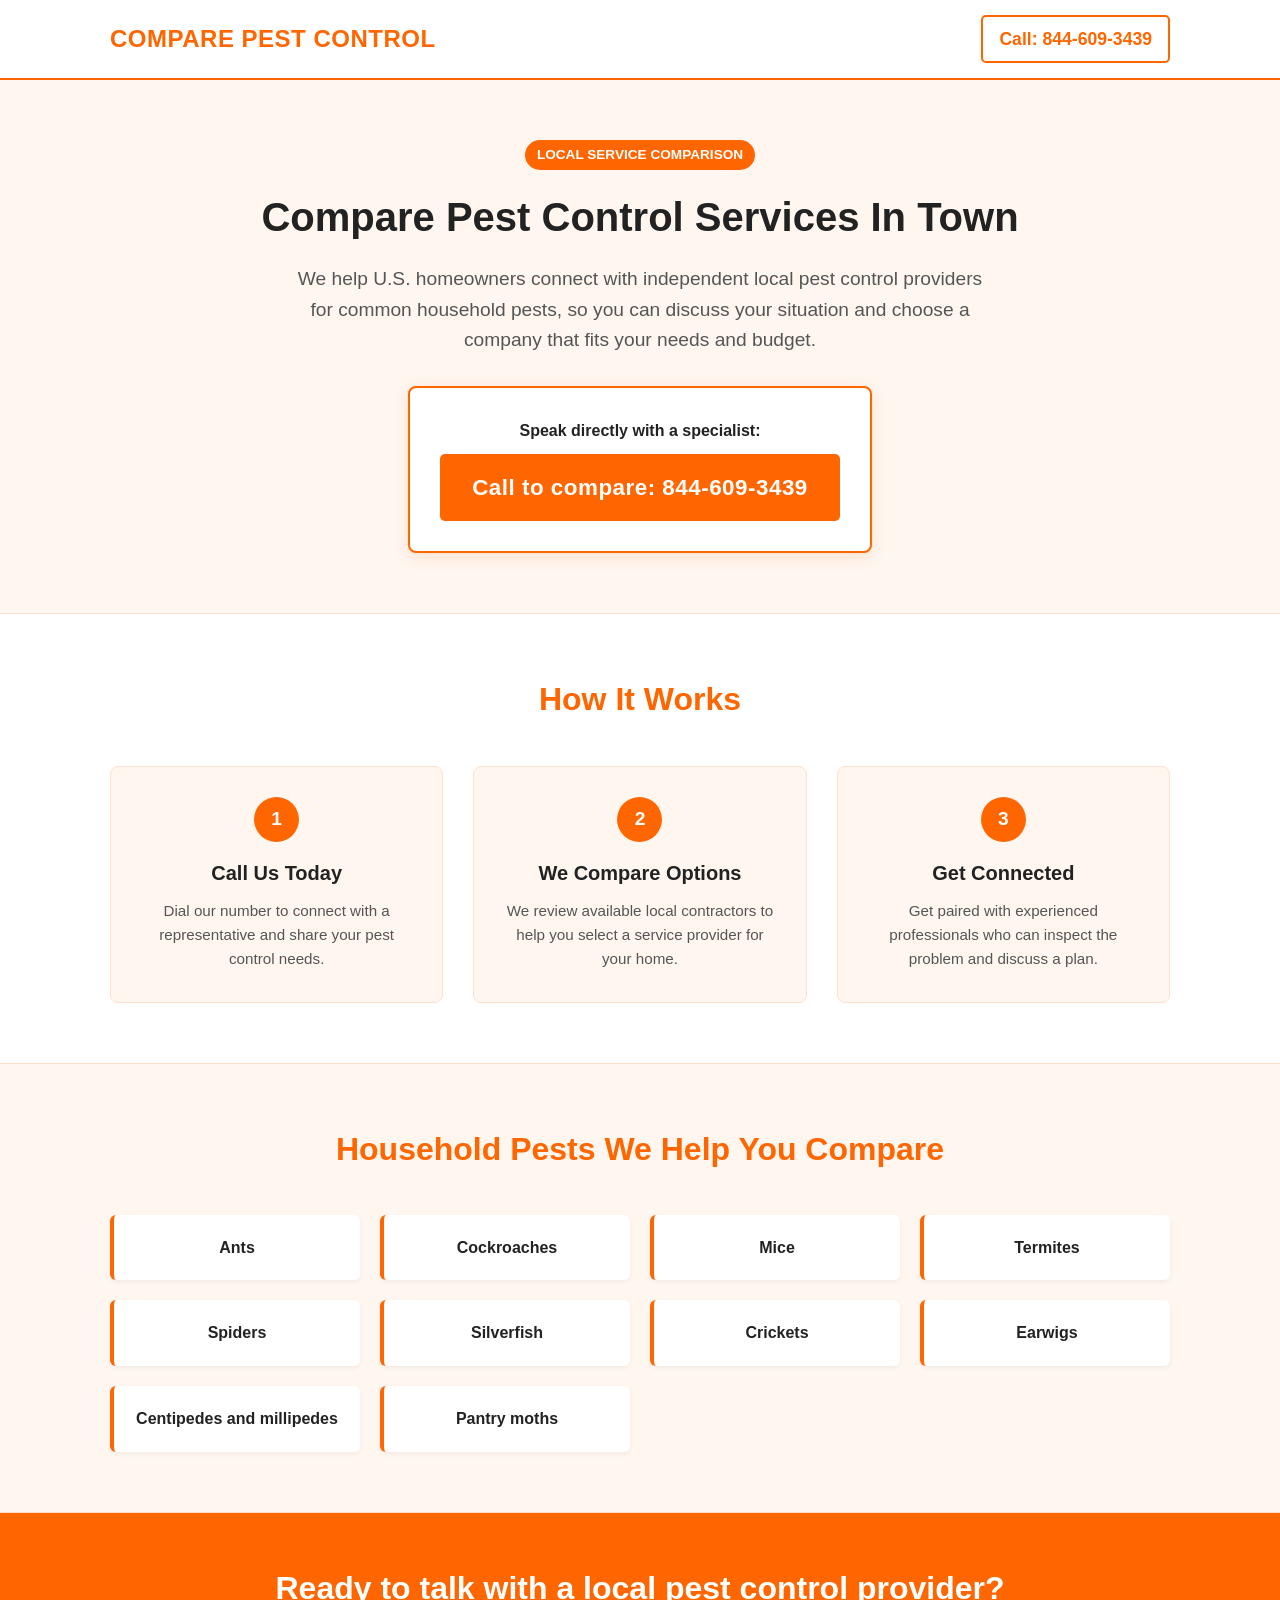
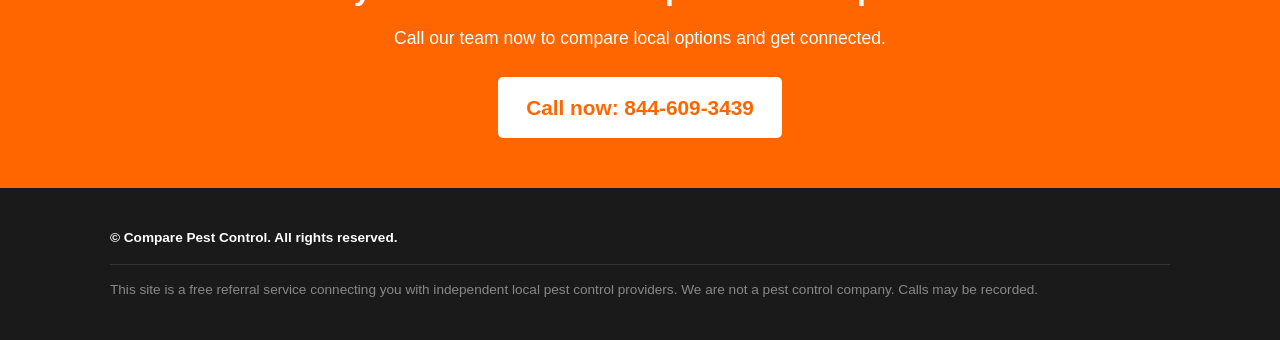
<file: index.html>
<!DOCTYPE html>
<html lang="en">
<head>
    <meta charset="UTF-8">
    <meta name="google-site-verification" content="sNlqwfowOSg--272bz1fiKUaiQqbnmXYOBo5VqkkUGQ" />
    <meta name="viewport" content="width=device-width, initial-scale=1.0">
    <title>Compare Pest Control | Find Local Pest Control Providers</title>
    <meta name="description" content="Compare local residential pest control providers for ants, cockroaches, mice, termites, spiders, and other household pests. Call 844-609-3439 to get connected.">
    <link rel="canonical" href="https://www.comparepestcontrol.shop/">
    <meta property="og:title" content="Compare Pest Control | Find Local Pest Control Providers">
    <meta property="og:description" content="A free referral service that connects U.S. homeowners with independent local pest control providers. Call 844-609-3439.">
    <meta property="og:url" content="https://www.comparepestcontrol.shop/">
    <meta property="og:type" content="website">
    <link rel="stylesheet" href="styles.css">
</head>
<body>
    <header class="site-header">
        <div class="container header-container">
            <div class="logo"><a href="/">Compare Pest Control</a></div>
            <a href="tel:+18446093439" class="nav-phone">Call: 844-609-3439</a>
        </div>
    </header>
    <section class="hero">
        <div class="container hero-content">
            <span class="badge">Local Service Comparison</span>
            <h1>Compare Pest Control Services In Town</h1>
            <p>We help U.S. homeowners connect with independent local pest control providers for common household pests, so you can discuss your situation and choose a company that fits your needs and budget.</p>
            <div class="cta-box">
                <span class="cta-label">Speak directly with a specialist:</span>
                <a href="tel:+18446093439" class="btn btn-large">Call to compare: 844-609-3439</a>
            </div>
        </div>
    </section>
    <section class="how-it-works">
        <div class="container">
            <h2>How It Works</h2>
            <div class="steps-grid">
                <div class="step-card">
                    <div class="step-number">1</div>
                    <h3>Call Us Today</h3>
                    <p>Dial our number to connect with a representative and share your pest control needs.</p>
                </div>
                <div class="step-card">
                    <div class="step-number">2</div>
                    <h3>We Compare Options</h3>
                    <p>We review available local contractors to help you select a service provider for your home.</p>
                </div>
                <div class="step-card">
                    <div class="step-number">3</div>
                    <h3>Get Connected</h3>
                    <p>Get paired with experienced professionals who can inspect the problem and discuss a plan.</p>
                </div>
            </div>
        </div>
    </section>
    <section class="services">
        <div class="container">
            <h2>Household Pests We Help You Compare</h2>
            <div class="services-grid">
                <a class="service-item" href="/ants.html">Ants</a>
                <a class="service-item" href="/cockroaches.html">Cockroaches</a>
                <a class="service-item" href="/mice.html">Mice</a>
                <a class="service-item" href="/termites.html">Termites</a>
                <a class="service-item" href="/spiders.html">Spiders</a>
                <a class="service-item" href="/silverfish.html">Silverfish</a>
                <a class="service-item" href="/crickets.html">Crickets</a>
                <a class="service-item" href="/earwigs.html">Earwigs</a>
                <a class="service-item" href="/centipedes.html">Centipedes and millipedes</a>
                <a class="service-item" href="/moths.html">Pantry moths</a>
            </div>
        </div>
    </section>
    <section class="cta-banner">
        <div class="container">
            <h2>Ready to talk with a local pest control provider?</h2>
            <p>Call our team now to compare local options and get connected.</p>
            <a href="tel:+18446093439" class="btn btn-secondary">Call now: 844-609-3439</a>
        </div>
    </section>
    <footer class="site-footer">
        <div class="container">
            <p class="copyright">&copy; Compare Pest Control. All rights reserved.</p>
            <p class="disclaimer">This site is a free referral service connecting you with independent local pest control providers. We are not a pest control company. Calls may be recorded.</p>
        </div>
    </footer>
</body>
</html>
</file>
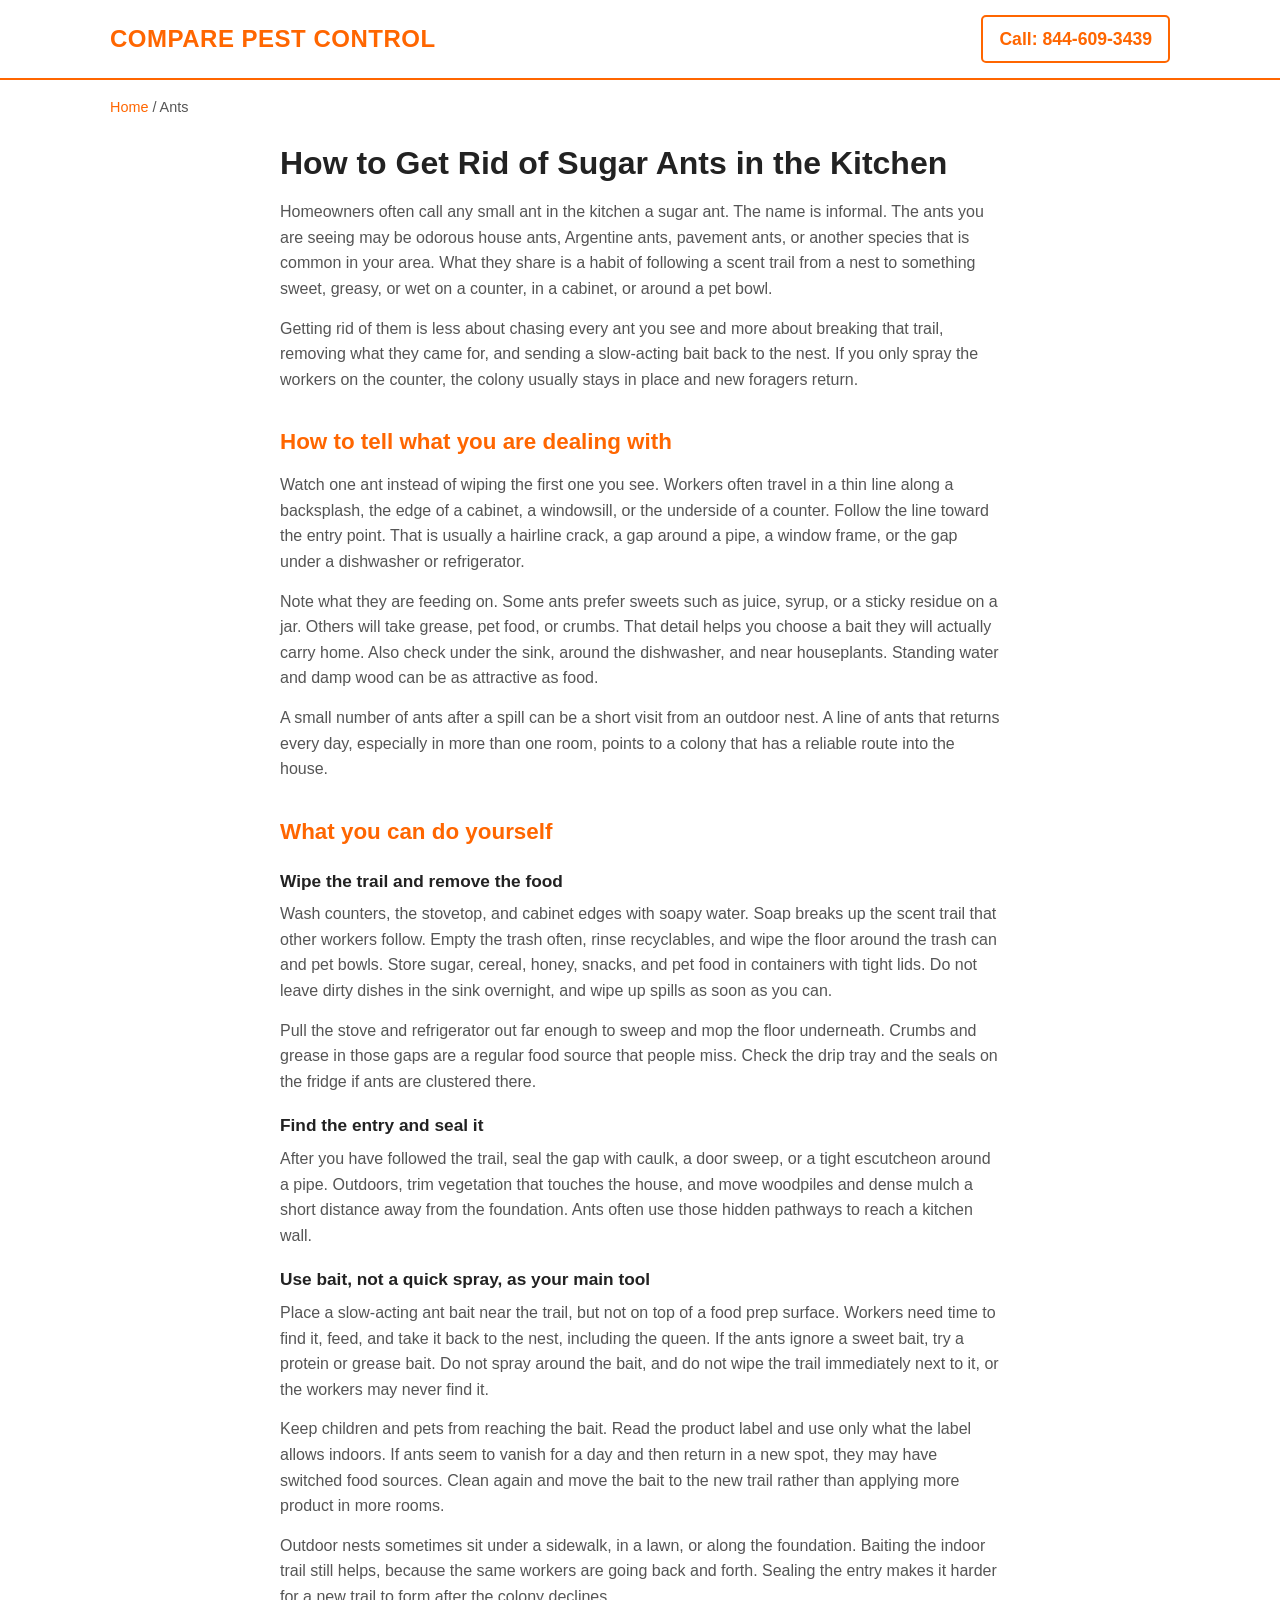
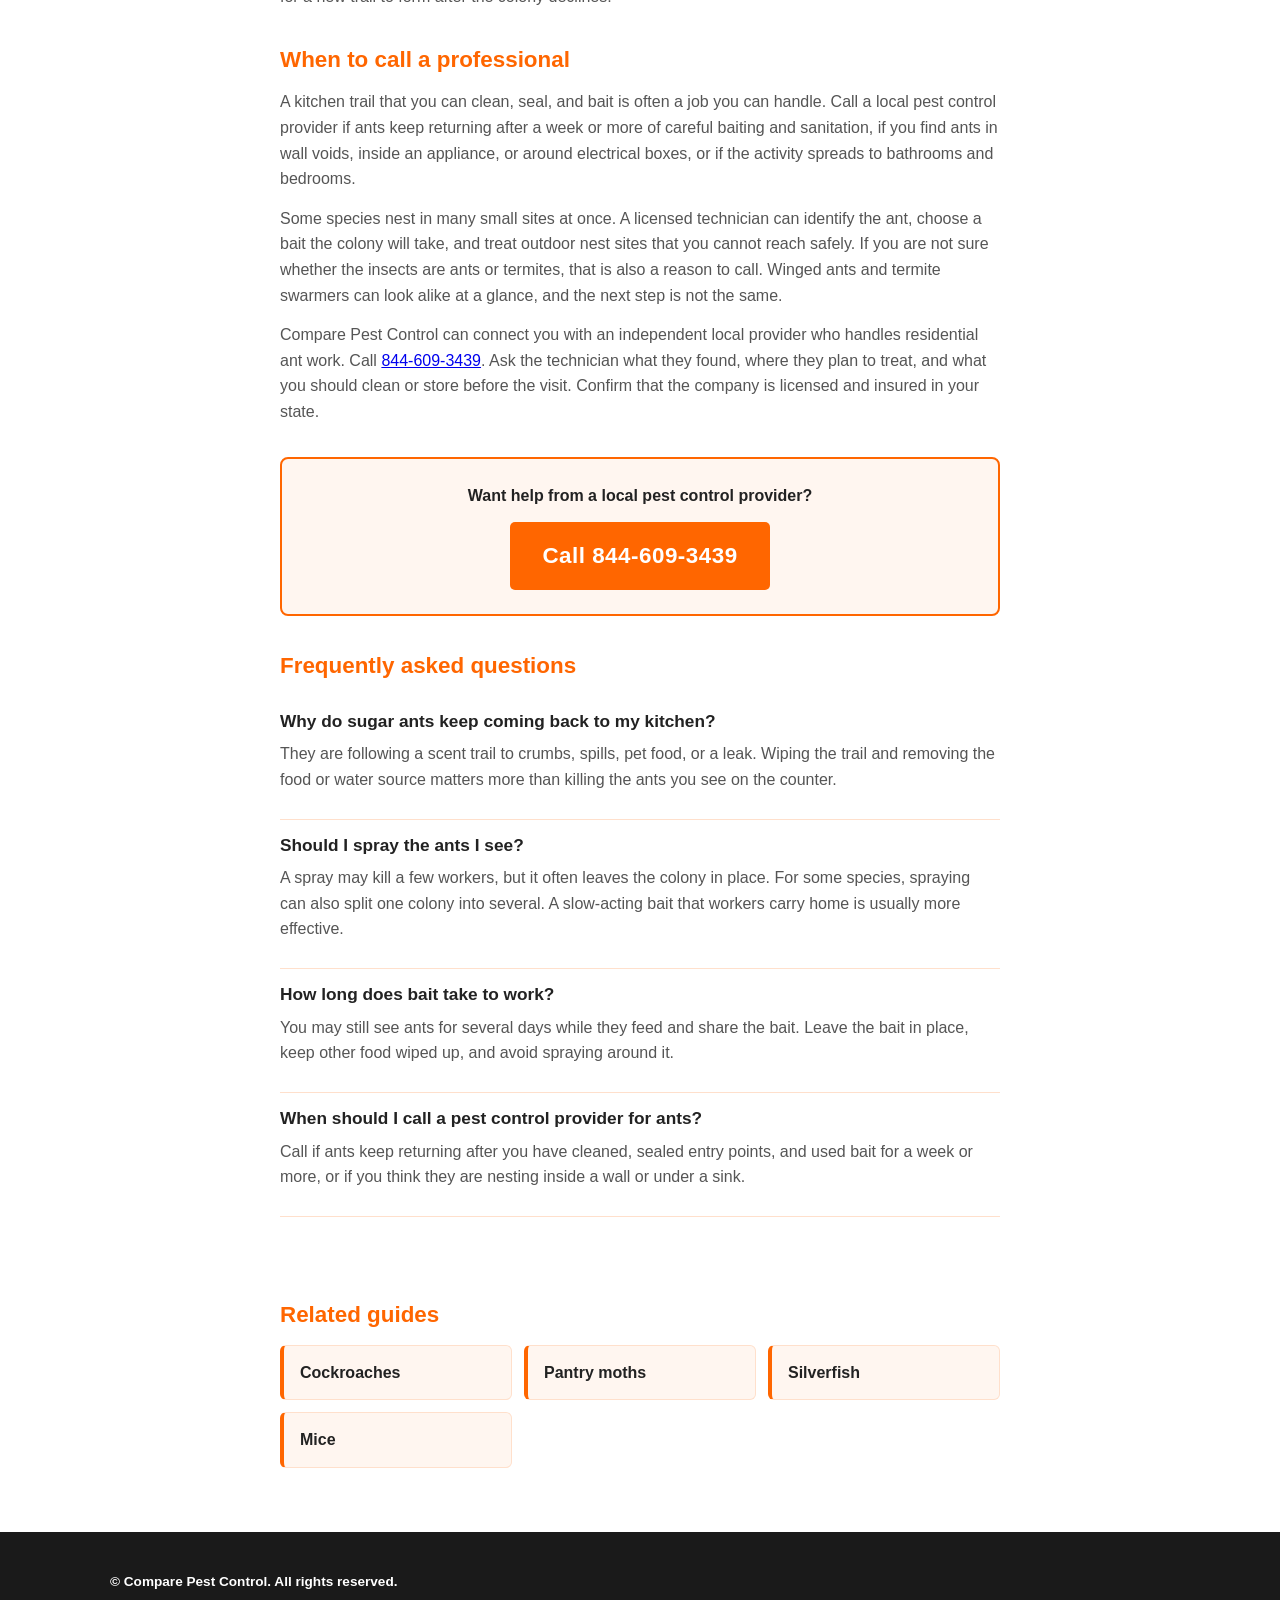
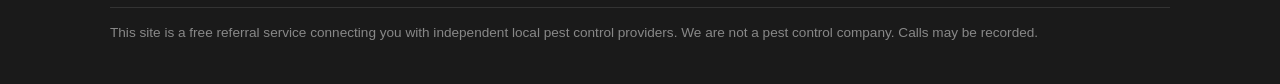
<file: ants.html>
<!DOCTYPE html>
<html lang="en">
<head>
    <meta charset="UTF-8">
    <meta name="viewport" content="width=device-width, initial-scale=1.0">
    <title>How to Get Rid of Sugar Ants in the Kitchen | Compare Pest Control</title>
    <meta name="description" content="Learn how to get rid of sugar ants in the kitchen: wipe trails, store food, use bait, and when to call a local provider at 844-609-3439.">
    <link rel="canonical" href="https://www.comparepestcontrol.shop/ants.html">
    <meta property="og:title" content="How to Get Rid of Sugar Ants in the Kitchen">
    <meta property="og:description" content="Learn how to get rid of sugar ants in the kitchen: wipe trails, store food, use bait, and when to call a local provider at 844-609-3439.">
    <meta property="og:url" content="https://www.comparepestcontrol.shop/ants.html">
    <meta property="og:type" content="article">
    <link rel="stylesheet" href="styles.css">
    <script type="application/ld+json">
{
  "@context": "https://schema.org",
  "@type": "FAQPage",
  "mainEntity": [
    {
      "@type": "Question",
      "name": "Why do sugar ants keep coming back to my kitchen?",
      "acceptedAnswer": {
        "@type": "Answer",
        "text": "They are following a scent trail to crumbs, spills, pet food, or a leak. Wiping the trail and removing the food or water source matters more than killing the ants you see on the counter."
      }
    },
    {
      "@type": "Question",
      "name": "Should I spray the ants I see?",
      "acceptedAnswer": {
        "@type": "Answer",
        "text": "A spray may kill a few workers, but it often leaves the colony in place. For some species, spraying can also split one colony into several. A slow-acting bait that workers carry home is usually more effective."
      }
    },
    {
      "@type": "Question",
      "name": "How long does bait take to work?",
      "acceptedAnswer": {
        "@type": "Answer",
        "text": "You may still see ants for several days while they feed and share the bait. Leave the bait in place, keep other food wiped up, and avoid spraying around it."
      }
    },
    {
      "@type": "Question",
      "name": "When should I call a pest control provider for ants?",
      "acceptedAnswer": {
        "@type": "Answer",
        "text": "Call if ants keep returning after you have cleaned, sealed entry points, and used bait for a week or more, or if you think they are nesting inside a wall or under a sink."
      }
    }
  ]
}
    </script>
</head>
<body>
    <header class="site-header">
        <div class="container header-container">
            <div class="logo"><a href="/">Compare Pest Control</a></div>
            <a href="tel:+18446093439" class="nav-phone">Call: 844-609-3439</a>
        </div>
    </header>
    <div class="breadcrumb-wrap">
        <div class="container">
            <nav class="breadcrumb" aria-label="Breadcrumb">
                <a href="/">Home</a> / Ants
            </nav>
        </div>
    </div>
    <article class="article">
        <h1>How to Get Rid of Sugar Ants in the Kitchen</h1>

<p>Homeowners often call any small ant in the kitchen a sugar ant. The name is informal. The ants you are seeing may be odorous house ants, Argentine ants, pavement ants, or another species that is common in your area. What they share is a habit of following a scent trail from a nest to something sweet, greasy, or wet on a counter, in a cabinet, or around a pet bowl.</p>
<p>Getting rid of them is less about chasing every ant you see and more about breaking that trail, removing what they came for, and sending a slow-acting bait back to the nest. If you only spray the workers on the counter, the colony usually stays in place and new foragers return.</p>
<h2>How to tell what you are dealing with</h2>
<p>Watch one ant instead of wiping the first one you see. Workers often travel in a thin line along a backsplash, the edge of a cabinet, a windowsill, or the underside of a counter. Follow the line toward the entry point. That is usually a hairline crack, a gap around a pipe, a window frame, or the gap under a dishwasher or refrigerator.</p>
<p>Note what they are feeding on. Some ants prefer sweets such as juice, syrup, or a sticky residue on a jar. Others will take grease, pet food, or crumbs. That detail helps you choose a bait they will actually carry home. Also check under the sink, around the dishwasher, and near houseplants. Standing water and damp wood can be as attractive as food.</p>
<p>A small number of ants after a spill can be a short visit from an outdoor nest. A line of ants that returns every day, especially in more than one room, points to a colony that has a reliable route into the house.</p>
<h2>What you can do yourself</h2>
<h3>Wipe the trail and remove the food</h3>
<p>Wash counters, the stovetop, and cabinet edges with soapy water. Soap breaks up the scent trail that other workers follow. Empty the trash often, rinse recyclables, and wipe the floor around the trash can and pet bowls. Store sugar, cereal, honey, snacks, and pet food in containers with tight lids. Do not leave dirty dishes in the sink overnight, and wipe up spills as soon as you can.</p>
<p>Pull the stove and refrigerator out far enough to sweep and mop the floor underneath. Crumbs and grease in those gaps are a regular food source that people miss. Check the drip tray and the seals on the fridge if ants are clustered there.</p>
<h3>Find the entry and seal it</h3>
<p>After you have followed the trail, seal the gap with caulk, a door sweep, or a tight escutcheon around a pipe. Outdoors, trim vegetation that touches the house, and move woodpiles and dense mulch a short distance away from the foundation. Ants often use those hidden pathways to reach a kitchen wall.</p>
<h3>Use bait, not a quick spray, as your main tool</h3>
<p>Place a slow-acting ant bait near the trail, but not on top of a food prep surface. Workers need time to find it, feed, and take it back to the nest, including the queen. If the ants ignore a sweet bait, try a protein or grease bait. Do not spray around the bait, and do not wipe the trail immediately next to it, or the workers may never find it.</p>
<p>Keep children and pets from reaching the bait. Read the product label and use only what the label allows indoors. If ants seem to vanish for a day and then return in a new spot, they may have switched food sources. Clean again and move the bait to the new trail rather than applying more product in more rooms.</p>
<p>Outdoor nests sometimes sit under a sidewalk, in a lawn, or along the foundation. Baiting the indoor trail still helps, because the same workers are going back and forth. Sealing the entry makes it harder for a new trail to form after the colony declines.</p>
<h2>When to call a professional</h2>
<p>A kitchen trail that you can clean, seal, and bait is often a job you can handle. Call a local pest control provider if ants keep returning after a week or more of careful baiting and sanitation, if you find ants in wall voids, inside an appliance, or around electrical boxes, or if the activity spreads to bathrooms and bedrooms.</p>
<p>Some species nest in many small sites at once. A licensed technician can identify the ant, choose a bait the colony will take, and treat outdoor nest sites that you cannot reach safely. If you are not sure whether the insects are ants or termites, that is also a reason to call. Winged ants and termite swarmers can look alike at a glance, and the next step is not the same.</p>
<p>Compare Pest Control can connect you with an independent local provider who handles residential ant work. Call <a href="tel:+18446093439">844-609-3439</a>. Ask the technician what they found, where they plan to treat, and what you should clean or store before the visit. Confirm that the company is licensed and insured in your state.</p>

        <div class="article-cta">
            <p>Want help from a local pest control provider?</p>
            <a href="tel:+18446093439" class="btn btn-large">Call 844-609-3439</a>
        </div>
        <h2>Frequently asked questions</h2>
        <div class="faq-list">
            <div class="faq-item">
                <h3>Why do sugar ants keep coming back to my kitchen?</h3>
                <p>They are following a scent trail to crumbs, spills, pet food, or a leak. Wiping the trail and removing the food or water source matters more than killing the ants you see on the counter.</p>
            </div>
            <div class="faq-item">
                <h3>Should I spray the ants I see?</h3>
                <p>A spray may kill a few workers, but it often leaves the colony in place. For some species, spraying can also split one colony into several. A slow-acting bait that workers carry home is usually more effective.</p>
            </div>
            <div class="faq-item">
                <h3>How long does bait take to work?</h3>
                <p>You may still see ants for several days while they feed and share the bait. Leave the bait in place, keep other food wiped up, and avoid spraying around it.</p>
            </div>
            <div class="faq-item">
                <h3>When should I call a pest control provider for ants?</h3>
                <p>Call if ants keep returning after you have cleaned, sealed entry points, and used bait for a week or more, or if you think they are nesting inside a wall or under a sink.</p>
            </div>
        </div>
        <section class="related" aria-label="Related guides">
            <h2>Related guides</h2>
            <div class="related-grid">
            <a href="/cockroaches.html">Cockroaches</a>
            <a href="/moths.html">Pantry moths</a>
            <a href="/silverfish.html">Silverfish</a>
            <a href="/mice.html">Mice</a>
            </div>
        </section>
    </article>
    <footer class="site-footer">
        <div class="container">
            <p class="copyright">&copy; Compare Pest Control. All rights reserved.</p>
            <p class="disclaimer">This site is a free referral service connecting you with independent local pest control providers. We are not a pest control company. Calls may be recorded.</p>
        </div>
    </footer>
</body>
</html>
</file>
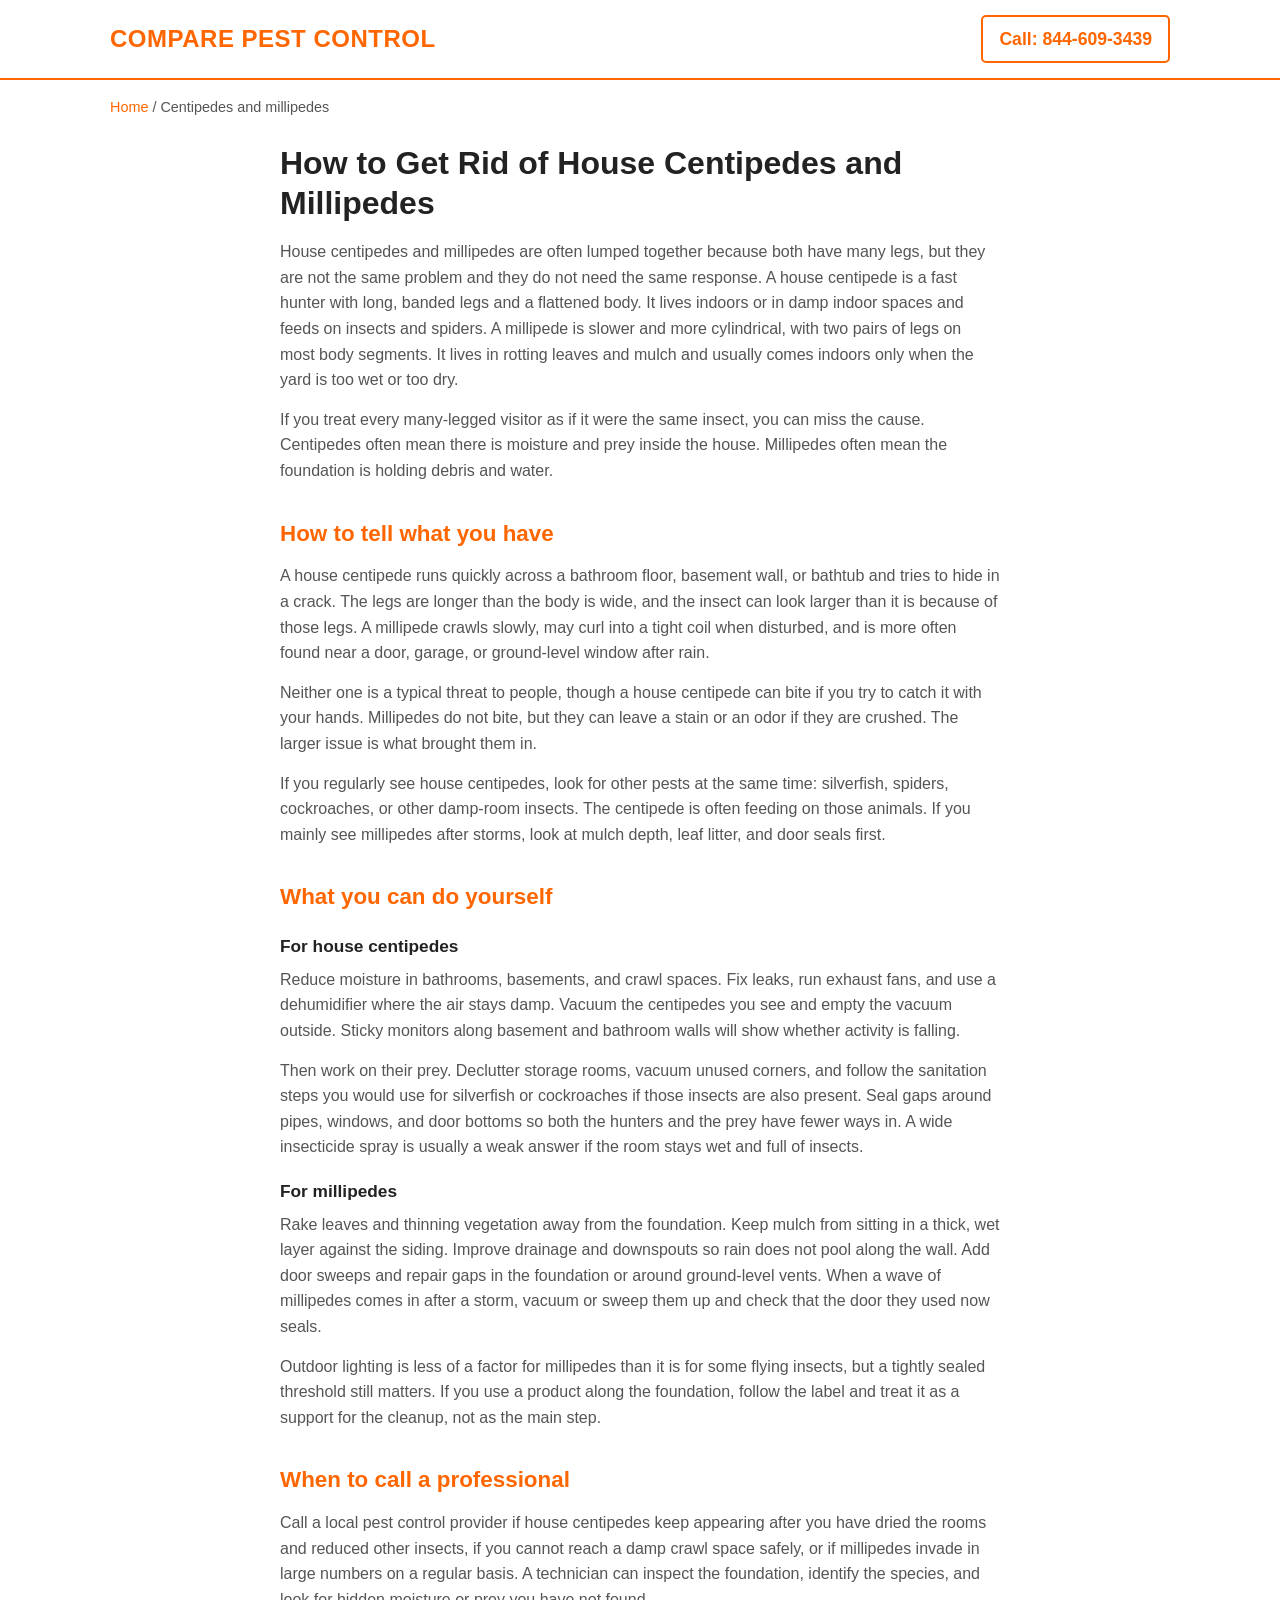
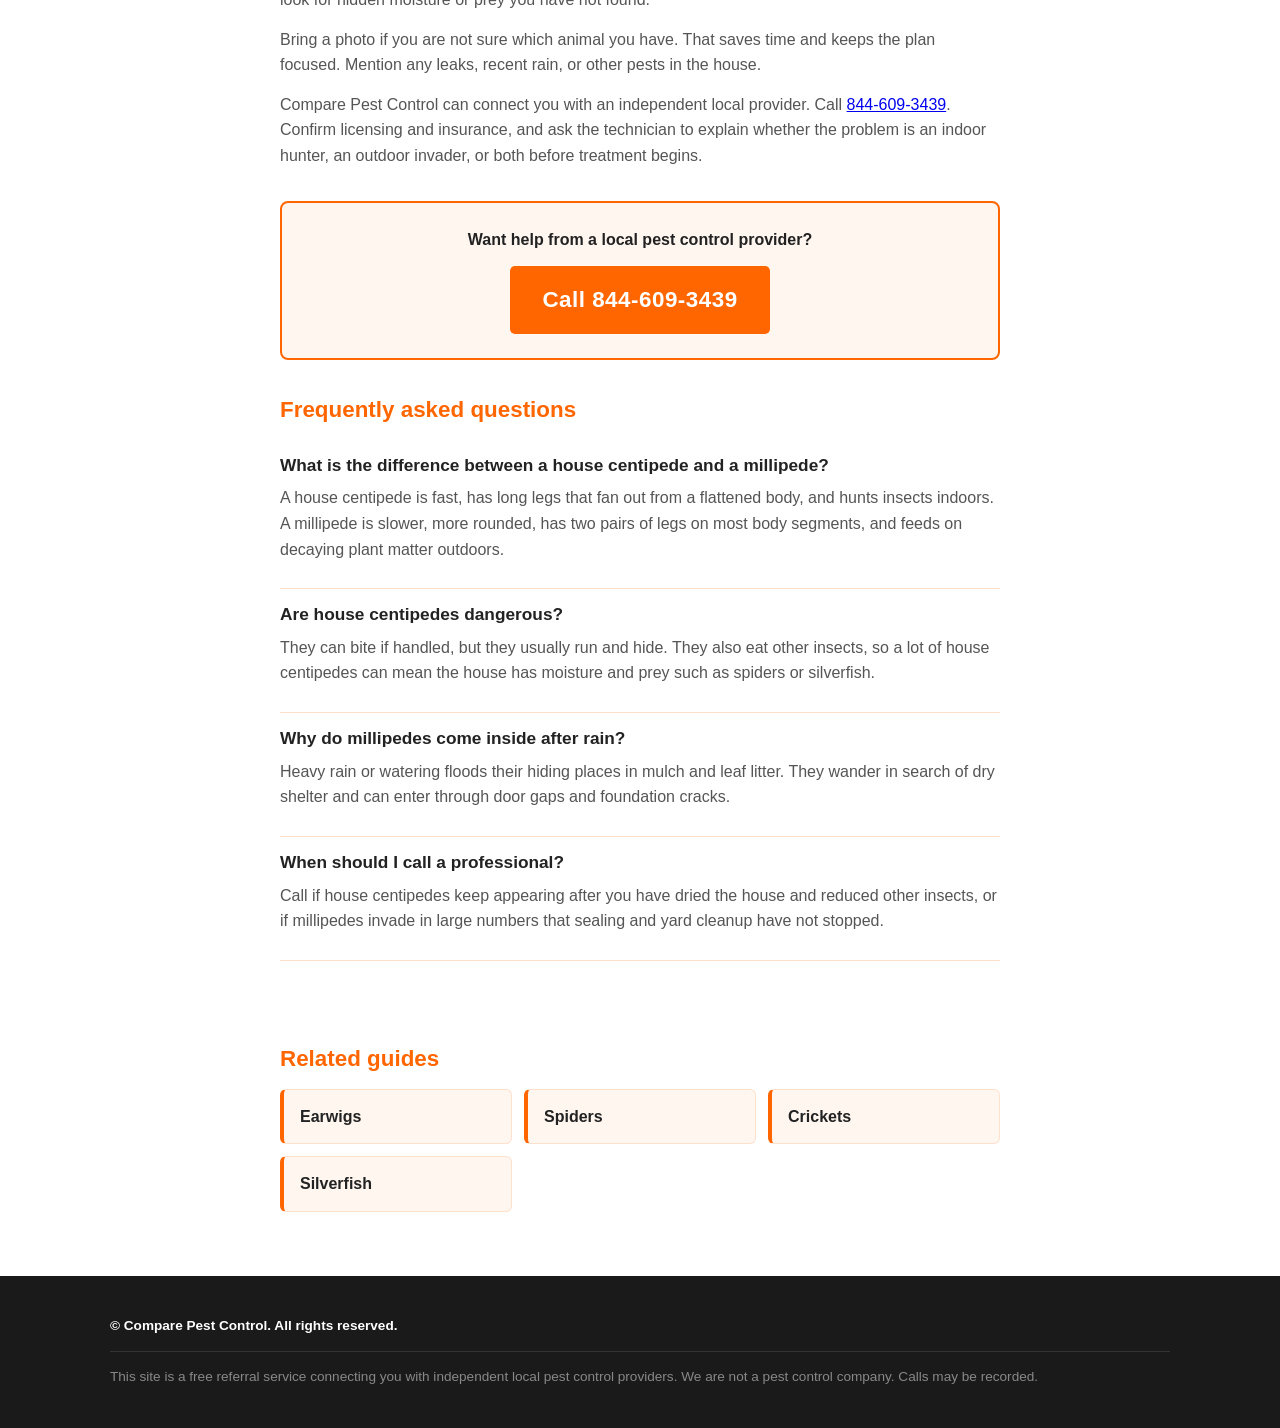
<file: centipedes.html>
<!DOCTYPE html>
<html lang="en">
<head>
    <meta charset="UTF-8">
    <meta name="viewport" content="width=device-width, initial-scale=1.0">
    <title>How to Get Rid of House Centipedes and Millipedes | Compare Pest Control</title>
    <meta name="description" content="House centipedes and millipedes need different steps. Learn how moisture, prey, and yard debris bring them in, and when to call a provider at 844-609-3439.">
    <link rel="canonical" href="https://www.comparepestcontrol.shop/centipedes.html">
    <meta property="og:title" content="How to Get Rid of House Centipedes and Millipedes">
    <meta property="og:description" content="House centipedes and millipedes need different steps. Learn how moisture, prey, and yard debris bring them in, and when to call a provider at 844-609-3439.">
    <meta property="og:url" content="https://www.comparepestcontrol.shop/centipedes.html">
    <meta property="og:type" content="article">
    <link rel="stylesheet" href="styles.css">
    <script type="application/ld+json">
{
  "@context": "https://schema.org",
  "@type": "FAQPage",
  "mainEntity": [
    {
      "@type": "Question",
      "name": "What is the difference between a house centipede and a millipede?",
      "acceptedAnswer": {
        "@type": "Answer",
        "text": "A house centipede is fast, has long legs that fan out from a flattened body, and hunts insects indoors. A millipede is slower, more rounded, has two pairs of legs on most body segments, and feeds on decaying plant matter outdoors."
      }
    },
    {
      "@type": "Question",
      "name": "Are house centipedes dangerous?",
      "acceptedAnswer": {
        "@type": "Answer",
        "text": "They can bite if handled, but they usually run and hide. They also eat other insects, so a lot of house centipedes can mean the house has moisture and prey such as spiders or silverfish."
      }
    },
    {
      "@type": "Question",
      "name": "Why do millipedes come inside after rain?",
      "acceptedAnswer": {
        "@type": "Answer",
        "text": "Heavy rain or watering floods their hiding places in mulch and leaf litter. They wander in search of dry shelter and can enter through door gaps and foundation cracks."
      }
    },
    {
      "@type": "Question",
      "name": "When should I call a professional?",
      "acceptedAnswer": {
        "@type": "Answer",
        "text": "Call if house centipedes keep appearing after you have dried the house and reduced other insects, or if millipedes invade in large numbers that sealing and yard cleanup have not stopped."
      }
    }
  ]
}
    </script>
</head>
<body>
    <header class="site-header">
        <div class="container header-container">
            <div class="logo"><a href="/">Compare Pest Control</a></div>
            <a href="tel:+18446093439" class="nav-phone">Call: 844-609-3439</a>
        </div>
    </header>
    <div class="breadcrumb-wrap">
        <div class="container">
            <nav class="breadcrumb" aria-label="Breadcrumb">
                <a href="/">Home</a> / Centipedes and millipedes
            </nav>
        </div>
    </div>
    <article class="article">
        <h1>How to Get Rid of House Centipedes and Millipedes</h1>

<p>House centipedes and millipedes are often lumped together because both have many legs, but they are not the same problem and they do not need the same response. A house centipede is a fast hunter with long, banded legs and a flattened body. It lives indoors or in damp indoor spaces and feeds on insects and spiders. A millipede is slower and more cylindrical, with two pairs of legs on most body segments. It lives in rotting leaves and mulch and usually comes indoors only when the yard is too wet or too dry.</p>
<p>If you treat every many-legged visitor as if it were the same insect, you can miss the cause. Centipedes often mean there is moisture and prey inside the house. Millipedes often mean the foundation is holding debris and water.</p>
<h2>How to tell what you have</h2>
<p>A house centipede runs quickly across a bathroom floor, basement wall, or bathtub and tries to hide in a crack. The legs are longer than the body is wide, and the insect can look larger than it is because of those legs. A millipede crawls slowly, may curl into a tight coil when disturbed, and is more often found near a door, garage, or ground-level window after rain.</p>
<p>Neither one is a typical threat to people, though a house centipede can bite if you try to catch it with your hands. Millipedes do not bite, but they can leave a stain or an odor if they are crushed. The larger issue is what brought them in.</p>
<p>If you regularly see house centipedes, look for other pests at the same time: silverfish, spiders, cockroaches, or other damp-room insects. The centipede is often feeding on those animals. If you mainly see millipedes after storms, look at mulch depth, leaf litter, and door seals first.</p>
<h2>What you can do yourself</h2>
<h3>For house centipedes</h3>
<p>Reduce moisture in bathrooms, basements, and crawl spaces. Fix leaks, run exhaust fans, and use a dehumidifier where the air stays damp. Vacuum the centipedes you see and empty the vacuum outside. Sticky monitors along basement and bathroom walls will show whether activity is falling.</p>
<p>Then work on their prey. Declutter storage rooms, vacuum unused corners, and follow the sanitation steps you would use for silverfish or cockroaches if those insects are also present. Seal gaps around pipes, windows, and door bottoms so both the hunters and the prey have fewer ways in. A wide insecticide spray is usually a weak answer if the room stays wet and full of insects.</p>
<h3>For millipedes</h3>
<p>Rake leaves and thinning vegetation away from the foundation. Keep mulch from sitting in a thick, wet layer against the siding. Improve drainage and downspouts so rain does not pool along the wall. Add door sweeps and repair gaps in the foundation or around ground-level vents. When a wave of millipedes comes in after a storm, vacuum or sweep them up and check that the door they used now seals.</p>
<p>Outdoor lighting is less of a factor for millipedes than it is for some flying insects, but a tightly sealed threshold still matters. If you use a product along the foundation, follow the label and treat it as a support for the cleanup, not as the main step.</p>
<h2>When to call a professional</h2>
<p>Call a local pest control provider if house centipedes keep appearing after you have dried the rooms and reduced other insects, if you cannot reach a damp crawl space safely, or if millipedes invade in large numbers on a regular basis. A technician can inspect the foundation, identify the species, and look for hidden moisture or prey you have not found.</p>
<p>Bring a photo if you are not sure which animal you have. That saves time and keeps the plan focused. Mention any leaks, recent rain, or other pests in the house.</p>
<p>Compare Pest Control can connect you with an independent local provider. Call <a href="tel:+18446093439">844-609-3439</a>. Confirm licensing and insurance, and ask the technician to explain whether the problem is an indoor hunter, an outdoor invader, or both before treatment begins.</p>

        <div class="article-cta">
            <p>Want help from a local pest control provider?</p>
            <a href="tel:+18446093439" class="btn btn-large">Call 844-609-3439</a>
        </div>
        <h2>Frequently asked questions</h2>
        <div class="faq-list">
            <div class="faq-item">
                <h3>What is the difference between a house centipede and a millipede?</h3>
                <p>A house centipede is fast, has long legs that fan out from a flattened body, and hunts insects indoors. A millipede is slower, more rounded, has two pairs of legs on most body segments, and feeds on decaying plant matter outdoors.</p>
            </div>
            <div class="faq-item">
                <h3>Are house centipedes dangerous?</h3>
                <p>They can bite if handled, but they usually run and hide. They also eat other insects, so a lot of house centipedes can mean the house has moisture and prey such as spiders or silverfish.</p>
            </div>
            <div class="faq-item">
                <h3>Why do millipedes come inside after rain?</h3>
                <p>Heavy rain or watering floods their hiding places in mulch and leaf litter. They wander in search of dry shelter and can enter through door gaps and foundation cracks.</p>
            </div>
            <div class="faq-item">
                <h3>When should I call a professional?</h3>
                <p>Call if house centipedes keep appearing after you have dried the house and reduced other insects, or if millipedes invade in large numbers that sealing and yard cleanup have not stopped.</p>
            </div>
        </div>
        <section class="related" aria-label="Related guides">
            <h2>Related guides</h2>
            <div class="related-grid">
            <a href="/earwigs.html">Earwigs</a>
            <a href="/spiders.html">Spiders</a>
            <a href="/crickets.html">Crickets</a>
            <a href="/silverfish.html">Silverfish</a>
            </div>
        </section>
    </article>
    <footer class="site-footer">
        <div class="container">
            <p class="copyright">&copy; Compare Pest Control. All rights reserved.</p>
            <p class="disclaimer">This site is a free referral service connecting you with independent local pest control providers. We are not a pest control company. Calls may be recorded.</p>
        </div>
    </footer>
</body>
</html>
</file>
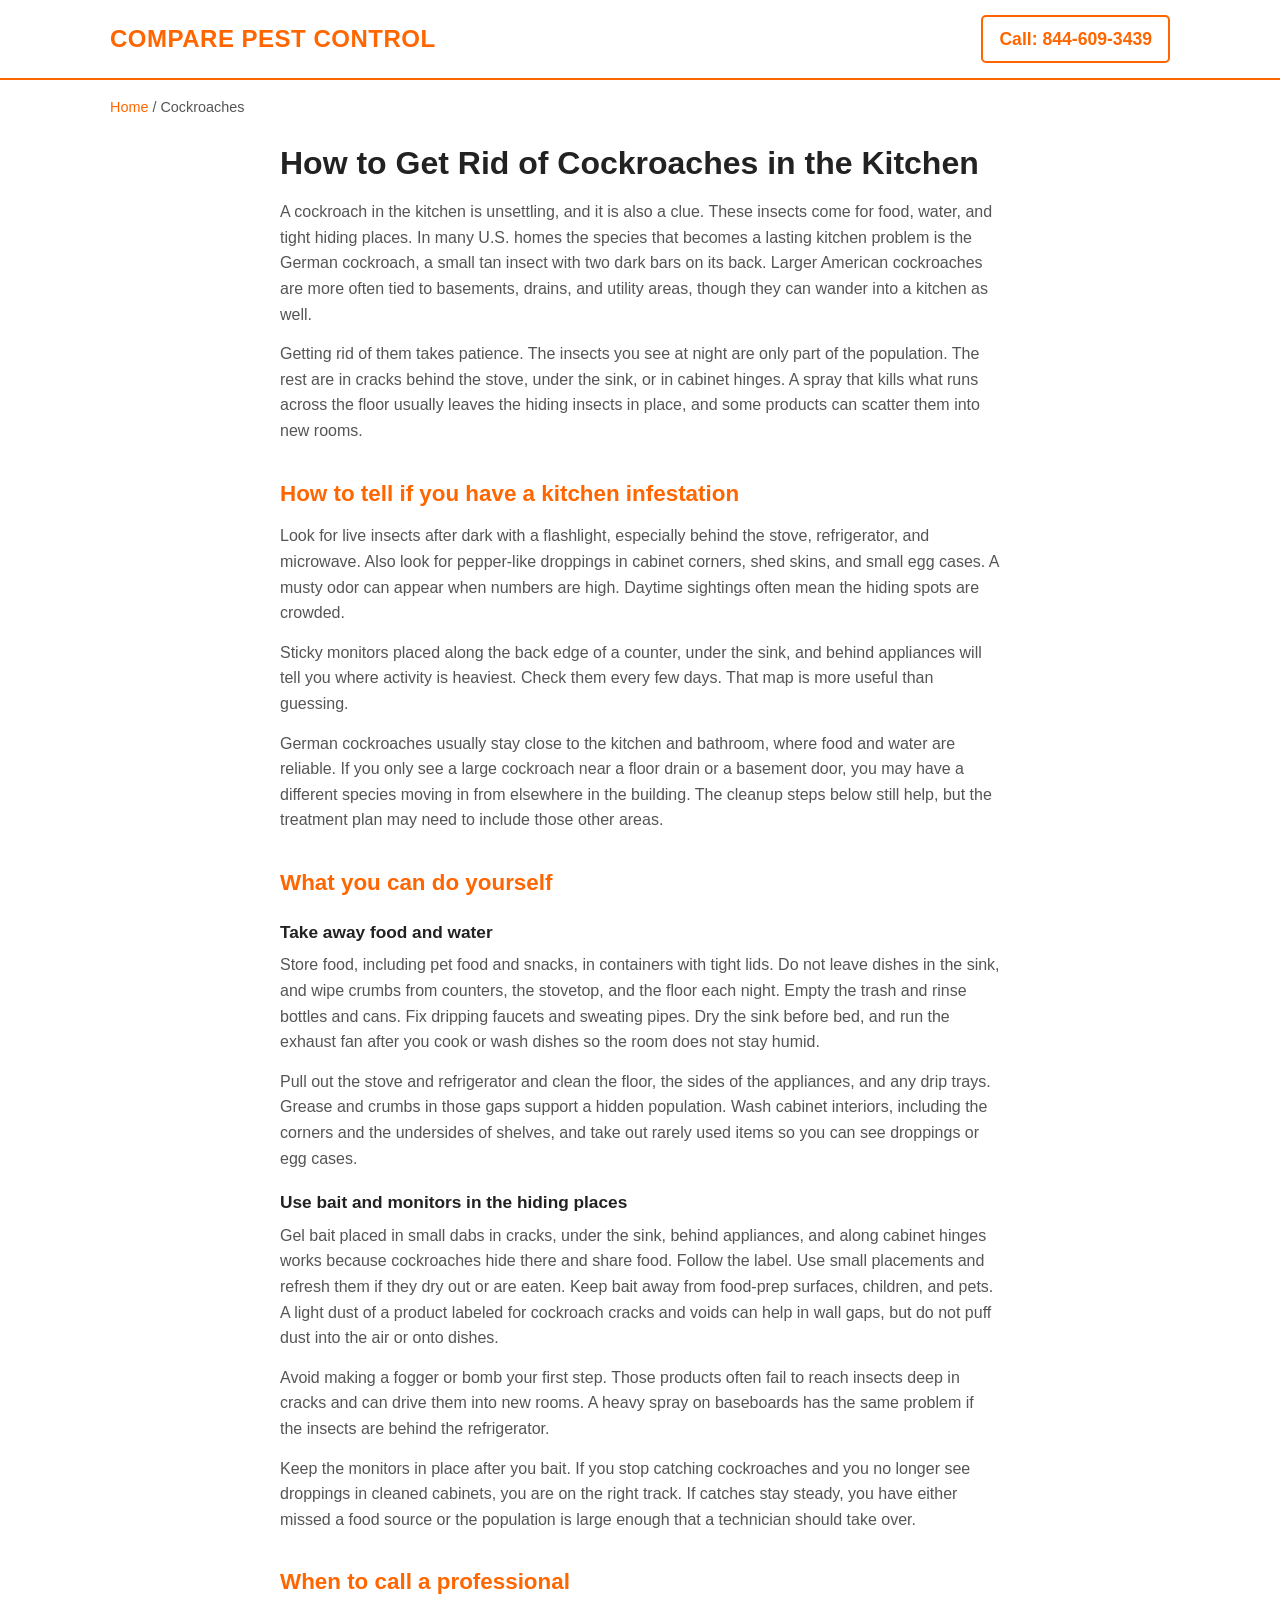
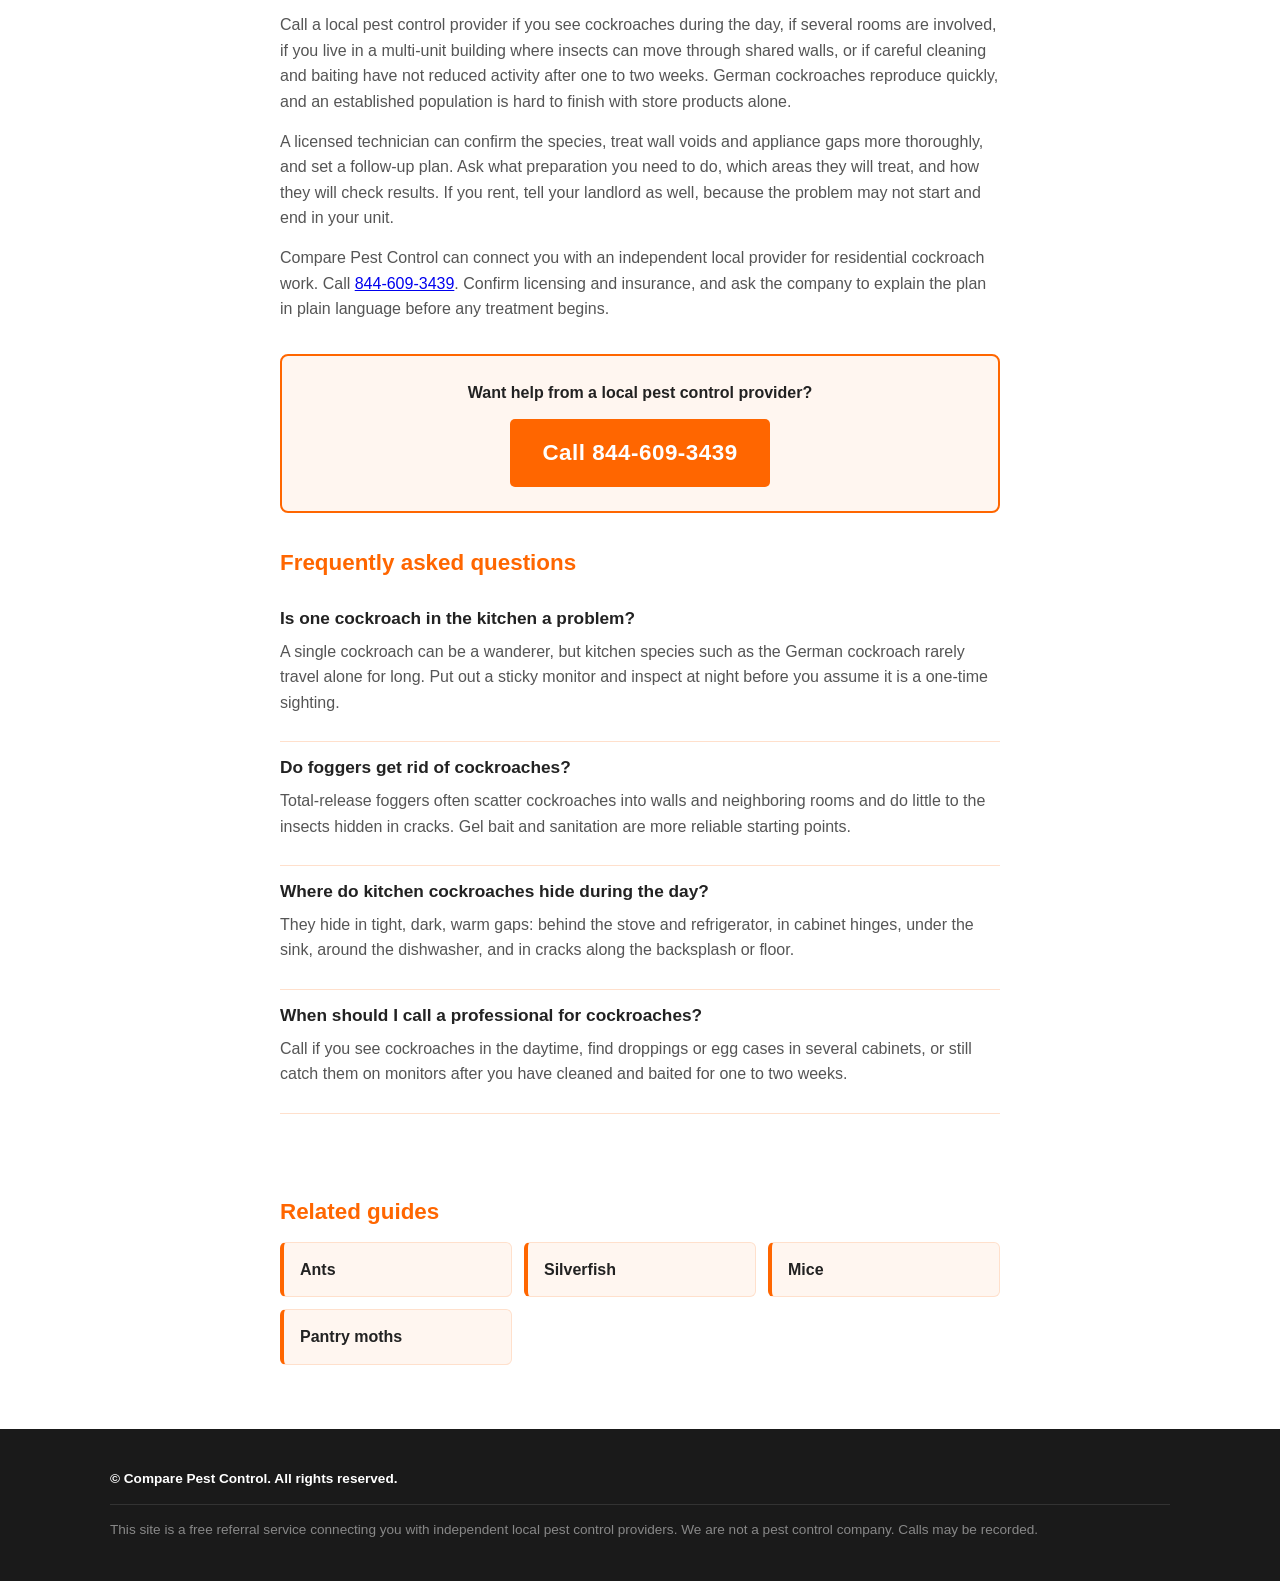
<file: cockroaches.html>
<!DOCTYPE html>
<html lang="en">
<head>
    <meta charset="UTF-8">
    <meta name="viewport" content="width=device-width, initial-scale=1.0">
    <title>How to Get Rid of Cockroaches in the Kitchen | Compare Pest Control</title>
    <meta name="description" content="Cockroaches in the kitchen need sanitation, less moisture, and bait in cracks, not a quick spray. See what works and when to call a provider at 844-609-3439.">
    <link rel="canonical" href="https://www.comparepestcontrol.shop/cockroaches.html">
    <meta property="og:title" content="How to Get Rid of Cockroaches in the Kitchen">
    <meta property="og:description" content="Cockroaches in the kitchen need sanitation, less moisture, and bait in cracks, not a quick spray. See what works and when to call a provider at 844-609-3439.">
    <meta property="og:url" content="https://www.comparepestcontrol.shop/cockroaches.html">
    <meta property="og:type" content="article">
    <link rel="stylesheet" href="styles.css">
    <script type="application/ld+json">
{
  "@context": "https://schema.org",
  "@type": "FAQPage",
  "mainEntity": [
    {
      "@type": "Question",
      "name": "Is one cockroach in the kitchen a problem?",
      "acceptedAnswer": {
        "@type": "Answer",
        "text": "A single cockroach can be a wanderer, but kitchen species such as the German cockroach rarely travel alone for long. Put out a sticky monitor and inspect at night before you assume it is a one-time sighting."
      }
    },
    {
      "@type": "Question",
      "name": "Do foggers get rid of cockroaches?",
      "acceptedAnswer": {
        "@type": "Answer",
        "text": "Total-release foggers often scatter cockroaches into walls and neighboring rooms and do little to the insects hidden in cracks. Gel bait and sanitation are more reliable starting points."
      }
    },
    {
      "@type": "Question",
      "name": "Where do kitchen cockroaches hide during the day?",
      "acceptedAnswer": {
        "@type": "Answer",
        "text": "They hide in tight, dark, warm gaps: behind the stove and refrigerator, in cabinet hinges, under the sink, around the dishwasher, and in cracks along the backsplash or floor."
      }
    },
    {
      "@type": "Question",
      "name": "When should I call a professional for cockroaches?",
      "acceptedAnswer": {
        "@type": "Answer",
        "text": "Call if you see cockroaches in the daytime, find droppings or egg cases in several cabinets, or still catch them on monitors after you have cleaned and baited for one to two weeks."
      }
    }
  ]
}
    </script>
</head>
<body>
    <header class="site-header">
        <div class="container header-container">
            <div class="logo"><a href="/">Compare Pest Control</a></div>
            <a href="tel:+18446093439" class="nav-phone">Call: 844-609-3439</a>
        </div>
    </header>
    <div class="breadcrumb-wrap">
        <div class="container">
            <nav class="breadcrumb" aria-label="Breadcrumb">
                <a href="/">Home</a> / Cockroaches
            </nav>
        </div>
    </div>
    <article class="article">
        <h1>How to Get Rid of Cockroaches in the Kitchen</h1>

<p>A cockroach in the kitchen is unsettling, and it is also a clue. These insects come for food, water, and tight hiding places. In many U.S. homes the species that becomes a lasting kitchen problem is the German cockroach, a small tan insect with two dark bars on its back. Larger American cockroaches are more often tied to basements, drains, and utility areas, though they can wander into a kitchen as well.</p>
<p>Getting rid of them takes patience. The insects you see at night are only part of the population. The rest are in cracks behind the stove, under the sink, or in cabinet hinges. A spray that kills what runs across the floor usually leaves the hiding insects in place, and some products can scatter them into new rooms.</p>
<h2>How to tell if you have a kitchen infestation</h2>
<p>Look for live insects after dark with a flashlight, especially behind the stove, refrigerator, and microwave. Also look for pepper-like droppings in cabinet corners, shed skins, and small egg cases. A musty odor can appear when numbers are high. Daytime sightings often mean the hiding spots are crowded.</p>
<p>Sticky monitors placed along the back edge of a counter, under the sink, and behind appliances will tell you where activity is heaviest. Check them every few days. That map is more useful than guessing.</p>
<p>German cockroaches usually stay close to the kitchen and bathroom, where food and water are reliable. If you only see a large cockroach near a floor drain or a basement door, you may have a different species moving in from elsewhere in the building. The cleanup steps below still help, but the treatment plan may need to include those other areas.</p>
<h2>What you can do yourself</h2>
<h3>Take away food and water</h3>
<p>Store food, including pet food and snacks, in containers with tight lids. Do not leave dishes in the sink, and wipe crumbs from counters, the stovetop, and the floor each night. Empty the trash and rinse bottles and cans. Fix dripping faucets and sweating pipes. Dry the sink before bed, and run the exhaust fan after you cook or wash dishes so the room does not stay humid.</p>
<p>Pull out the stove and refrigerator and clean the floor, the sides of the appliances, and any drip trays. Grease and crumbs in those gaps support a hidden population. Wash cabinet interiors, including the corners and the undersides of shelves, and take out rarely used items so you can see droppings or egg cases.</p>
<h3>Use bait and monitors in the hiding places</h3>
<p>Gel bait placed in small dabs in cracks, under the sink, behind appliances, and along cabinet hinges works because cockroaches hide there and share food. Follow the label. Use small placements and refresh them if they dry out or are eaten. Keep bait away from food-prep surfaces, children, and pets. A light dust of a product labeled for cockroach cracks and voids can help in wall gaps, but do not puff dust into the air or onto dishes.</p>
<p>Avoid making a fogger or bomb your first step. Those products often fail to reach insects deep in cracks and can drive them into new rooms. A heavy spray on baseboards has the same problem if the insects are behind the refrigerator.</p>
<p>Keep the monitors in place after you bait. If you stop catching cockroaches and you no longer see droppings in cleaned cabinets, you are on the right track. If catches stay steady, you have either missed a food source or the population is large enough that a technician should take over.</p>
<h2>When to call a professional</h2>
<p>Call a local pest control provider if you see cockroaches during the day, if several rooms are involved, if you live in a multi-unit building where insects can move through shared walls, or if careful cleaning and baiting have not reduced activity after one to two weeks. German cockroaches reproduce quickly, and an established population is hard to finish with store products alone.</p>
<p>A licensed technician can confirm the species, treat wall voids and appliance gaps more thoroughly, and set a follow-up plan. Ask what preparation you need to do, which areas they will treat, and how they will check results. If you rent, tell your landlord as well, because the problem may not start and end in your unit.</p>
<p>Compare Pest Control can connect you with an independent local provider for residential cockroach work. Call <a href="tel:+18446093439">844-609-3439</a>. Confirm licensing and insurance, and ask the company to explain the plan in plain language before any treatment begins.</p>

        <div class="article-cta">
            <p>Want help from a local pest control provider?</p>
            <a href="tel:+18446093439" class="btn btn-large">Call 844-609-3439</a>
        </div>
        <h2>Frequently asked questions</h2>
        <div class="faq-list">
            <div class="faq-item">
                <h3>Is one cockroach in the kitchen a problem?</h3>
                <p>A single cockroach can be a wanderer, but kitchen species such as the German cockroach rarely travel alone for long. Put out a sticky monitor and inspect at night before you assume it is a one-time sighting.</p>
            </div>
            <div class="faq-item">
                <h3>Do foggers get rid of cockroaches?</h3>
                <p>Total-release foggers often scatter cockroaches into walls and neighboring rooms and do little to the insects hidden in cracks. Gel bait and sanitation are more reliable starting points.</p>
            </div>
            <div class="faq-item">
                <h3>Where do kitchen cockroaches hide during the day?</h3>
                <p>They hide in tight, dark, warm gaps: behind the stove and refrigerator, in cabinet hinges, under the sink, around the dishwasher, and in cracks along the backsplash or floor.</p>
            </div>
            <div class="faq-item">
                <h3>When should I call a professional for cockroaches?</h3>
                <p>Call if you see cockroaches in the daytime, find droppings or egg cases in several cabinets, or still catch them on monitors after you have cleaned and baited for one to two weeks.</p>
            </div>
        </div>
        <section class="related" aria-label="Related guides">
            <h2>Related guides</h2>
            <div class="related-grid">
            <a href="/ants.html">Ants</a>
            <a href="/silverfish.html">Silverfish</a>
            <a href="/mice.html">Mice</a>
            <a href="/moths.html">Pantry moths</a>
            </div>
        </section>
    </article>
    <footer class="site-footer">
        <div class="container">
            <p class="copyright">&copy; Compare Pest Control. All rights reserved.</p>
            <p class="disclaimer">This site is a free referral service connecting you with independent local pest control providers. We are not a pest control company. Calls may be recorded.</p>
        </div>
    </footer>
</body>
</html>
</file>
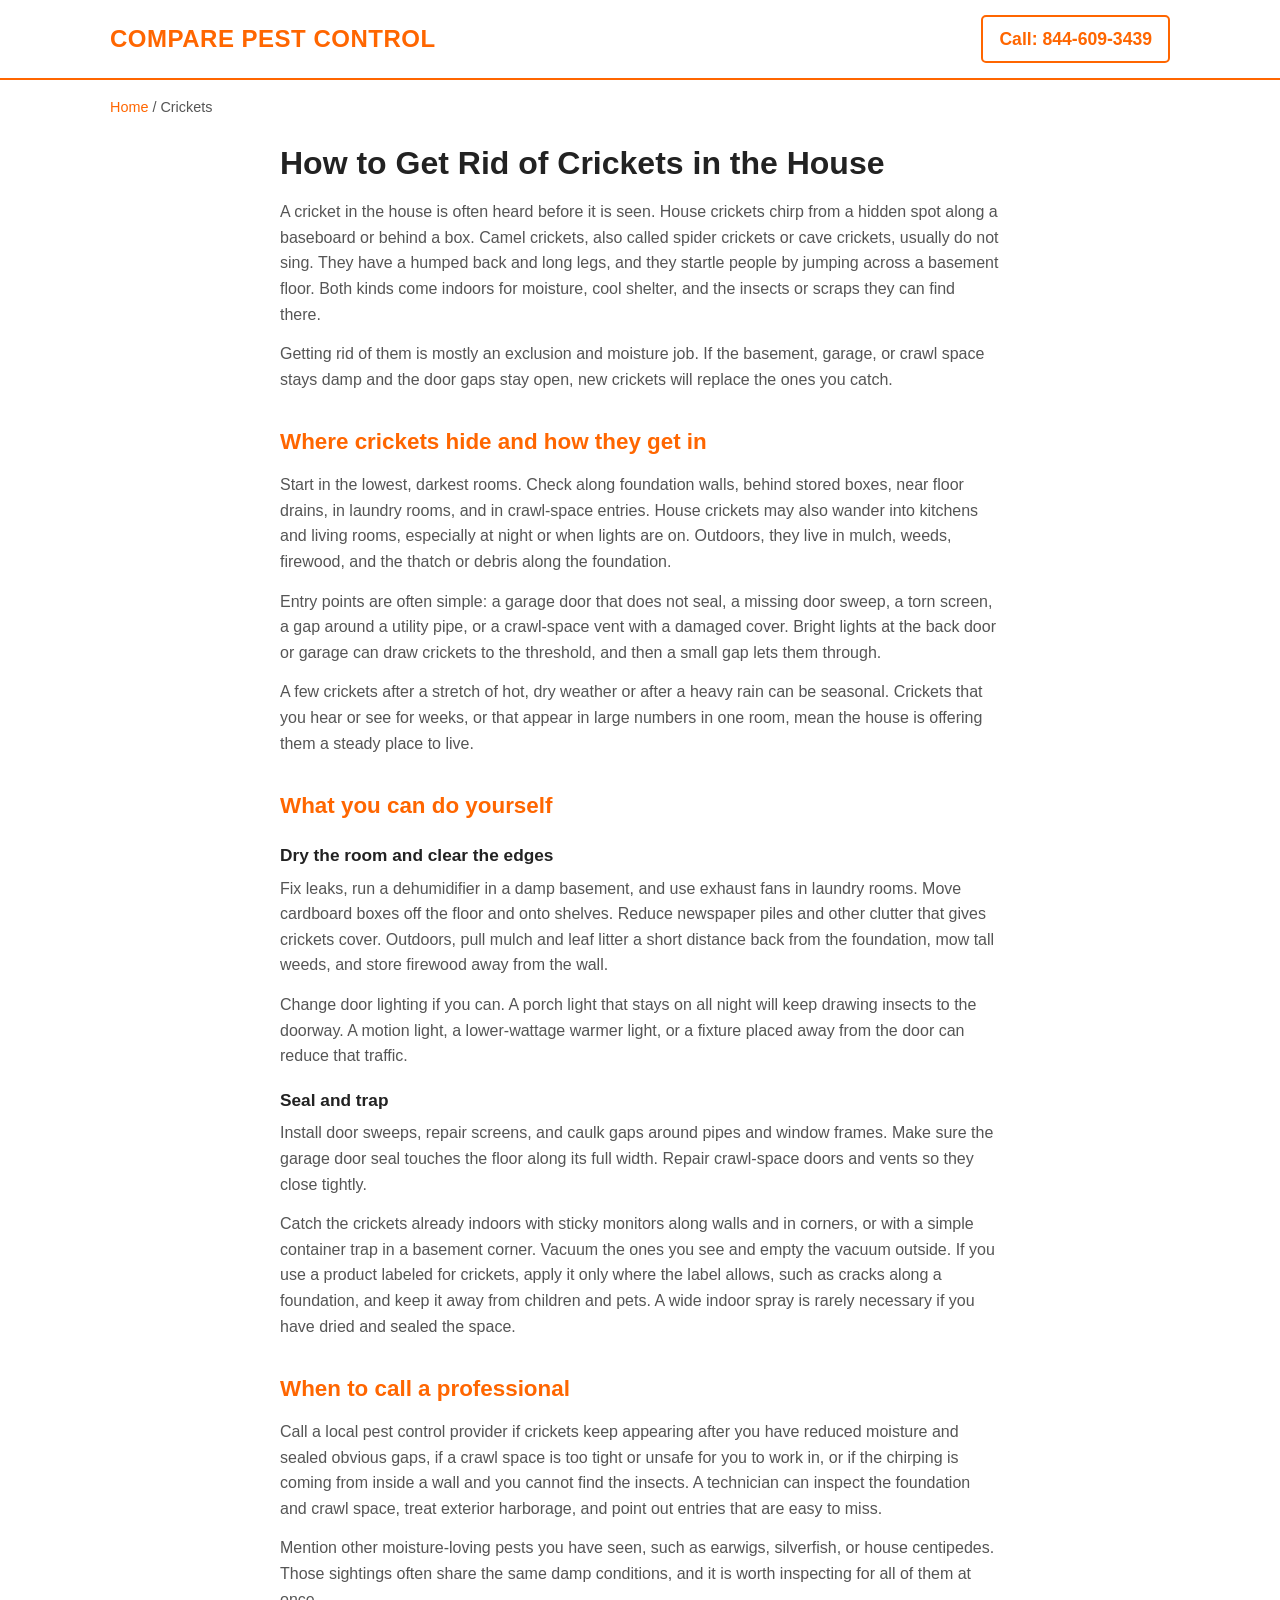
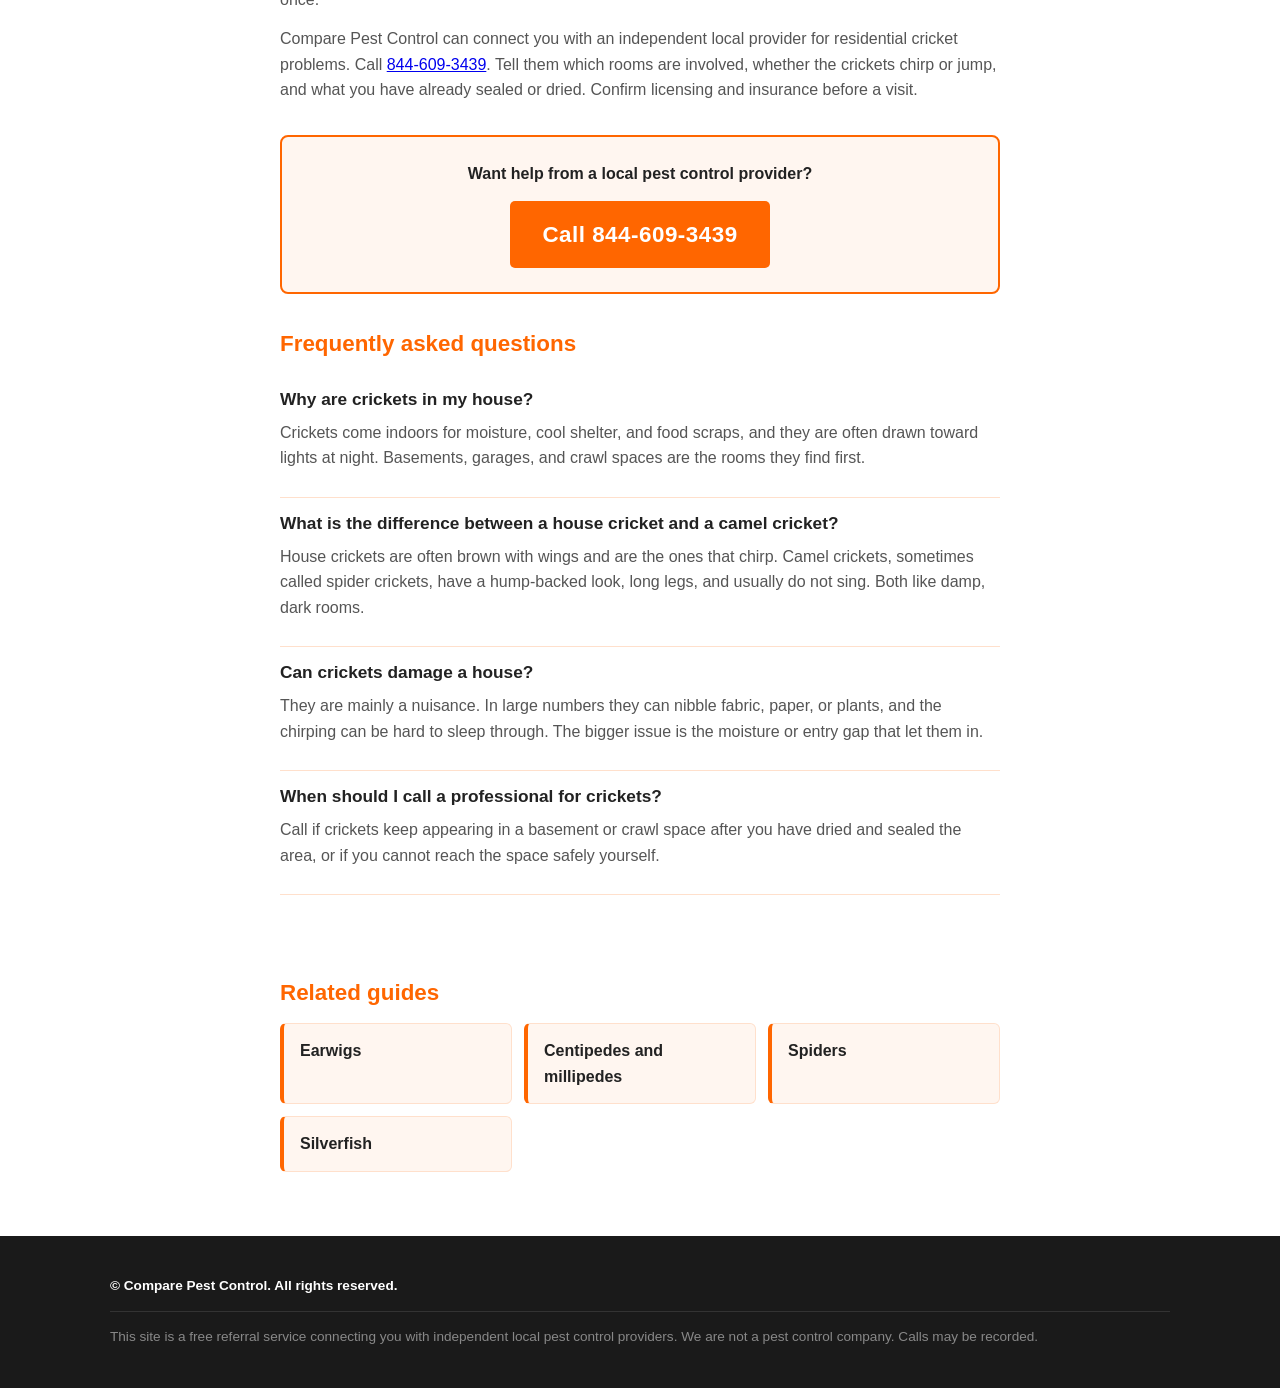
<file: crickets.html>
<!DOCTYPE html>
<html lang="en">
<head>
    <meta charset="UTF-8">
    <meta name="viewport" content="width=device-width, initial-scale=1.0">
    <title>How to Get Rid of Crickets in the House | Compare Pest Control</title>
    <meta name="description" content="House and camel crickets come indoors for moisture and shelter. Learn sealing, drying, and trapping steps, and when to call a local provider at 844-609-3439.">
    <link rel="canonical" href="https://www.comparepestcontrol.shop/crickets.html">
    <meta property="og:title" content="How to Get Rid of Crickets in the House">
    <meta property="og:description" content="House and camel crickets come indoors for moisture and shelter. Learn sealing, drying, and trapping steps, and when to call a local provider at 844-609-3439.">
    <meta property="og:url" content="https://www.comparepestcontrol.shop/crickets.html">
    <meta property="og:type" content="article">
    <link rel="stylesheet" href="styles.css">
    <script type="application/ld+json">
{
  "@context": "https://schema.org",
  "@type": "FAQPage",
  "mainEntity": [
    {
      "@type": "Question",
      "name": "Why are crickets in my house?",
      "acceptedAnswer": {
        "@type": "Answer",
        "text": "Crickets come indoors for moisture, cool shelter, and food scraps, and they are often drawn toward lights at night. Basements, garages, and crawl spaces are the rooms they find first."
      }
    },
    {
      "@type": "Question",
      "name": "What is the difference between a house cricket and a camel cricket?",
      "acceptedAnswer": {
        "@type": "Answer",
        "text": "House crickets are often brown with wings and are the ones that chirp. Camel crickets, sometimes called spider crickets, have a hump-backed look, long legs, and usually do not sing. Both like damp, dark rooms."
      }
    },
    {
      "@type": "Question",
      "name": "Can crickets damage a house?",
      "acceptedAnswer": {
        "@type": "Answer",
        "text": "They are mainly a nuisance. In large numbers they can nibble fabric, paper, or plants, and the chirping can be hard to sleep through. The bigger issue is the moisture or entry gap that let them in."
      }
    },
    {
      "@type": "Question",
      "name": "When should I call a professional for crickets?",
      "acceptedAnswer": {
        "@type": "Answer",
        "text": "Call if crickets keep appearing in a basement or crawl space after you have dried and sealed the area, or if you cannot reach the space safely yourself."
      }
    }
  ]
}
    </script>
</head>
<body>
    <header class="site-header">
        <div class="container header-container">
            <div class="logo"><a href="/">Compare Pest Control</a></div>
            <a href="tel:+18446093439" class="nav-phone">Call: 844-609-3439</a>
        </div>
    </header>
    <div class="breadcrumb-wrap">
        <div class="container">
            <nav class="breadcrumb" aria-label="Breadcrumb">
                <a href="/">Home</a> / Crickets
            </nav>
        </div>
    </div>
    <article class="article">
        <h1>How to Get Rid of Crickets in the House</h1>

<p>A cricket in the house is often heard before it is seen. House crickets chirp from a hidden spot along a baseboard or behind a box. Camel crickets, also called spider crickets or cave crickets, usually do not sing. They have a humped back and long legs, and they startle people by jumping across a basement floor. Both kinds come indoors for moisture, cool shelter, and the insects or scraps they can find there.</p>
<p>Getting rid of them is mostly an exclusion and moisture job. If the basement, garage, or crawl space stays damp and the door gaps stay open, new crickets will replace the ones you catch.</p>
<h2>Where crickets hide and how they get in</h2>
<p>Start in the lowest, darkest rooms. Check along foundation walls, behind stored boxes, near floor drains, in laundry rooms, and in crawl-space entries. House crickets may also wander into kitchens and living rooms, especially at night or when lights are on. Outdoors, they live in mulch, weeds, firewood, and the thatch or debris along the foundation.</p>
<p>Entry points are often simple: a garage door that does not seal, a missing door sweep, a torn screen, a gap around a utility pipe, or a crawl-space vent with a damaged cover. Bright lights at the back door or garage can draw crickets to the threshold, and then a small gap lets them through.</p>
<p>A few crickets after a stretch of hot, dry weather or after a heavy rain can be seasonal. Crickets that you hear or see for weeks, or that appear in large numbers in one room, mean the house is offering them a steady place to live.</p>
<h2>What you can do yourself</h2>
<h3>Dry the room and clear the edges</h3>
<p>Fix leaks, run a dehumidifier in a damp basement, and use exhaust fans in laundry rooms. Move cardboard boxes off the floor and onto shelves. Reduce newspaper piles and other clutter that gives crickets cover. Outdoors, pull mulch and leaf litter a short distance back from the foundation, mow tall weeds, and store firewood away from the wall.</p>
<p>Change door lighting if you can. A porch light that stays on all night will keep drawing insects to the doorway. A motion light, a lower-wattage warmer light, or a fixture placed away from the door can reduce that traffic.</p>
<h3>Seal and trap</h3>
<p>Install door sweeps, repair screens, and caulk gaps around pipes and window frames. Make sure the garage door seal touches the floor along its full width. Repair crawl-space doors and vents so they close tightly.</p>
<p>Catch the crickets already indoors with sticky monitors along walls and in corners, or with a simple container trap in a basement corner. Vacuum the ones you see and empty the vacuum outside. If you use a product labeled for crickets, apply it only where the label allows, such as cracks along a foundation, and keep it away from children and pets. A wide indoor spray is rarely necessary if you have dried and sealed the space.</p>
<h2>When to call a professional</h2>
<p>Call a local pest control provider if crickets keep appearing after you have reduced moisture and sealed obvious gaps, if a crawl space is too tight or unsafe for you to work in, or if the chirping is coming from inside a wall and you cannot find the insects. A technician can inspect the foundation and crawl space, treat exterior harborage, and point out entries that are easy to miss.</p>
<p>Mention other moisture-loving pests you have seen, such as earwigs, silverfish, or house centipedes. Those sightings often share the same damp conditions, and it is worth inspecting for all of them at once.</p>
<p>Compare Pest Control can connect you with an independent local provider for residential cricket problems. Call <a href="tel:+18446093439">844-609-3439</a>. Tell them which rooms are involved, whether the crickets chirp or jump, and what you have already sealed or dried. Confirm licensing and insurance before a visit.</p>

        <div class="article-cta">
            <p>Want help from a local pest control provider?</p>
            <a href="tel:+18446093439" class="btn btn-large">Call 844-609-3439</a>
        </div>
        <h2>Frequently asked questions</h2>
        <div class="faq-list">
            <div class="faq-item">
                <h3>Why are crickets in my house?</h3>
                <p>Crickets come indoors for moisture, cool shelter, and food scraps, and they are often drawn toward lights at night. Basements, garages, and crawl spaces are the rooms they find first.</p>
            </div>
            <div class="faq-item">
                <h3>What is the difference between a house cricket and a camel cricket?</h3>
                <p>House crickets are often brown with wings and are the ones that chirp. Camel crickets, sometimes called spider crickets, have a hump-backed look, long legs, and usually do not sing. Both like damp, dark rooms.</p>
            </div>
            <div class="faq-item">
                <h3>Can crickets damage a house?</h3>
                <p>They are mainly a nuisance. In large numbers they can nibble fabric, paper, or plants, and the chirping can be hard to sleep through. The bigger issue is the moisture or entry gap that let them in.</p>
            </div>
            <div class="faq-item">
                <h3>When should I call a professional for crickets?</h3>
                <p>Call if crickets keep appearing in a basement or crawl space after you have dried and sealed the area, or if you cannot reach the space safely yourself.</p>
            </div>
        </div>
        <section class="related" aria-label="Related guides">
            <h2>Related guides</h2>
            <div class="related-grid">
            <a href="/earwigs.html">Earwigs</a>
            <a href="/centipedes.html">Centipedes and millipedes</a>
            <a href="/spiders.html">Spiders</a>
            <a href="/silverfish.html">Silverfish</a>
            </div>
        </section>
    </article>
    <footer class="site-footer">
        <div class="container">
            <p class="copyright">&copy; Compare Pest Control. All rights reserved.</p>
            <p class="disclaimer">This site is a free referral service connecting you with independent local pest control providers. We are not a pest control company. Calls may be recorded.</p>
        </div>
    </footer>
</body>
</html>
</file>
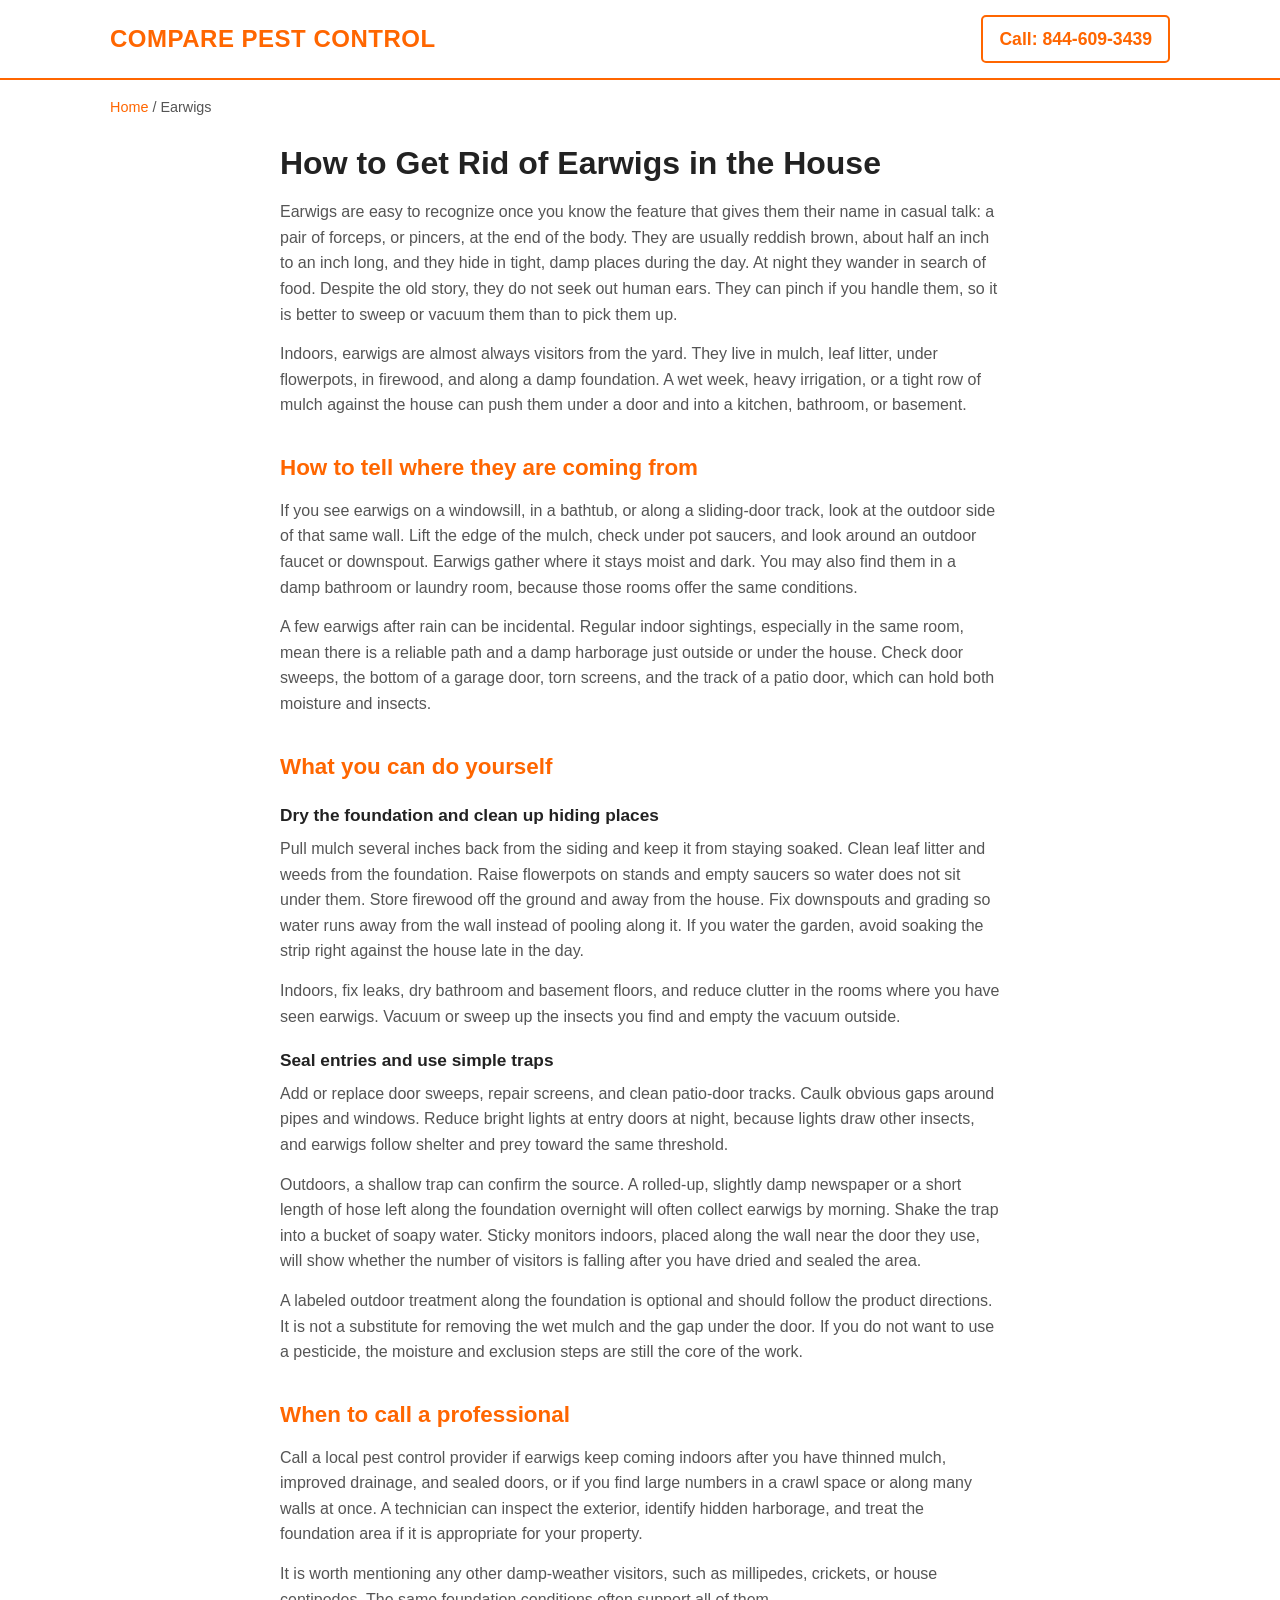
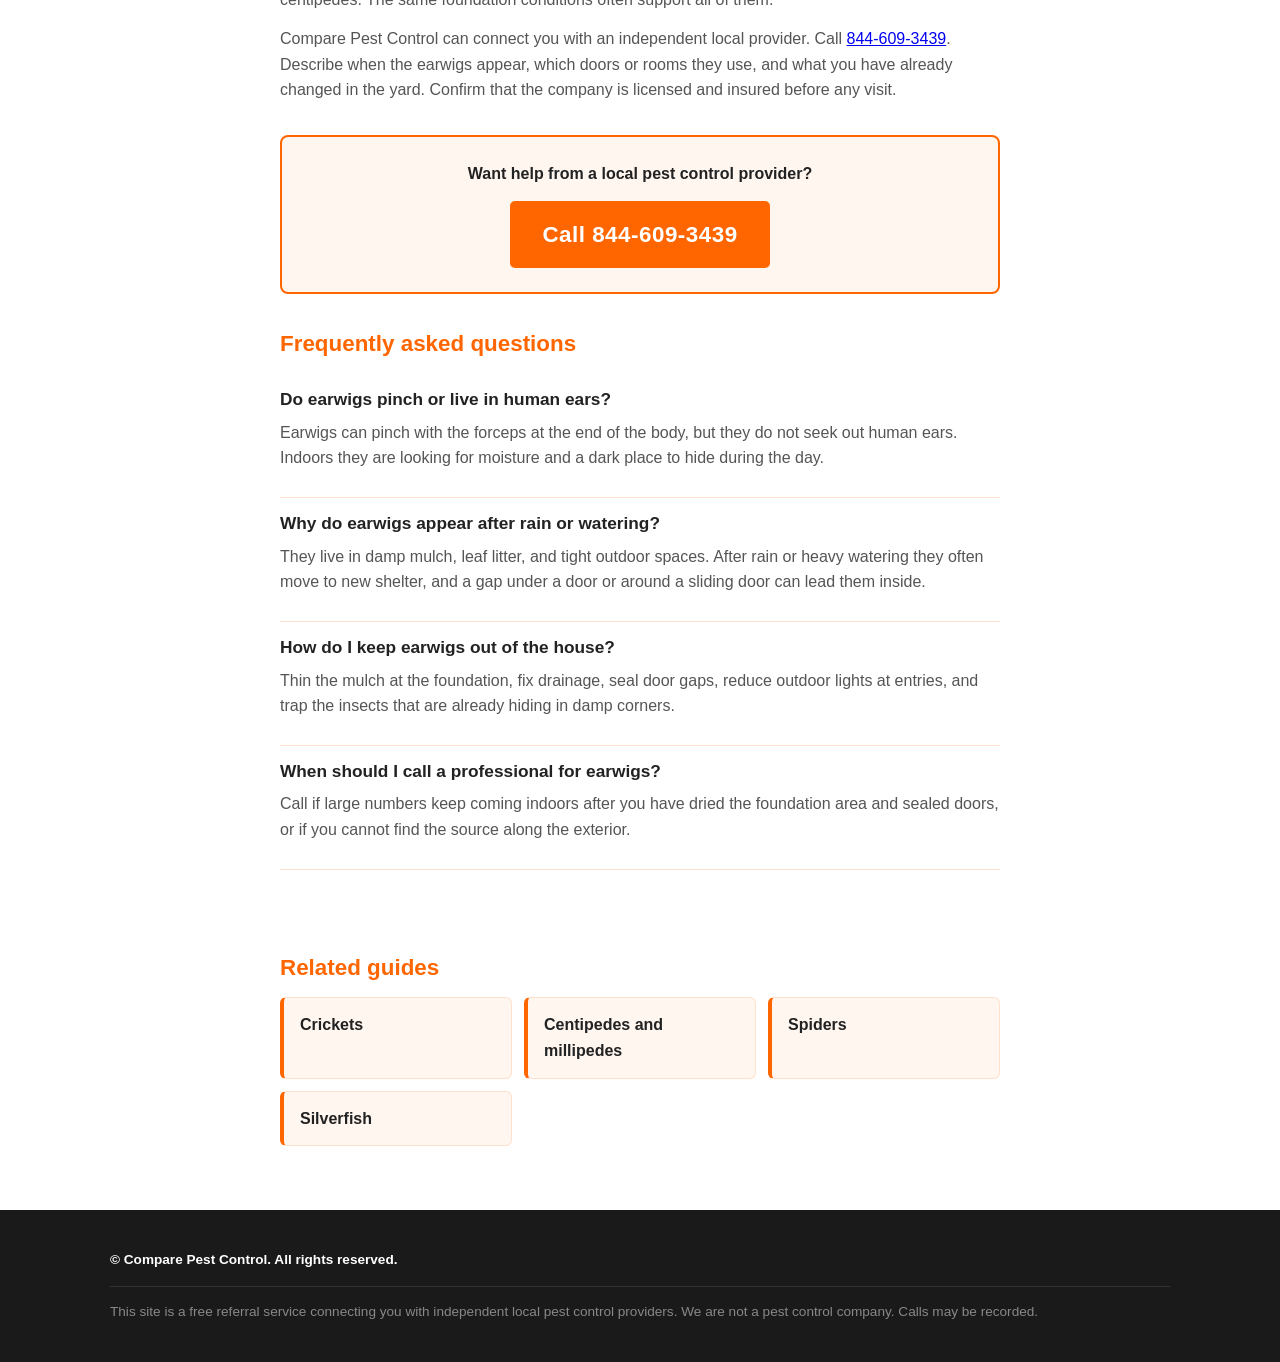
<file: earwigs.html>
<!DOCTYPE html>
<html lang="en">
<head>
    <meta charset="UTF-8">
    <meta name="viewport" content="width=device-width, initial-scale=1.0">
    <title>How to Get Rid of Earwigs in the House | Compare Pest Control</title>
    <meta name="description" content="Earwigs come indoors from damp mulch and hidden outdoor edges. Learn how to dry, seal, and trap them, and when to call a local provider at 844-609-3439.">
    <link rel="canonical" href="https://www.comparepestcontrol.shop/earwigs.html">
    <meta property="og:title" content="How to Get Rid of Earwigs in the House">
    <meta property="og:description" content="Earwigs come indoors from damp mulch and hidden outdoor edges. Learn how to dry, seal, and trap them, and when to call a local provider at 844-609-3439.">
    <meta property="og:url" content="https://www.comparepestcontrol.shop/earwigs.html">
    <meta property="og:type" content="article">
    <link rel="stylesheet" href="styles.css">
    <script type="application/ld+json">
{
  "@context": "https://schema.org",
  "@type": "FAQPage",
  "mainEntity": [
    {
      "@type": "Question",
      "name": "Do earwigs pinch or live in human ears?",
      "acceptedAnswer": {
        "@type": "Answer",
        "text": "Earwigs can pinch with the forceps at the end of the body, but they do not seek out human ears. Indoors they are looking for moisture and a dark place to hide during the day."
      }
    },
    {
      "@type": "Question",
      "name": "Why do earwigs appear after rain or watering?",
      "acceptedAnswer": {
        "@type": "Answer",
        "text": "They live in damp mulch, leaf litter, and tight outdoor spaces. After rain or heavy watering they often move to new shelter, and a gap under a door or around a sliding door can lead them inside."
      }
    },
    {
      "@type": "Question",
      "name": "How do I keep earwigs out of the house?",
      "acceptedAnswer": {
        "@type": "Answer",
        "text": "Thin the mulch at the foundation, fix drainage, seal door gaps, reduce outdoor lights at entries, and trap the insects that are already hiding in damp corners."
      }
    },
    {
      "@type": "Question",
      "name": "When should I call a professional for earwigs?",
      "acceptedAnswer": {
        "@type": "Answer",
        "text": "Call if large numbers keep coming indoors after you have dried the foundation area and sealed doors, or if you cannot find the source along the exterior."
      }
    }
  ]
}
    </script>
</head>
<body>
    <header class="site-header">
        <div class="container header-container">
            <div class="logo"><a href="/">Compare Pest Control</a></div>
            <a href="tel:+18446093439" class="nav-phone">Call: 844-609-3439</a>
        </div>
    </header>
    <div class="breadcrumb-wrap">
        <div class="container">
            <nav class="breadcrumb" aria-label="Breadcrumb">
                <a href="/">Home</a> / Earwigs
            </nav>
        </div>
    </div>
    <article class="article">
        <h1>How to Get Rid of Earwigs in the House</h1>

<p>Earwigs are easy to recognize once you know the feature that gives them their name in casual talk: a pair of forceps, or pincers, at the end of the body. They are usually reddish brown, about half an inch to an inch long, and they hide in tight, damp places during the day. At night they wander in search of food. Despite the old story, they do not seek out human ears. They can pinch if you handle them, so it is better to sweep or vacuum them than to pick them up.</p>
<p>Indoors, earwigs are almost always visitors from the yard. They live in mulch, leaf litter, under flowerpots, in firewood, and along a damp foundation. A wet week, heavy irrigation, or a tight row of mulch against the house can push them under a door and into a kitchen, bathroom, or basement.</p>
<h2>How to tell where they are coming from</h2>
<p>If you see earwigs on a windowsill, in a bathtub, or along a sliding-door track, look at the outdoor side of that same wall. Lift the edge of the mulch, check under pot saucers, and look around an outdoor faucet or downspout. Earwigs gather where it stays moist and dark. You may also find them in a damp bathroom or laundry room, because those rooms offer the same conditions.</p>
<p>A few earwigs after rain can be incidental. Regular indoor sightings, especially in the same room, mean there is a reliable path and a damp harborage just outside or under the house. Check door sweeps, the bottom of a garage door, torn screens, and the track of a patio door, which can hold both moisture and insects.</p>
<h2>What you can do yourself</h2>
<h3>Dry the foundation and clean up hiding places</h3>
<p>Pull mulch several inches back from the siding and keep it from staying soaked. Clean leaf litter and weeds from the foundation. Raise flowerpots on stands and empty saucers so water does not sit under them. Store firewood off the ground and away from the house. Fix downspouts and grading so water runs away from the wall instead of pooling along it. If you water the garden, avoid soaking the strip right against the house late in the day.</p>
<p>Indoors, fix leaks, dry bathroom and basement floors, and reduce clutter in the rooms where you have seen earwigs. Vacuum or sweep up the insects you find and empty the vacuum outside.</p>
<h3>Seal entries and use simple traps</h3>
<p>Add or replace door sweeps, repair screens, and clean patio-door tracks. Caulk obvious gaps around pipes and windows. Reduce bright lights at entry doors at night, because lights draw other insects, and earwigs follow shelter and prey toward the same threshold.</p>
<p>Outdoors, a shallow trap can confirm the source. A rolled-up, slightly damp newspaper or a short length of hose left along the foundation overnight will often collect earwigs by morning. Shake the trap into a bucket of soapy water. Sticky monitors indoors, placed along the wall near the door they use, will show whether the number of visitors is falling after you have dried and sealed the area.</p>
<p>A labeled outdoor treatment along the foundation is optional and should follow the product directions. It is not a substitute for removing the wet mulch and the gap under the door. If you do not want to use a pesticide, the moisture and exclusion steps are still the core of the work.</p>
<h2>When to call a professional</h2>
<p>Call a local pest control provider if earwigs keep coming indoors after you have thinned mulch, improved drainage, and sealed doors, or if you find large numbers in a crawl space or along many walls at once. A technician can inspect the exterior, identify hidden harborage, and treat the foundation area if it is appropriate for your property.</p>
<p>It is worth mentioning any other damp-weather visitors, such as millipedes, crickets, or house centipedes. The same foundation conditions often support all of them.</p>
<p>Compare Pest Control can connect you with an independent local provider. Call <a href="tel:+18446093439">844-609-3439</a>. Describe when the earwigs appear, which doors or rooms they use, and what you have already changed in the yard. Confirm that the company is licensed and insured before any visit.</p>

        <div class="article-cta">
            <p>Want help from a local pest control provider?</p>
            <a href="tel:+18446093439" class="btn btn-large">Call 844-609-3439</a>
        </div>
        <h2>Frequently asked questions</h2>
        <div class="faq-list">
            <div class="faq-item">
                <h3>Do earwigs pinch or live in human ears?</h3>
                <p>Earwigs can pinch with the forceps at the end of the body, but they do not seek out human ears. Indoors they are looking for moisture and a dark place to hide during the day.</p>
            </div>
            <div class="faq-item">
                <h3>Why do earwigs appear after rain or watering?</h3>
                <p>They live in damp mulch, leaf litter, and tight outdoor spaces. After rain or heavy watering they often move to new shelter, and a gap under a door or around a sliding door can lead them inside.</p>
            </div>
            <div class="faq-item">
                <h3>How do I keep earwigs out of the house?</h3>
                <p>Thin the mulch at the foundation, fix drainage, seal door gaps, reduce outdoor lights at entries, and trap the insects that are already hiding in damp corners.</p>
            </div>
            <div class="faq-item">
                <h3>When should I call a professional for earwigs?</h3>
                <p>Call if large numbers keep coming indoors after you have dried the foundation area and sealed doors, or if you cannot find the source along the exterior.</p>
            </div>
        </div>
        <section class="related" aria-label="Related guides">
            <h2>Related guides</h2>
            <div class="related-grid">
            <a href="/crickets.html">Crickets</a>
            <a href="/centipedes.html">Centipedes and millipedes</a>
            <a href="/spiders.html">Spiders</a>
            <a href="/silverfish.html">Silverfish</a>
            </div>
        </section>
    </article>
    <footer class="site-footer">
        <div class="container">
            <p class="copyright">&copy; Compare Pest Control. All rights reserved.</p>
            <p class="disclaimer">This site is a free referral service connecting you with independent local pest control providers. We are not a pest control company. Calls may be recorded.</p>
        </div>
    </footer>
</body>
</html>
</file>
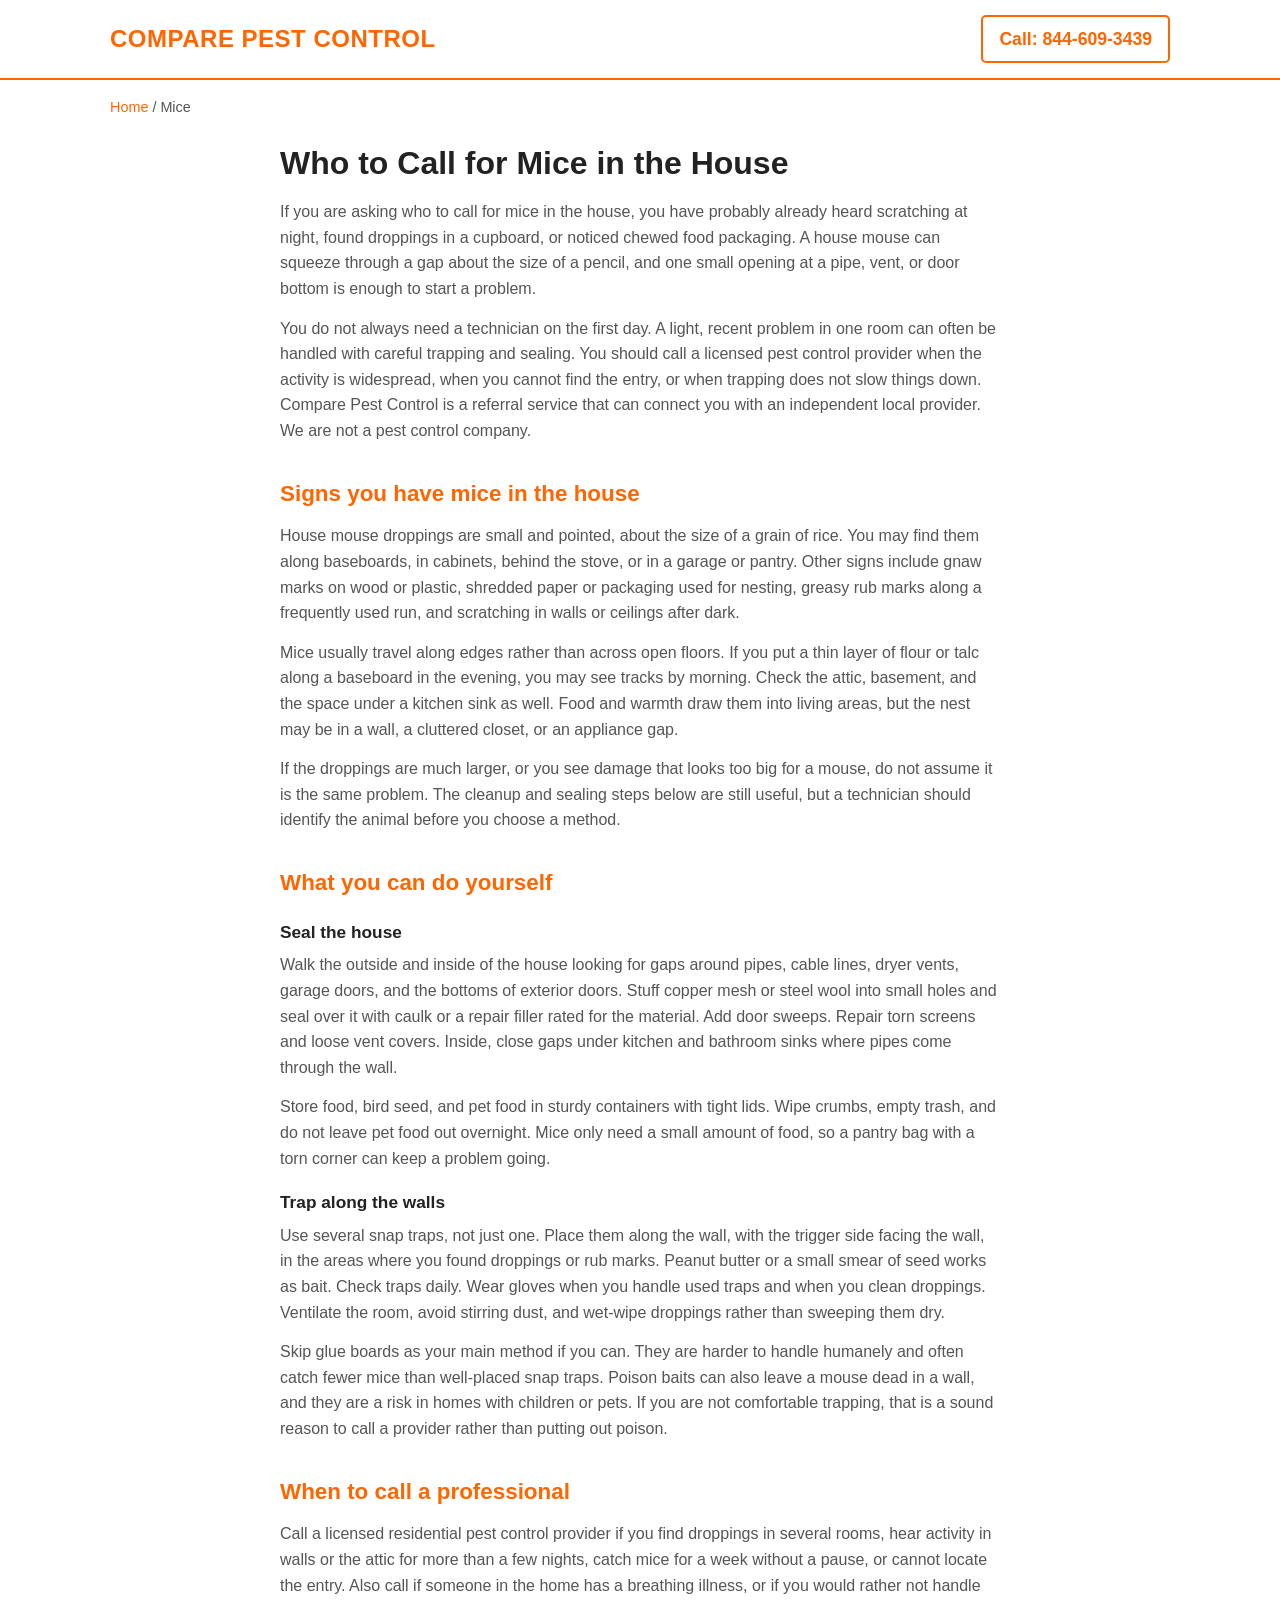
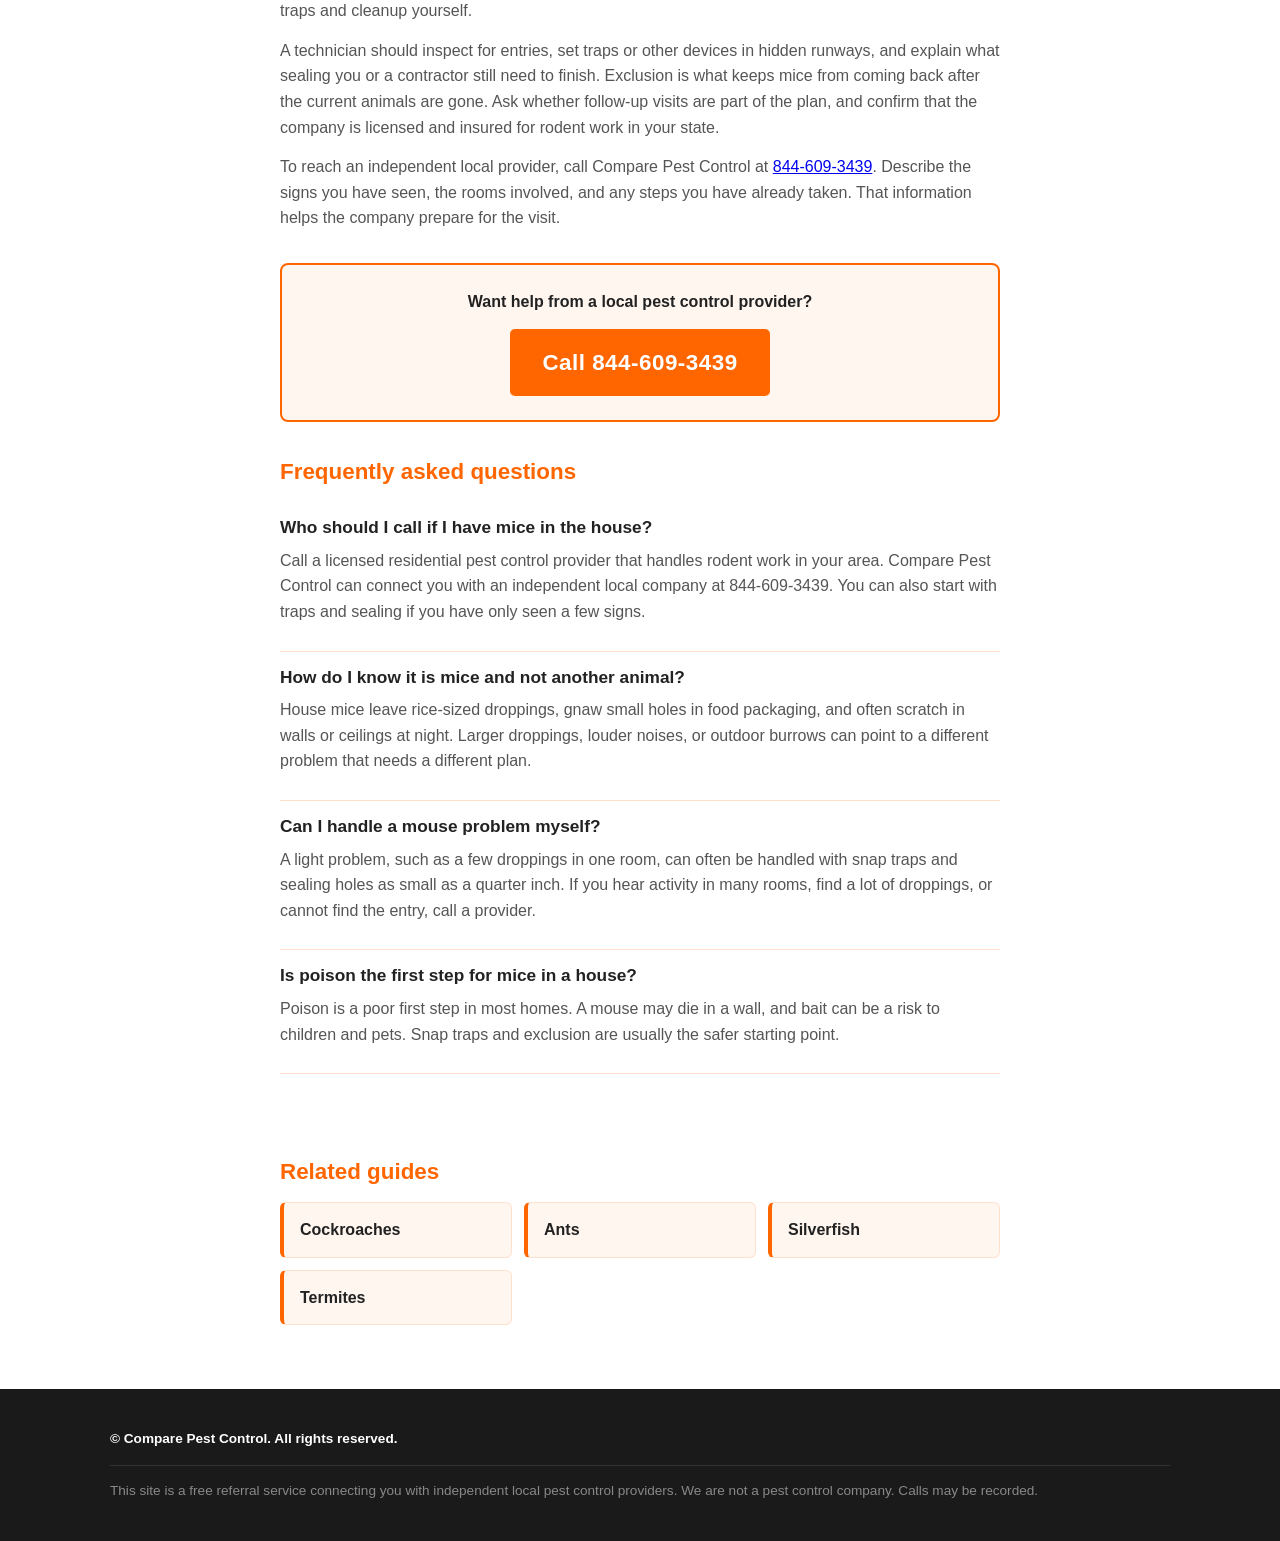
<file: mice.html>
<!DOCTYPE html>
<html lang="en">
<head>
    <meta charset="UTF-8">
    <meta name="viewport" content="width=device-width, initial-scale=1.0">
    <title>Who to Call for Mice in the House | Compare Pest Control</title>
    <meta name="description" content="If you have mice in the house, start with signs, sealing, and traps. Learn who to call when activity continues, and reach a local provider at 844-609-3439.">
    <link rel="canonical" href="https://www.comparepestcontrol.shop/mice.html">
    <meta property="og:title" content="Who to Call for Mice in the House">
    <meta property="og:description" content="If you have mice in the house, start with signs, sealing, and traps. Learn who to call when activity continues, and reach a local provider at 844-609-3439.">
    <meta property="og:url" content="https://www.comparepestcontrol.shop/mice.html">
    <meta property="og:type" content="article">
    <link rel="stylesheet" href="styles.css">
    <script type="application/ld+json">
{
  "@context": "https://schema.org",
  "@type": "FAQPage",
  "mainEntity": [
    {
      "@type": "Question",
      "name": "Who should I call if I have mice in the house?",
      "acceptedAnswer": {
        "@type": "Answer",
        "text": "Call a licensed residential pest control provider that handles rodent work in your area. Compare Pest Control can connect you with an independent local company at 844-609-3439. You can also start with traps and sealing if you have only seen a few signs."
      }
    },
    {
      "@type": "Question",
      "name": "How do I know it is mice and not another animal?",
      "acceptedAnswer": {
        "@type": "Answer",
        "text": "House mice leave rice-sized droppings, gnaw small holes in food packaging, and often scratch in walls or ceilings at night. Larger droppings, louder noises, or outdoor burrows can point to a different problem that needs a different plan."
      }
    },
    {
      "@type": "Question",
      "name": "Can I handle a mouse problem myself?",
      "acceptedAnswer": {
        "@type": "Answer",
        "text": "A light problem, such as a few droppings in one room, can often be handled with snap traps and sealing holes as small as a quarter inch. If you hear activity in many rooms, find a lot of droppings, or cannot find the entry, call a provider."
      }
    },
    {
      "@type": "Question",
      "name": "Is poison the first step for mice in a house?",
      "acceptedAnswer": {
        "@type": "Answer",
        "text": "Poison is a poor first step in most homes. A mouse may die in a wall, and bait can be a risk to children and pets. Snap traps and exclusion are usually the safer starting point."
      }
    }
  ]
}
    </script>
</head>
<body>
    <header class="site-header">
        <div class="container header-container">
            <div class="logo"><a href="/">Compare Pest Control</a></div>
            <a href="tel:+18446093439" class="nav-phone">Call: 844-609-3439</a>
        </div>
    </header>
    <div class="breadcrumb-wrap">
        <div class="container">
            <nav class="breadcrumb" aria-label="Breadcrumb">
                <a href="/">Home</a> / Mice
            </nav>
        </div>
    </div>
    <article class="article">
        <h1>Who to Call for Mice in the House</h1>

<p>If you are asking who to call for mice in the house, you have probably already heard scratching at night, found droppings in a cupboard, or noticed chewed food packaging. A house mouse can squeeze through a gap about the size of a pencil, and one small opening at a pipe, vent, or door bottom is enough to start a problem.</p>
<p>You do not always need a technician on the first day. A light, recent problem in one room can often be handled with careful trapping and sealing. You should call a licensed pest control provider when the activity is widespread, when you cannot find the entry, or when trapping does not slow things down. Compare Pest Control is a referral service that can connect you with an independent local provider. We are not a pest control company.</p>
<h2>Signs you have mice in the house</h2>
<p>House mouse droppings are small and pointed, about the size of a grain of rice. You may find them along baseboards, in cabinets, behind the stove, or in a garage or pantry. Other signs include gnaw marks on wood or plastic, shredded paper or packaging used for nesting, greasy rub marks along a frequently used run, and scratching in walls or ceilings after dark.</p>
<p>Mice usually travel along edges rather than across open floors. If you put a thin layer of flour or talc along a baseboard in the evening, you may see tracks by morning. Check the attic, basement, and the space under a kitchen sink as well. Food and warmth draw them into living areas, but the nest may be in a wall, a cluttered closet, or an appliance gap.</p>
<p>If the droppings are much larger, or you see damage that looks too big for a mouse, do not assume it is the same problem. The cleanup and sealing steps below are still useful, but a technician should identify the animal before you choose a method.</p>
<h2>What you can do yourself</h2>
<h3>Seal the house</h3>
<p>Walk the outside and inside of the house looking for gaps around pipes, cable lines, dryer vents, garage doors, and the bottoms of exterior doors. Stuff copper mesh or steel wool into small holes and seal over it with caulk or a repair filler rated for the material. Add door sweeps. Repair torn screens and loose vent covers. Inside, close gaps under kitchen and bathroom sinks where pipes come through the wall.</p>
<p>Store food, bird seed, and pet food in sturdy containers with tight lids. Wipe crumbs, empty trash, and do not leave pet food out overnight. Mice only need a small amount of food, so a pantry bag with a torn corner can keep a problem going.</p>
<h3>Trap along the walls</h3>
<p>Use several snap traps, not just one. Place them along the wall, with the trigger side facing the wall, in the areas where you found droppings or rub marks. Peanut butter or a small smear of seed works as bait. Check traps daily. Wear gloves when you handle used traps and when you clean droppings. Ventilate the room, avoid stirring dust, and wet-wipe droppings rather than sweeping them dry.</p>
<p>Skip glue boards as your main method if you can. They are harder to handle humanely and often catch fewer mice than well-placed snap traps. Poison baits can also leave a mouse dead in a wall, and they are a risk in homes with children or pets. If you are not comfortable trapping, that is a sound reason to call a provider rather than putting out poison.</p>
<h2>When to call a professional</h2>
<p>Call a licensed residential pest control provider if you find droppings in several rooms, hear activity in walls or the attic for more than a few nights, catch mice for a week without a pause, or cannot locate the entry. Also call if someone in the home has a breathing illness, or if you would rather not handle traps and cleanup yourself.</p>
<p>A technician should inspect for entries, set traps or other devices in hidden runways, and explain what sealing you or a contractor still need to finish. Exclusion is what keeps mice from coming back after the current animals are gone. Ask whether follow-up visits are part of the plan, and confirm that the company is licensed and insured for rodent work in your state.</p>
<p>To reach an independent local provider, call Compare Pest Control at <a href="tel:+18446093439">844-609-3439</a>. Describe the signs you have seen, the rooms involved, and any steps you have already taken. That information helps the company prepare for the visit.</p>

        <div class="article-cta">
            <p>Want help from a local pest control provider?</p>
            <a href="tel:+18446093439" class="btn btn-large">Call 844-609-3439</a>
        </div>
        <h2>Frequently asked questions</h2>
        <div class="faq-list">
            <div class="faq-item">
                <h3>Who should I call if I have mice in the house?</h3>
                <p>Call a licensed residential pest control provider that handles rodent work in your area. Compare Pest Control can connect you with an independent local company at 844-609-3439. You can also start with traps and sealing if you have only seen a few signs.</p>
            </div>
            <div class="faq-item">
                <h3>How do I know it is mice and not another animal?</h3>
                <p>House mice leave rice-sized droppings, gnaw small holes in food packaging, and often scratch in walls or ceilings at night. Larger droppings, louder noises, or outdoor burrows can point to a different problem that needs a different plan.</p>
            </div>
            <div class="faq-item">
                <h3>Can I handle a mouse problem myself?</h3>
                <p>A light problem, such as a few droppings in one room, can often be handled with snap traps and sealing holes as small as a quarter inch. If you hear activity in many rooms, find a lot of droppings, or cannot find the entry, call a provider.</p>
            </div>
            <div class="faq-item">
                <h3>Is poison the first step for mice in a house?</h3>
                <p>Poison is a poor first step in most homes. A mouse may die in a wall, and bait can be a risk to children and pets. Snap traps and exclusion are usually the safer starting point.</p>
            </div>
        </div>
        <section class="related" aria-label="Related guides">
            <h2>Related guides</h2>
            <div class="related-grid">
            <a href="/cockroaches.html">Cockroaches</a>
            <a href="/ants.html">Ants</a>
            <a href="/silverfish.html">Silverfish</a>
            <a href="/termites.html">Termites</a>
            </div>
        </section>
    </article>
    <footer class="site-footer">
        <div class="container">
            <p class="copyright">&copy; Compare Pest Control. All rights reserved.</p>
            <p class="disclaimer">This site is a free referral service connecting you with independent local pest control providers. We are not a pest control company. Calls may be recorded.</p>
        </div>
    </footer>
</body>
</html>
</file>
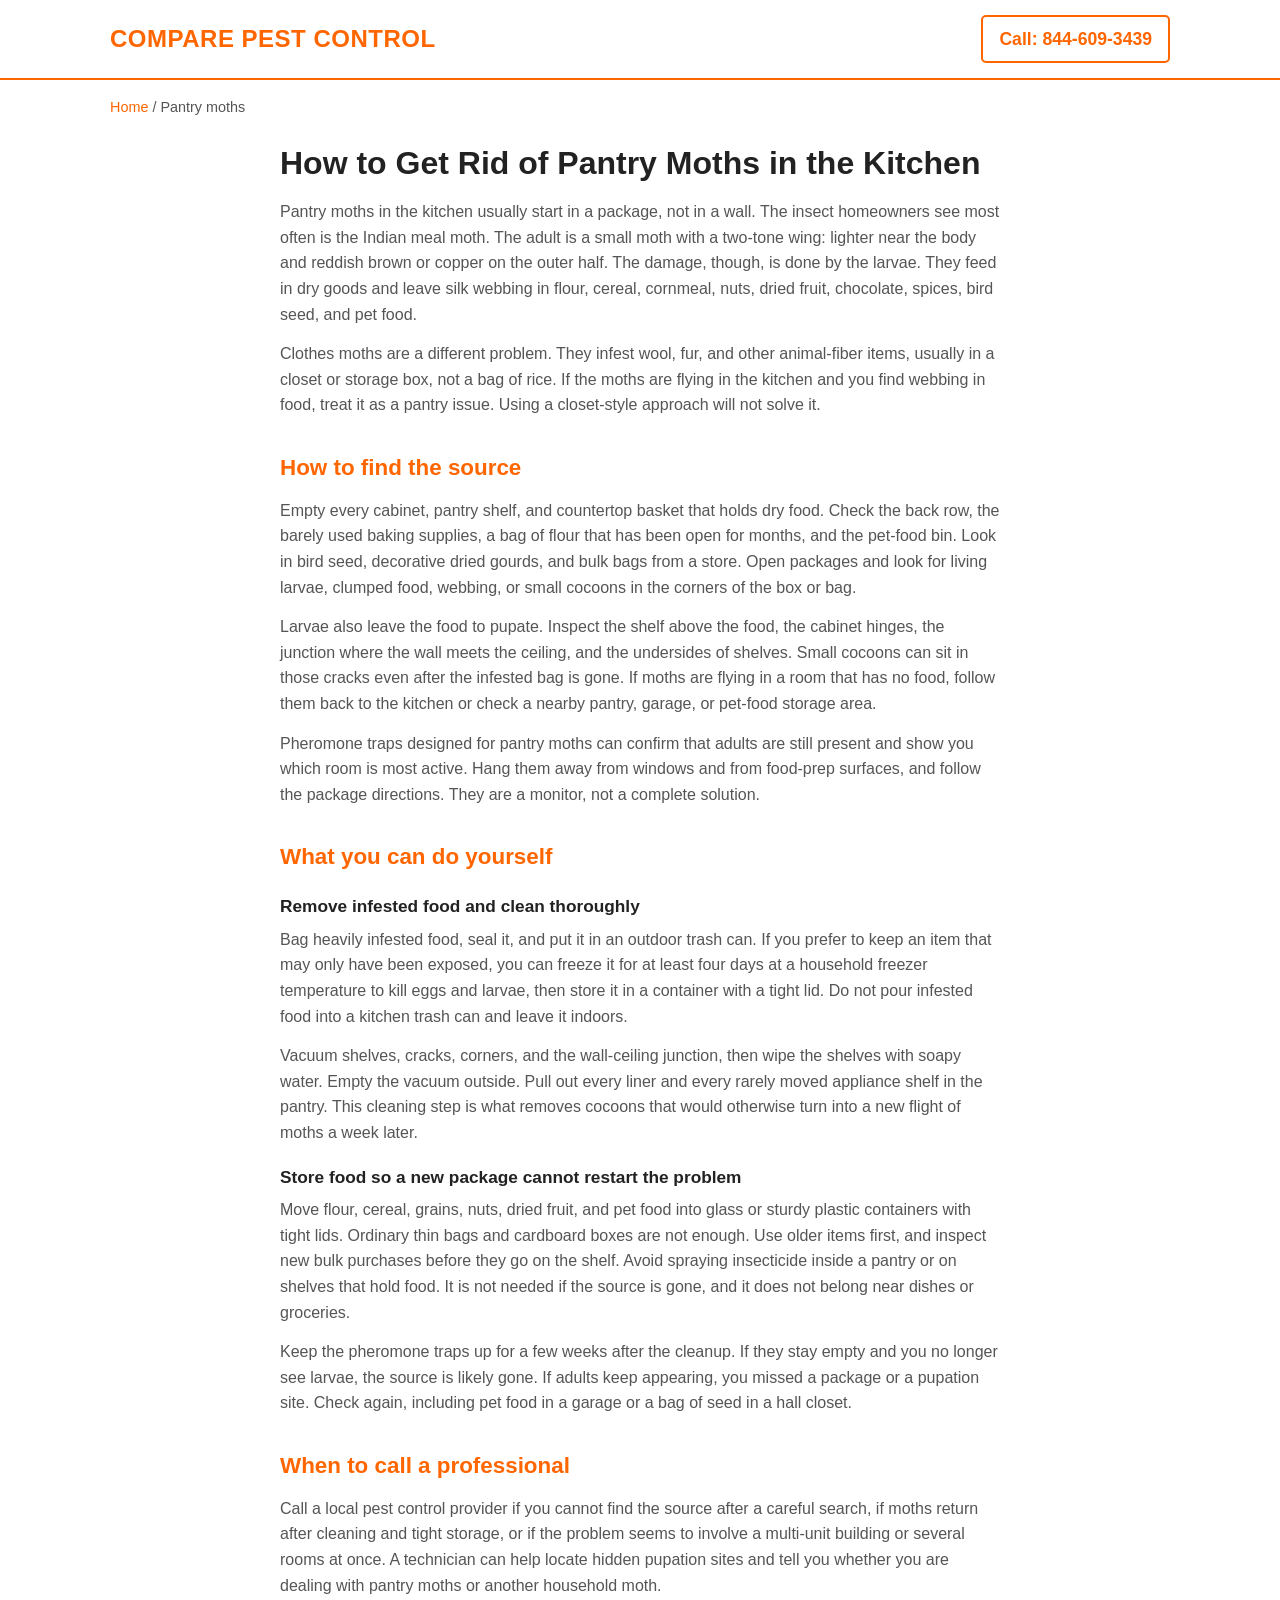
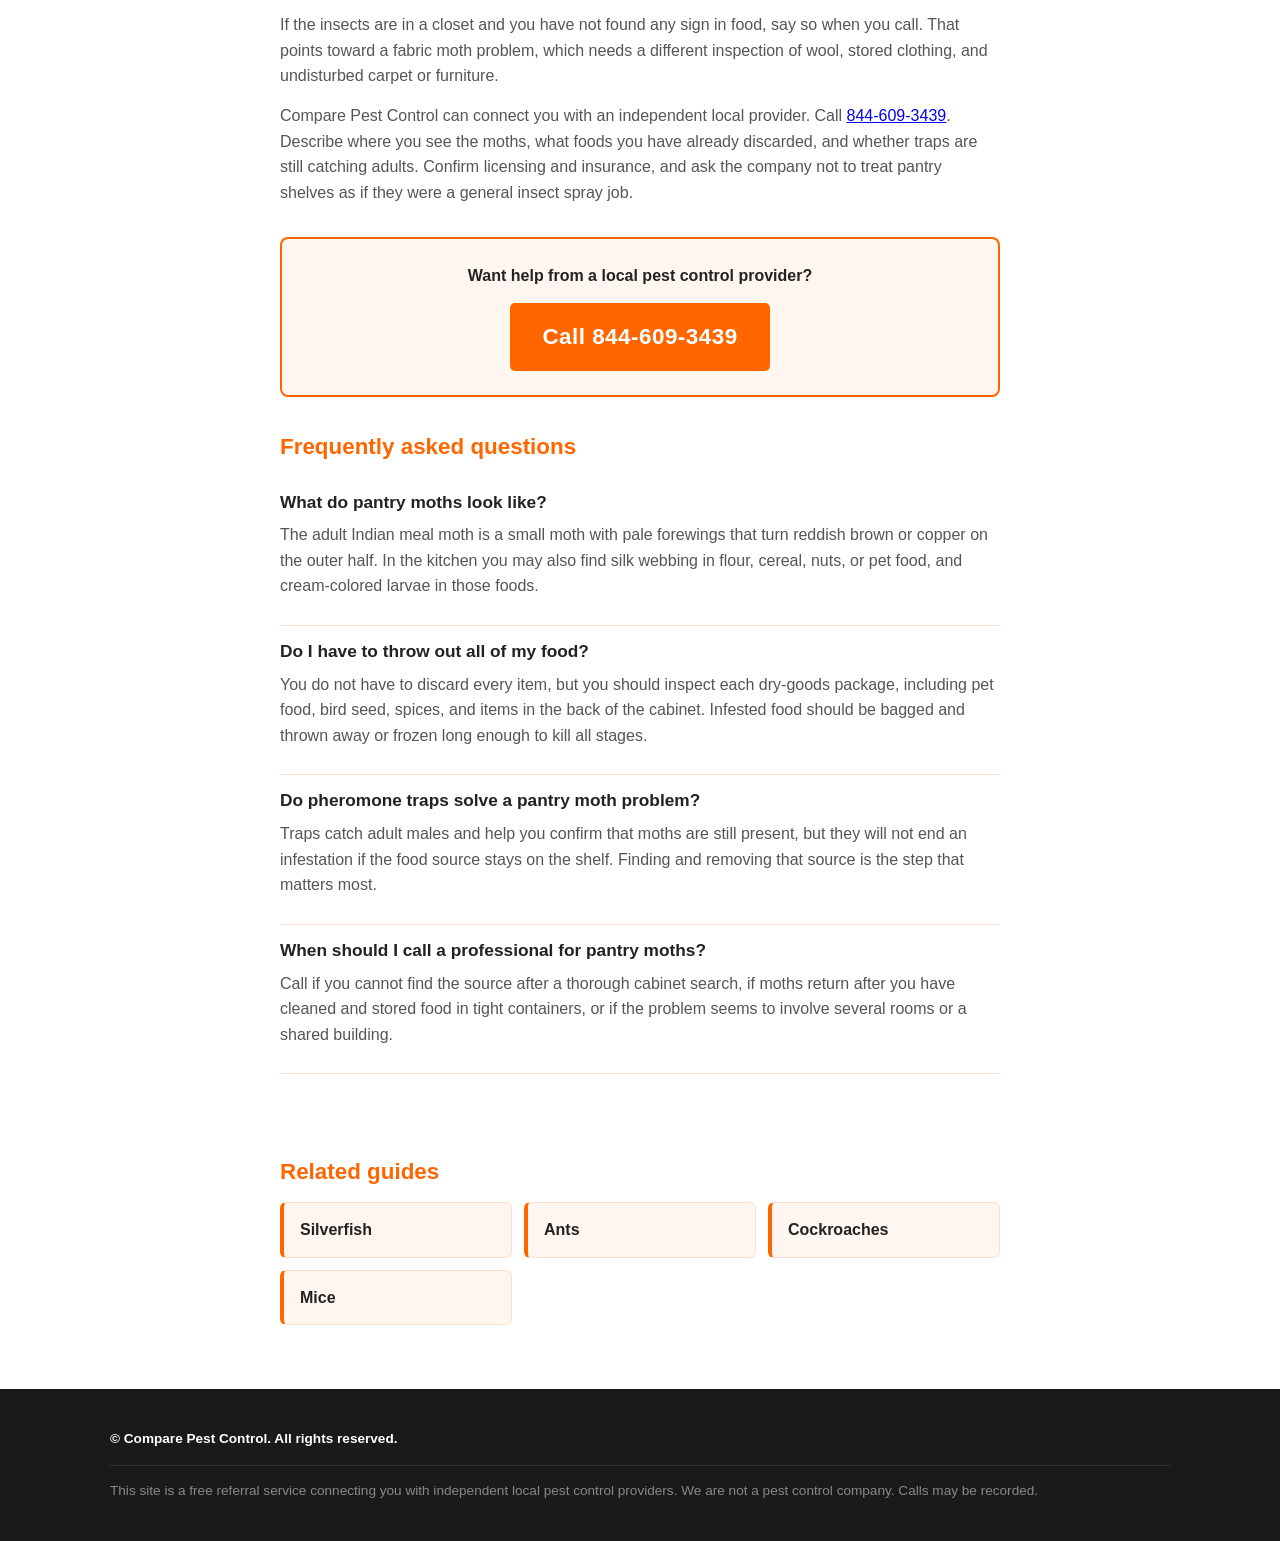
<file: moths.html>
<!DOCTYPE html>
<html lang="en">
<head>
    <meta charset="UTF-8">
    <meta name="viewport" content="width=device-width, initial-scale=1.0">
    <title>How to Get Rid of Pantry Moths in the Kitchen | Compare Pest Control</title>
    <meta name="description" content="Pantry moths come from infested dry goods, not a dirty kitchen. Learn how to find the source, store food, use traps, and when to call 844-609-3439.">
    <link rel="canonical" href="https://www.comparepestcontrol.shop/moths.html">
    <meta property="og:title" content="How to Get Rid of Pantry Moths in the Kitchen">
    <meta property="og:description" content="Pantry moths come from infested dry goods, not a dirty kitchen. Learn how to find the source, store food, use traps, and when to call 844-609-3439.">
    <meta property="og:url" content="https://www.comparepestcontrol.shop/moths.html">
    <meta property="og:type" content="article">
    <link rel="stylesheet" href="styles.css">
    <script type="application/ld+json">
{
  "@context": "https://schema.org",
  "@type": "FAQPage",
  "mainEntity": [
    {
      "@type": "Question",
      "name": "What do pantry moths look like?",
      "acceptedAnswer": {
        "@type": "Answer",
        "text": "The adult Indian meal moth is a small moth with pale forewings that turn reddish brown or copper on the outer half. In the kitchen you may also find silk webbing in flour, cereal, nuts, or pet food, and cream-colored larvae in those foods."
      }
    },
    {
      "@type": "Question",
      "name": "Do I have to throw out all of my food?",
      "acceptedAnswer": {
        "@type": "Answer",
        "text": "You do not have to discard every item, but you should inspect each dry-goods package, including pet food, bird seed, spices, and items in the back of the cabinet. Infested food should be bagged and thrown away or frozen long enough to kill all stages."
      }
    },
    {
      "@type": "Question",
      "name": "Do pheromone traps solve a pantry moth problem?",
      "acceptedAnswer": {
        "@type": "Answer",
        "text": "Traps catch adult males and help you confirm that moths are still present, but they will not end an infestation if the food source stays on the shelf. Finding and removing that source is the step that matters most."
      }
    },
    {
      "@type": "Question",
      "name": "When should I call a professional for pantry moths?",
      "acceptedAnswer": {
        "@type": "Answer",
        "text": "Call if you cannot find the source after a thorough cabinet search, if moths return after you have cleaned and stored food in tight containers, or if the problem seems to involve several rooms or a shared building."
      }
    }
  ]
}
    </script>
</head>
<body>
    <header class="site-header">
        <div class="container header-container">
            <div class="logo"><a href="/">Compare Pest Control</a></div>
            <a href="tel:+18446093439" class="nav-phone">Call: 844-609-3439</a>
        </div>
    </header>
    <div class="breadcrumb-wrap">
        <div class="container">
            <nav class="breadcrumb" aria-label="Breadcrumb">
                <a href="/">Home</a> / Pantry moths
            </nav>
        </div>
    </div>
    <article class="article">
        <h1>How to Get Rid of Pantry Moths in the Kitchen</h1>

<p>Pantry moths in the kitchen usually start in a package, not in a wall. The insect homeowners see most often is the Indian meal moth. The adult is a small moth with a two-tone wing: lighter near the body and reddish brown or copper on the outer half. The damage, though, is done by the larvae. They feed in dry goods and leave silk webbing in flour, cereal, cornmeal, nuts, dried fruit, chocolate, spices, bird seed, and pet food.</p>
<p>Clothes moths are a different problem. They infest wool, fur, and other animal-fiber items, usually in a closet or storage box, not a bag of rice. If the moths are flying in the kitchen and you find webbing in food, treat it as a pantry issue. Using a closet-style approach will not solve it.</p>
<h2>How to find the source</h2>
<p>Empty every cabinet, pantry shelf, and countertop basket that holds dry food. Check the back row, the barely used baking supplies, a bag of flour that has been open for months, and the pet-food bin. Look in bird seed, decorative dried gourds, and bulk bags from a store. Open packages and look for living larvae, clumped food, webbing, or small cocoons in the corners of the box or bag.</p>
<p>Larvae also leave the food to pupate. Inspect the shelf above the food, the cabinet hinges, the junction where the wall meets the ceiling, and the undersides of shelves. Small cocoons can sit in those cracks even after the infested bag is gone. If moths are flying in a room that has no food, follow them back to the kitchen or check a nearby pantry, garage, or pet-food storage area.</p>
<p>Pheromone traps designed for pantry moths can confirm that adults are still present and show you which room is most active. Hang them away from windows and from food-prep surfaces, and follow the package directions. They are a monitor, not a complete solution.</p>
<h2>What you can do yourself</h2>
<h3>Remove infested food and clean thoroughly</h3>
<p>Bag heavily infested food, seal it, and put it in an outdoor trash can. If you prefer to keep an item that may only have been exposed, you can freeze it for at least four days at a household freezer temperature to kill eggs and larvae, then store it in a container with a tight lid. Do not pour infested food into a kitchen trash can and leave it indoors.</p>
<p>Vacuum shelves, cracks, corners, and the wall-ceiling junction, then wipe the shelves with soapy water. Empty the vacuum outside. Pull out every liner and every rarely moved appliance shelf in the pantry. This cleaning step is what removes cocoons that would otherwise turn into a new flight of moths a week later.</p>
<h3>Store food so a new package cannot restart the problem</h3>
<p>Move flour, cereal, grains, nuts, dried fruit, and pet food into glass or sturdy plastic containers with tight lids. Ordinary thin bags and cardboard boxes are not enough. Use older items first, and inspect new bulk purchases before they go on the shelf. Avoid spraying insecticide inside a pantry or on shelves that hold food. It is not needed if the source is gone, and it does not belong near dishes or groceries.</p>
<p>Keep the pheromone traps up for a few weeks after the cleanup. If they stay empty and you no longer see larvae, the source is likely gone. If adults keep appearing, you missed a package or a pupation site. Check again, including pet food in a garage or a bag of seed in a hall closet.</p>
<h2>When to call a professional</h2>
<p>Call a local pest control provider if you cannot find the source after a careful search, if moths return after cleaning and tight storage, or if the problem seems to involve a multi-unit building or several rooms at once. A technician can help locate hidden pupation sites and tell you whether you are dealing with pantry moths or another household moth.</p>
<p>If the insects are in a closet and you have not found any sign in food, say so when you call. That points toward a fabric moth problem, which needs a different inspection of wool, stored clothing, and undisturbed carpet or furniture.</p>
<p>Compare Pest Control can connect you with an independent local provider. Call <a href="tel:+18446093439">844-609-3439</a>. Describe where you see the moths, what foods you have already discarded, and whether traps are still catching adults. Confirm licensing and insurance, and ask the company not to treat pantry shelves as if they were a general insect spray job.</p>

        <div class="article-cta">
            <p>Want help from a local pest control provider?</p>
            <a href="tel:+18446093439" class="btn btn-large">Call 844-609-3439</a>
        </div>
        <h2>Frequently asked questions</h2>
        <div class="faq-list">
            <div class="faq-item">
                <h3>What do pantry moths look like?</h3>
                <p>The adult Indian meal moth is a small moth with pale forewings that turn reddish brown or copper on the outer half. In the kitchen you may also find silk webbing in flour, cereal, nuts, or pet food, and cream-colored larvae in those foods.</p>
            </div>
            <div class="faq-item">
                <h3>Do I have to throw out all of my food?</h3>
                <p>You do not have to discard every item, but you should inspect each dry-goods package, including pet food, bird seed, spices, and items in the back of the cabinet. Infested food should be bagged and thrown away or frozen long enough to kill all stages.</p>
            </div>
            <div class="faq-item">
                <h3>Do pheromone traps solve a pantry moth problem?</h3>
                <p>Traps catch adult males and help you confirm that moths are still present, but they will not end an infestation if the food source stays on the shelf. Finding and removing that source is the step that matters most.</p>
            </div>
            <div class="faq-item">
                <h3>When should I call a professional for pantry moths?</h3>
                <p>Call if you cannot find the source after a thorough cabinet search, if moths return after you have cleaned and stored food in tight containers, or if the problem seems to involve several rooms or a shared building.</p>
            </div>
        </div>
        <section class="related" aria-label="Related guides">
            <h2>Related guides</h2>
            <div class="related-grid">
            <a href="/silverfish.html">Silverfish</a>
            <a href="/ants.html">Ants</a>
            <a href="/cockroaches.html">Cockroaches</a>
            <a href="/mice.html">Mice</a>
            </div>
        </section>
    </article>
    <footer class="site-footer">
        <div class="container">
            <p class="copyright">&copy; Compare Pest Control. All rights reserved.</p>
            <p class="disclaimer">This site is a free referral service connecting you with independent local pest control providers. We are not a pest control company. Calls may be recorded.</p>
        </div>
    </footer>
</body>
</html>
</file>
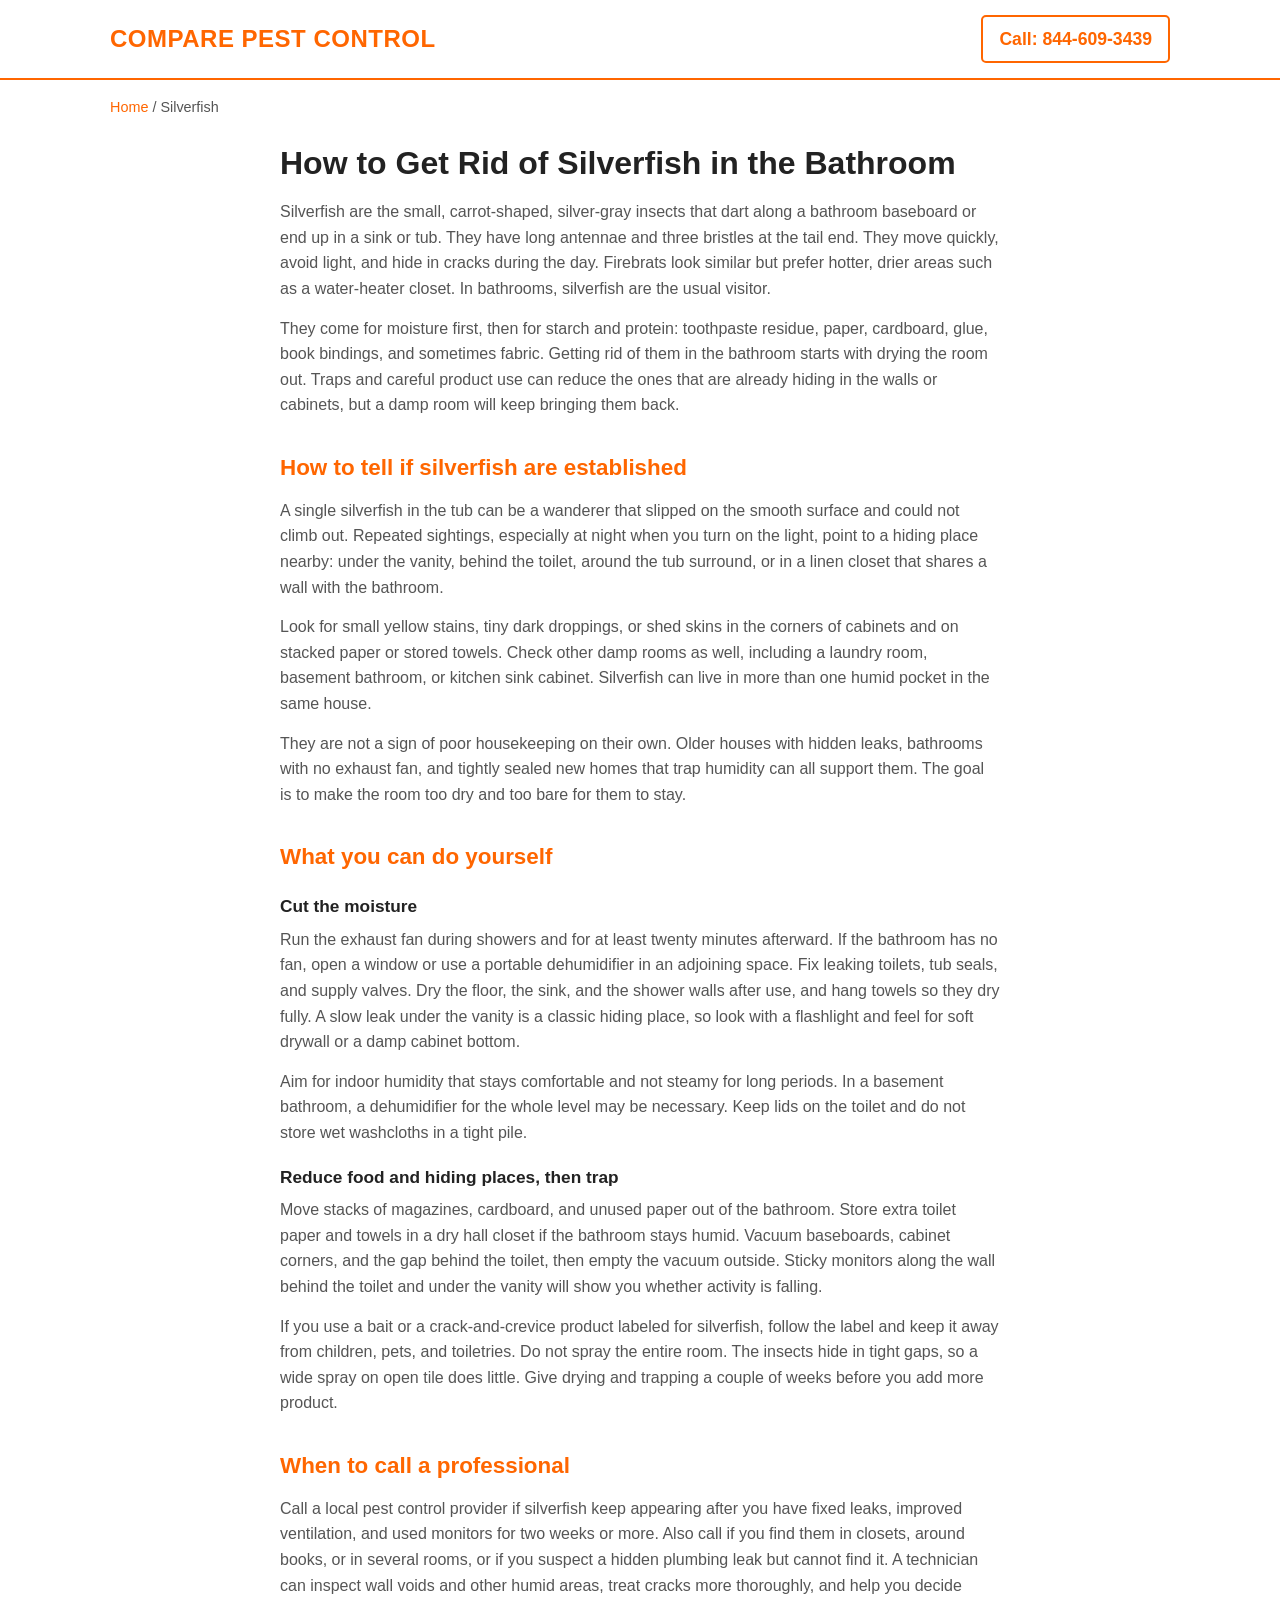
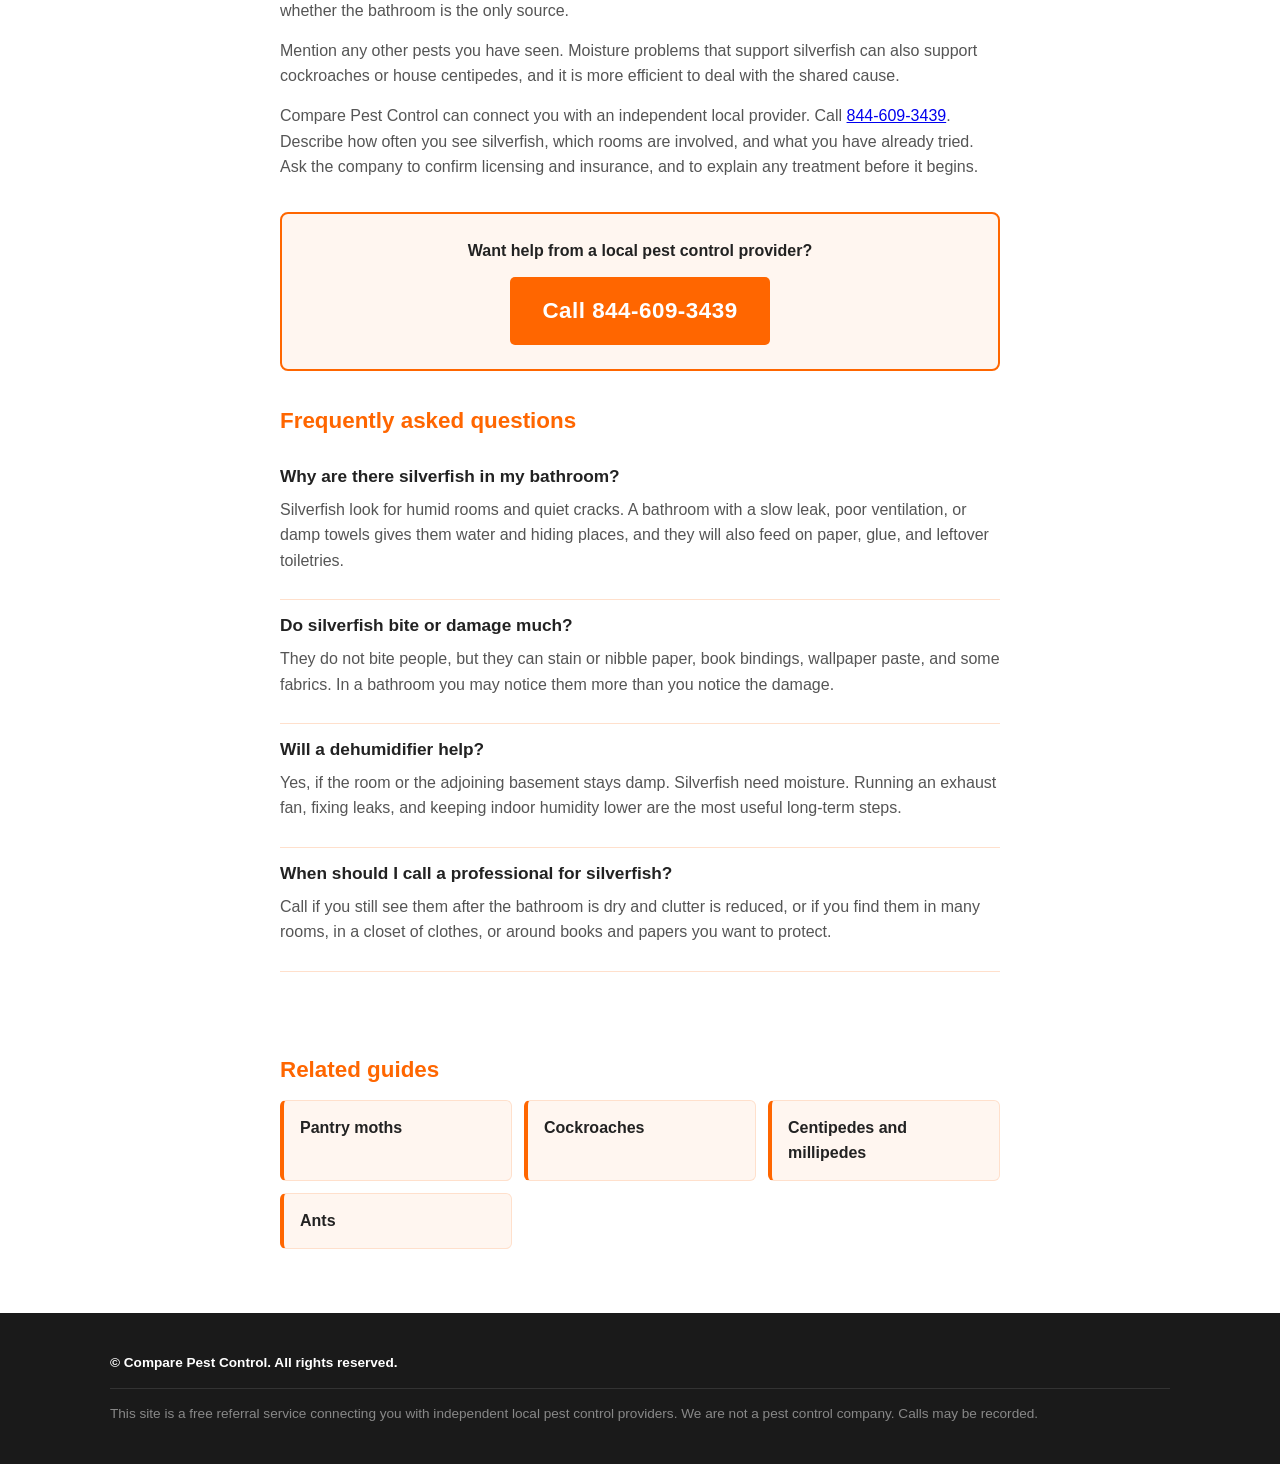
<file: silverfish.html>
<!DOCTYPE html>
<html lang="en">
<head>
    <meta charset="UTF-8">
    <meta name="viewport" content="width=device-width, initial-scale=1.0">
    <title>How to Get Rid of Silverfish in the Bathroom | Compare Pest Control</title>
    <meta name="description" content="Silverfish in the bathroom thrive on moisture and starch. Learn how to dry the room, store paper and fabric, use traps, and when to call 844-609-3439.">
    <link rel="canonical" href="https://www.comparepestcontrol.shop/silverfish.html">
    <meta property="og:title" content="How to Get Rid of Silverfish in the Bathroom">
    <meta property="og:description" content="Silverfish in the bathroom thrive on moisture and starch. Learn how to dry the room, store paper and fabric, use traps, and when to call 844-609-3439.">
    <meta property="og:url" content="https://www.comparepestcontrol.shop/silverfish.html">
    <meta property="og:type" content="article">
    <link rel="stylesheet" href="styles.css">
    <script type="application/ld+json">
{
  "@context": "https://schema.org",
  "@type": "FAQPage",
  "mainEntity": [
    {
      "@type": "Question",
      "name": "Why are there silverfish in my bathroom?",
      "acceptedAnswer": {
        "@type": "Answer",
        "text": "Silverfish look for humid rooms and quiet cracks. A bathroom with a slow leak, poor ventilation, or damp towels gives them water and hiding places, and they will also feed on paper, glue, and leftover toiletries."
      }
    },
    {
      "@type": "Question",
      "name": "Do silverfish bite or damage much?",
      "acceptedAnswer": {
        "@type": "Answer",
        "text": "They do not bite people, but they can stain or nibble paper, book bindings, wallpaper paste, and some fabrics. In a bathroom you may notice them more than you notice the damage."
      }
    },
    {
      "@type": "Question",
      "name": "Will a dehumidifier help?",
      "acceptedAnswer": {
        "@type": "Answer",
        "text": "Yes, if the room or the adjoining basement stays damp. Silverfish need moisture. Running an exhaust fan, fixing leaks, and keeping indoor humidity lower are the most useful long-term steps."
      }
    },
    {
      "@type": "Question",
      "name": "When should I call a professional for silverfish?",
      "acceptedAnswer": {
        "@type": "Answer",
        "text": "Call if you still see them after the bathroom is dry and clutter is reduced, or if you find them in many rooms, in a closet of clothes, or around books and papers you want to protect."
      }
    }
  ]
}
    </script>
</head>
<body>
    <header class="site-header">
        <div class="container header-container">
            <div class="logo"><a href="/">Compare Pest Control</a></div>
            <a href="tel:+18446093439" class="nav-phone">Call: 844-609-3439</a>
        </div>
    </header>
    <div class="breadcrumb-wrap">
        <div class="container">
            <nav class="breadcrumb" aria-label="Breadcrumb">
                <a href="/">Home</a> / Silverfish
            </nav>
        </div>
    </div>
    <article class="article">
        <h1>How to Get Rid of Silverfish in the Bathroom</h1>

<p>Silverfish are the small, carrot-shaped, silver-gray insects that dart along a bathroom baseboard or end up in a sink or tub. They have long antennae and three bristles at the tail end. They move quickly, avoid light, and hide in cracks during the day. Firebrats look similar but prefer hotter, drier areas such as a water-heater closet. In bathrooms, silverfish are the usual visitor.</p>
<p>They come for moisture first, then for starch and protein: toothpaste residue, paper, cardboard, glue, book bindings, and sometimes fabric. Getting rid of them in the bathroom starts with drying the room out. Traps and careful product use can reduce the ones that are already hiding in the walls or cabinets, but a damp room will keep bringing them back.</p>
<h2>How to tell if silverfish are established</h2>
<p>A single silverfish in the tub can be a wanderer that slipped on the smooth surface and could not climb out. Repeated sightings, especially at night when you turn on the light, point to a hiding place nearby: under the vanity, behind the toilet, around the tub surround, or in a linen closet that shares a wall with the bathroom.</p>
<p>Look for small yellow stains, tiny dark droppings, or shed skins in the corners of cabinets and on stacked paper or stored towels. Check other damp rooms as well, including a laundry room, basement bathroom, or kitchen sink cabinet. Silverfish can live in more than one humid pocket in the same house.</p>
<p>They are not a sign of poor housekeeping on their own. Older houses with hidden leaks, bathrooms with no exhaust fan, and tightly sealed new homes that trap humidity can all support them. The goal is to make the room too dry and too bare for them to stay.</p>
<h2>What you can do yourself</h2>
<h3>Cut the moisture</h3>
<p>Run the exhaust fan during showers and for at least twenty minutes afterward. If the bathroom has no fan, open a window or use a portable dehumidifier in an adjoining space. Fix leaking toilets, tub seals, and supply valves. Dry the floor, the sink, and the shower walls after use, and hang towels so they dry fully. A slow leak under the vanity is a classic hiding place, so look with a flashlight and feel for soft drywall or a damp cabinet bottom.</p>
<p>Aim for indoor humidity that stays comfortable and not steamy for long periods. In a basement bathroom, a dehumidifier for the whole level may be necessary. Keep lids on the toilet and do not store wet washcloths in a tight pile.</p>
<h3>Reduce food and hiding places, then trap</h3>
<p>Move stacks of magazines, cardboard, and unused paper out of the bathroom. Store extra toilet paper and towels in a dry hall closet if the bathroom stays humid. Vacuum baseboards, cabinet corners, and the gap behind the toilet, then empty the vacuum outside. Sticky monitors along the wall behind the toilet and under the vanity will show you whether activity is falling.</p>
<p>If you use a bait or a crack-and-crevice product labeled for silverfish, follow the label and keep it away from children, pets, and toiletries. Do not spray the entire room. The insects hide in tight gaps, so a wide spray on open tile does little. Give drying and trapping a couple of weeks before you add more product.</p>
<h2>When to call a professional</h2>
<p>Call a local pest control provider if silverfish keep appearing after you have fixed leaks, improved ventilation, and used monitors for two weeks or more. Also call if you find them in closets, around books, or in several rooms, or if you suspect a hidden plumbing leak but cannot find it. A technician can inspect wall voids and other humid areas, treat cracks more thoroughly, and help you decide whether the bathroom is the only source.</p>
<p>Mention any other pests you have seen. Moisture problems that support silverfish can also support cockroaches or house centipedes, and it is more efficient to deal with the shared cause.</p>
<p>Compare Pest Control can connect you with an independent local provider. Call <a href="tel:+18446093439">844-609-3439</a>. Describe how often you see silverfish, which rooms are involved, and what you have already tried. Ask the company to confirm licensing and insurance, and to explain any treatment before it begins.</p>

        <div class="article-cta">
            <p>Want help from a local pest control provider?</p>
            <a href="tel:+18446093439" class="btn btn-large">Call 844-609-3439</a>
        </div>
        <h2>Frequently asked questions</h2>
        <div class="faq-list">
            <div class="faq-item">
                <h3>Why are there silverfish in my bathroom?</h3>
                <p>Silverfish look for humid rooms and quiet cracks. A bathroom with a slow leak, poor ventilation, or damp towels gives them water and hiding places, and they will also feed on paper, glue, and leftover toiletries.</p>
            </div>
            <div class="faq-item">
                <h3>Do silverfish bite or damage much?</h3>
                <p>They do not bite people, but they can stain or nibble paper, book bindings, wallpaper paste, and some fabrics. In a bathroom you may notice them more than you notice the damage.</p>
            </div>
            <div class="faq-item">
                <h3>Will a dehumidifier help?</h3>
                <p>Yes, if the room or the adjoining basement stays damp. Silverfish need moisture. Running an exhaust fan, fixing leaks, and keeping indoor humidity lower are the most useful long-term steps.</p>
            </div>
            <div class="faq-item">
                <h3>When should I call a professional for silverfish?</h3>
                <p>Call if you still see them after the bathroom is dry and clutter is reduced, or if you find them in many rooms, in a closet of clothes, or around books and papers you want to protect.</p>
            </div>
        </div>
        <section class="related" aria-label="Related guides">
            <h2>Related guides</h2>
            <div class="related-grid">
            <a href="/moths.html">Pantry moths</a>
            <a href="/cockroaches.html">Cockroaches</a>
            <a href="/centipedes.html">Centipedes and millipedes</a>
            <a href="/ants.html">Ants</a>
            </div>
        </section>
    </article>
    <footer class="site-footer">
        <div class="container">
            <p class="copyright">&copy; Compare Pest Control. All rights reserved.</p>
            <p class="disclaimer">This site is a free referral service connecting you with independent local pest control providers. We are not a pest control company. Calls may be recorded.</p>
        </div>
    </footer>
</body>
</html>
</file>
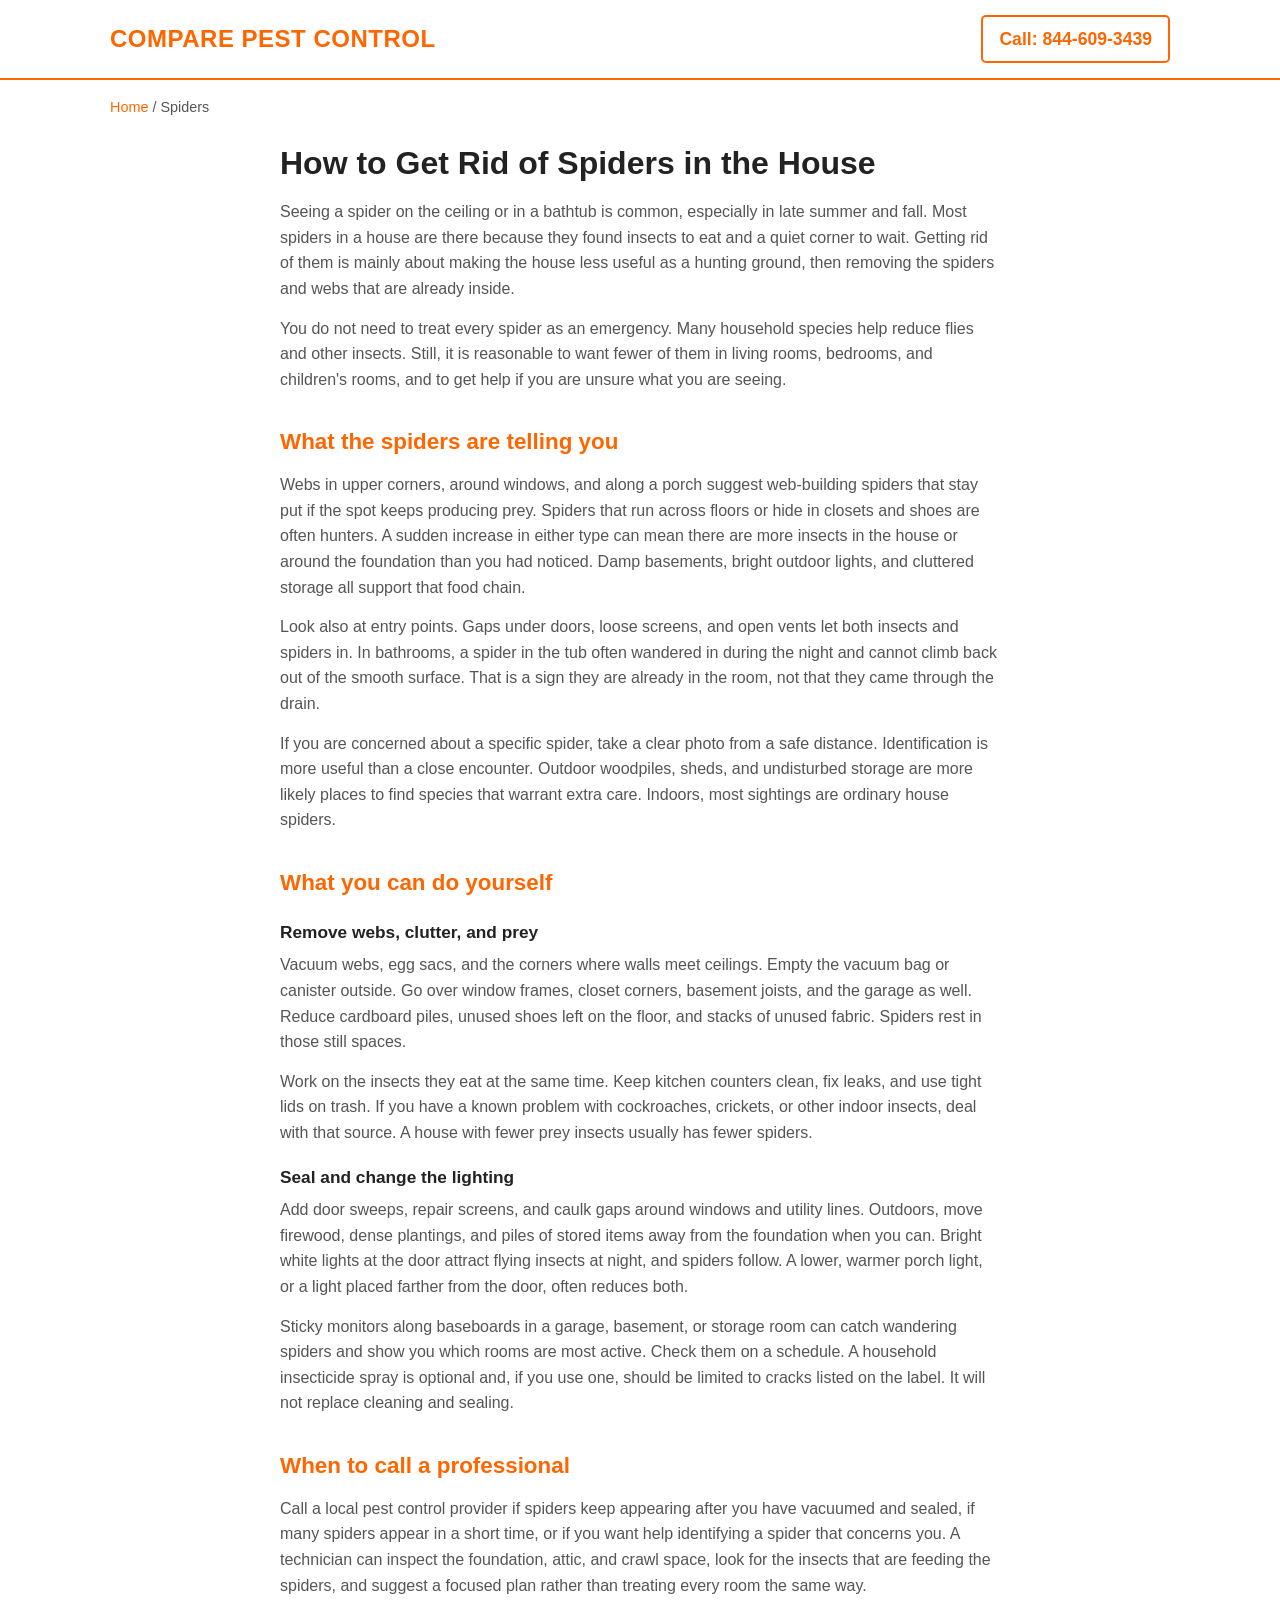
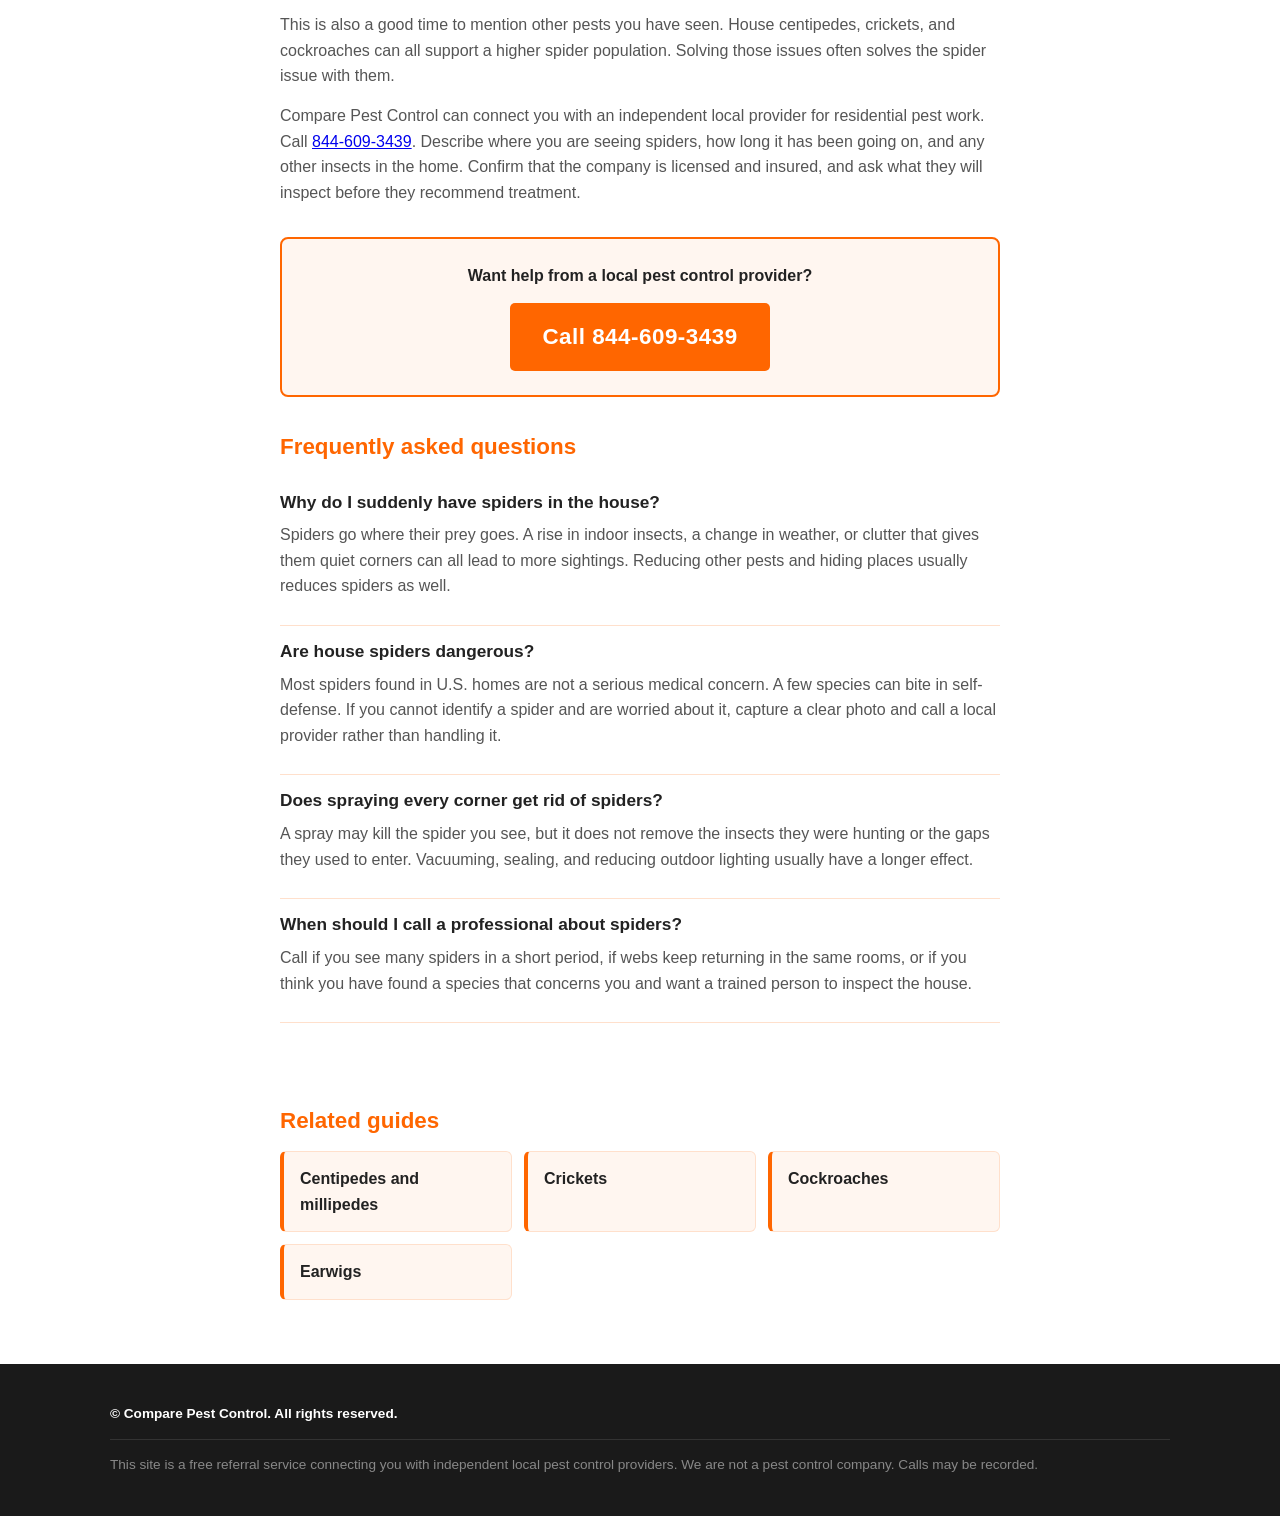
<file: spiders.html>
<!DOCTYPE html>
<html lang="en">
<head>
    <meta charset="UTF-8">
    <meta name="viewport" content="width=device-width, initial-scale=1.0">
    <title>How to Get Rid of Spiders in the House | Compare Pest Control</title>
    <meta name="description" content="Spiders in the house often follow other insects indoors. Learn cleaning, sealing, and lighting changes that help, and when to call a provider at 844-609-3439.">
    <link rel="canonical" href="https://www.comparepestcontrol.shop/spiders.html">
    <meta property="og:title" content="How to Get Rid of Spiders in the House">
    <meta property="og:description" content="Spiders in the house often follow other insects indoors. Learn cleaning, sealing, and lighting changes that help, and when to call a provider at 844-609-3439.">
    <meta property="og:url" content="https://www.comparepestcontrol.shop/spiders.html">
    <meta property="og:type" content="article">
    <link rel="stylesheet" href="styles.css">
    <script type="application/ld+json">
{
  "@context": "https://schema.org",
  "@type": "FAQPage",
  "mainEntity": [
    {
      "@type": "Question",
      "name": "Why do I suddenly have spiders in the house?",
      "acceptedAnswer": {
        "@type": "Answer",
        "text": "Spiders go where their prey goes. A rise in indoor insects, a change in weather, or clutter that gives them quiet corners can all lead to more sightings. Reducing other pests and hiding places usually reduces spiders as well."
      }
    },
    {
      "@type": "Question",
      "name": "Are house spiders dangerous?",
      "acceptedAnswer": {
        "@type": "Answer",
        "text": "Most spiders found in U.S. homes are not a serious medical concern. A few species can bite in self-defense. If you cannot identify a spider and are worried about it, capture a clear photo and call a local provider rather than handling it."
      }
    },
    {
      "@type": "Question",
      "name": "Does spraying every corner get rid of spiders?",
      "acceptedAnswer": {
        "@type": "Answer",
        "text": "A spray may kill the spider you see, but it does not remove the insects they were hunting or the gaps they used to enter. Vacuuming, sealing, and reducing outdoor lighting usually have a longer effect."
      }
    },
    {
      "@type": "Question",
      "name": "When should I call a professional about spiders?",
      "acceptedAnswer": {
        "@type": "Answer",
        "text": "Call if you see many spiders in a short period, if webs keep returning in the same rooms, or if you think you have found a species that concerns you and want a trained person to inspect the house."
      }
    }
  ]
}
    </script>
</head>
<body>
    <header class="site-header">
        <div class="container header-container">
            <div class="logo"><a href="/">Compare Pest Control</a></div>
            <a href="tel:+18446093439" class="nav-phone">Call: 844-609-3439</a>
        </div>
    </header>
    <div class="breadcrumb-wrap">
        <div class="container">
            <nav class="breadcrumb" aria-label="Breadcrumb">
                <a href="/">Home</a> / Spiders
            </nav>
        </div>
    </div>
    <article class="article">
        <h1>How to Get Rid of Spiders in the House</h1>

<p>Seeing a spider on the ceiling or in a bathtub is common, especially in late summer and fall. Most spiders in a house are there because they found insects to eat and a quiet corner to wait. Getting rid of them is mainly about making the house less useful as a hunting ground, then removing the spiders and webs that are already inside.</p>
<p>You do not need to treat every spider as an emergency. Many household species help reduce flies and other insects. Still, it is reasonable to want fewer of them in living rooms, bedrooms, and children's rooms, and to get help if you are unsure what you are seeing.</p>
<h2>What the spiders are telling you</h2>
<p>Webs in upper corners, around windows, and along a porch suggest web-building spiders that stay put if the spot keeps producing prey. Spiders that run across floors or hide in closets and shoes are often hunters. A sudden increase in either type can mean there are more insects in the house or around the foundation than you had noticed. Damp basements, bright outdoor lights, and cluttered storage all support that food chain.</p>
<p>Look also at entry points. Gaps under doors, loose screens, and open vents let both insects and spiders in. In bathrooms, a spider in the tub often wandered in during the night and cannot climb back out of the smooth surface. That is a sign they are already in the room, not that they came through the drain.</p>
<p>If you are concerned about a specific spider, take a clear photo from a safe distance. Identification is more useful than a close encounter. Outdoor woodpiles, sheds, and undisturbed storage are more likely places to find species that warrant extra care. Indoors, most sightings are ordinary house spiders.</p>
<h2>What you can do yourself</h2>
<h3>Remove webs, clutter, and prey</h3>
<p>Vacuum webs, egg sacs, and the corners where walls meet ceilings. Empty the vacuum bag or canister outside. Go over window frames, closet corners, basement joists, and the garage as well. Reduce cardboard piles, unused shoes left on the floor, and stacks of unused fabric. Spiders rest in those still spaces.</p>
<p>Work on the insects they eat at the same time. Keep kitchen counters clean, fix leaks, and use tight lids on trash. If you have a known problem with cockroaches, crickets, or other indoor insects, deal with that source. A house with fewer prey insects usually has fewer spiders.</p>
<h3>Seal and change the lighting</h3>
<p>Add door sweeps, repair screens, and caulk gaps around windows and utility lines. Outdoors, move firewood, dense plantings, and piles of stored items away from the foundation when you can. Bright white lights at the door attract flying insects at night, and spiders follow. A lower, warmer porch light, or a light placed farther from the door, often reduces both.</p>
<p>Sticky monitors along baseboards in a garage, basement, or storage room can catch wandering spiders and show you which rooms are most active. Check them on a schedule. A household insecticide spray is optional and, if you use one, should be limited to cracks listed on the label. It will not replace cleaning and sealing.</p>
<h2>When to call a professional</h2>
<p>Call a local pest control provider if spiders keep appearing after you have vacuumed and sealed, if many spiders appear in a short time, or if you want help identifying a spider that concerns you. A technician can inspect the foundation, attic, and crawl space, look for the insects that are feeding the spiders, and suggest a focused plan rather than treating every room the same way.</p>
<p>This is also a good time to mention other pests you have seen. House centipedes, crickets, and cockroaches can all support a higher spider population. Solving those issues often solves the spider issue with them.</p>
<p>Compare Pest Control can connect you with an independent local provider for residential pest work. Call <a href="tel:+18446093439">844-609-3439</a>. Describe where you are seeing spiders, how long it has been going on, and any other insects in the home. Confirm that the company is licensed and insured, and ask what they will inspect before they recommend treatment.</p>

        <div class="article-cta">
            <p>Want help from a local pest control provider?</p>
            <a href="tel:+18446093439" class="btn btn-large">Call 844-609-3439</a>
        </div>
        <h2>Frequently asked questions</h2>
        <div class="faq-list">
            <div class="faq-item">
                <h3>Why do I suddenly have spiders in the house?</h3>
                <p>Spiders go where their prey goes. A rise in indoor insects, a change in weather, or clutter that gives them quiet corners can all lead to more sightings. Reducing other pests and hiding places usually reduces spiders as well.</p>
            </div>
            <div class="faq-item">
                <h3>Are house spiders dangerous?</h3>
                <p>Most spiders found in U.S. homes are not a serious medical concern. A few species can bite in self-defense. If you cannot identify a spider and are worried about it, capture a clear photo and call a local provider rather than handling it.</p>
            </div>
            <div class="faq-item">
                <h3>Does spraying every corner get rid of spiders?</h3>
                <p>A spray may kill the spider you see, but it does not remove the insects they were hunting or the gaps they used to enter. Vacuuming, sealing, and reducing outdoor lighting usually have a longer effect.</p>
            </div>
            <div class="faq-item">
                <h3>When should I call a professional about spiders?</h3>
                <p>Call if you see many spiders in a short period, if webs keep returning in the same rooms, or if you think you have found a species that concerns you and want a trained person to inspect the house.</p>
            </div>
        </div>
        <section class="related" aria-label="Related guides">
            <h2>Related guides</h2>
            <div class="related-grid">
            <a href="/centipedes.html">Centipedes and millipedes</a>
            <a href="/crickets.html">Crickets</a>
            <a href="/cockroaches.html">Cockroaches</a>
            <a href="/earwigs.html">Earwigs</a>
            </div>
        </section>
    </article>
    <footer class="site-footer">
        <div class="container">
            <p class="copyright">&copy; Compare Pest Control. All rights reserved.</p>
            <p class="disclaimer">This site is a free referral service connecting you with independent local pest control providers. We are not a pest control company. Calls may be recorded.</p>
        </div>
    </footer>
</body>
</html>
</file>
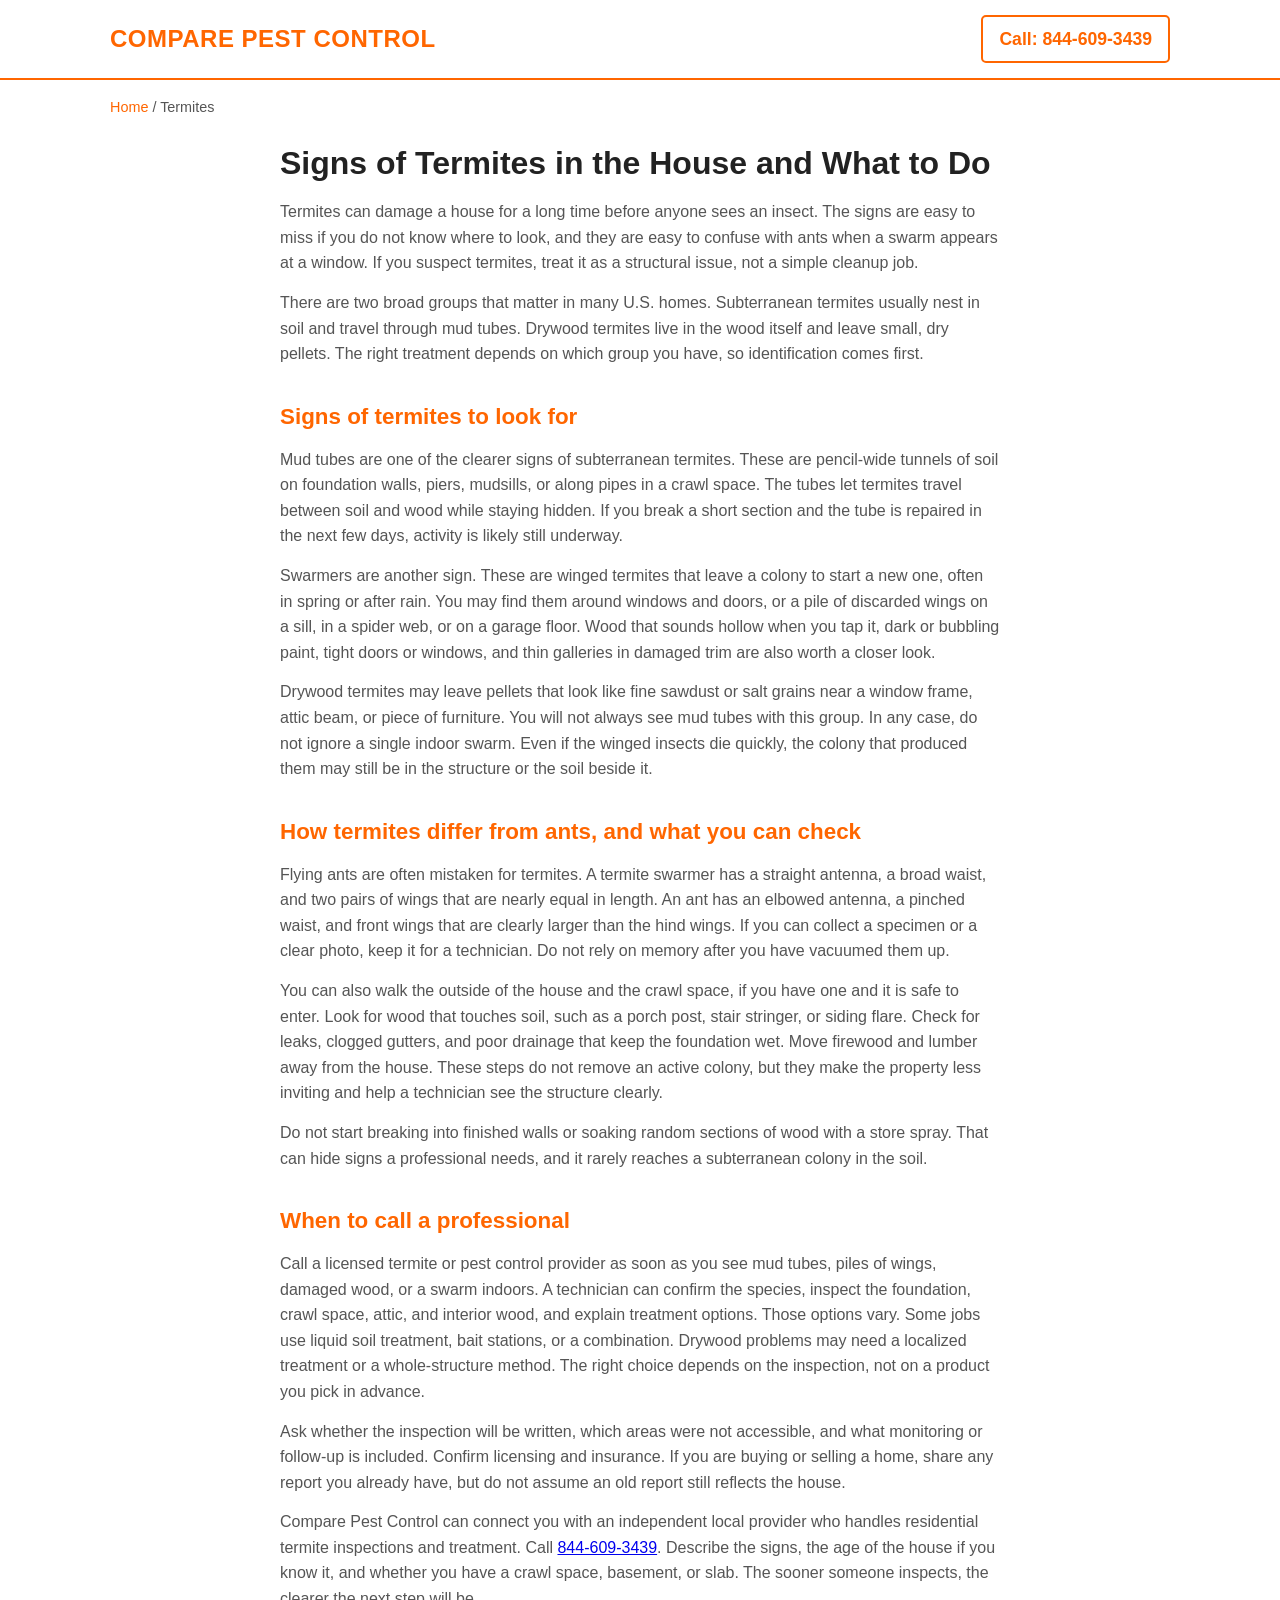
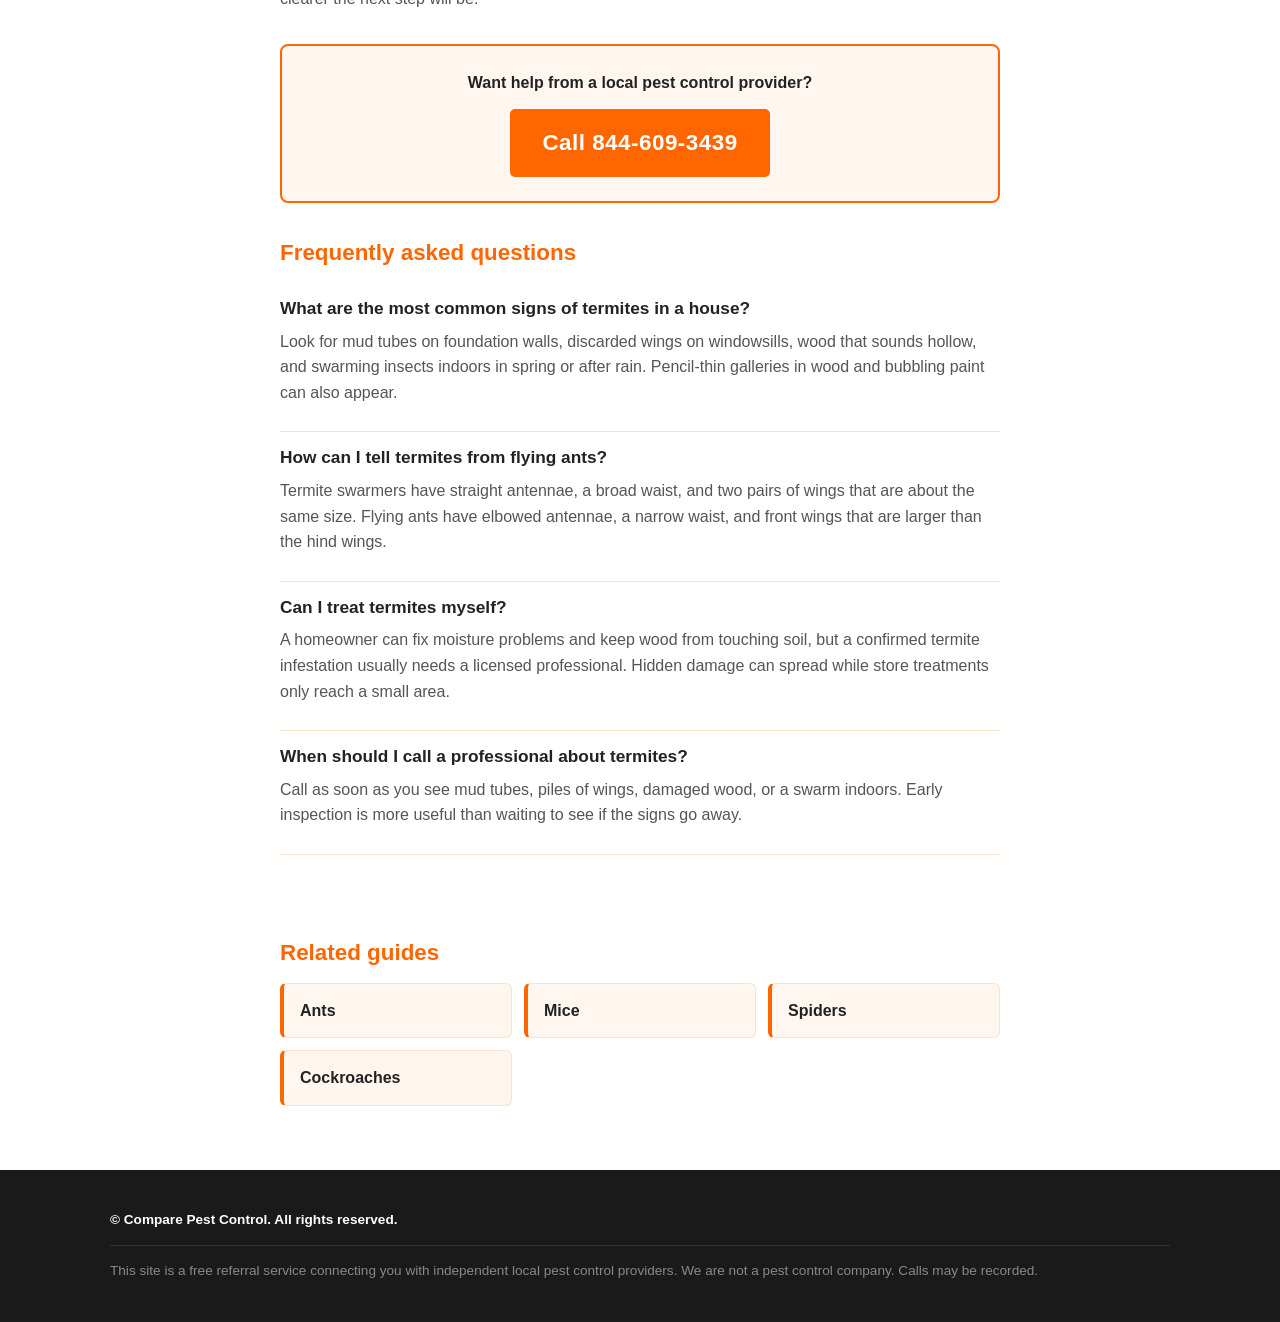
<file: termites.html>
<!DOCTYPE html>
<html lang="en">
<head>
    <meta charset="UTF-8">
    <meta name="viewport" content="width=device-width, initial-scale=1.0">
    <title>Signs of Termites in the House and What to Do | Compare Pest Control</title>
    <meta name="description" content="Learn the common signs of termites in a house, how they differ from ants, what you can check yourself, and when to call a licensed provider at 844-609-3439.">
    <link rel="canonical" href="https://www.comparepestcontrol.shop/termites.html">
    <meta property="og:title" content="Signs of Termites in the House and What to Do">
    <meta property="og:description" content="Learn the common signs of termites in a house, how they differ from ants, what you can check yourself, and when to call a licensed provider at 844-609-3439.">
    <meta property="og:url" content="https://www.comparepestcontrol.shop/termites.html">
    <meta property="og:type" content="article">
    <link rel="stylesheet" href="styles.css">
    <script type="application/ld+json">
{
  "@context": "https://schema.org",
  "@type": "FAQPage",
  "mainEntity": [
    {
      "@type": "Question",
      "name": "What are the most common signs of termites in a house?",
      "acceptedAnswer": {
        "@type": "Answer",
        "text": "Look for mud tubes on foundation walls, discarded wings on windowsills, wood that sounds hollow, and swarming insects indoors in spring or after rain. Pencil-thin galleries in wood and bubbling paint can also appear."
      }
    },
    {
      "@type": "Question",
      "name": "How can I tell termites from flying ants?",
      "acceptedAnswer": {
        "@type": "Answer",
        "text": "Termite swarmers have straight antennae, a broad waist, and two pairs of wings that are about the same size. Flying ants have elbowed antennae, a narrow waist, and front wings that are larger than the hind wings."
      }
    },
    {
      "@type": "Question",
      "name": "Can I treat termites myself?",
      "acceptedAnswer": {
        "@type": "Answer",
        "text": "A homeowner can fix moisture problems and keep wood from touching soil, but a confirmed termite infestation usually needs a licensed professional. Hidden damage can spread while store treatments only reach a small area."
      }
    },
    {
      "@type": "Question",
      "name": "When should I call a professional about termites?",
      "acceptedAnswer": {
        "@type": "Answer",
        "text": "Call as soon as you see mud tubes, piles of wings, damaged wood, or a swarm indoors. Early inspection is more useful than waiting to see if the signs go away."
      }
    }
  ]
}
    </script>
</head>
<body>
    <header class="site-header">
        <div class="container header-container">
            <div class="logo"><a href="/">Compare Pest Control</a></div>
            <a href="tel:+18446093439" class="nav-phone">Call: 844-609-3439</a>
        </div>
    </header>
    <div class="breadcrumb-wrap">
        <div class="container">
            <nav class="breadcrumb" aria-label="Breadcrumb">
                <a href="/">Home</a> / Termites
            </nav>
        </div>
    </div>
    <article class="article">
        <h1>Signs of Termites in the House and What to Do</h1>

<p>Termites can damage a house for a long time before anyone sees an insect. The signs are easy to miss if you do not know where to look, and they are easy to confuse with ants when a swarm appears at a window. If you suspect termites, treat it as a structural issue, not a simple cleanup job.</p>
<p>There are two broad groups that matter in many U.S. homes. Subterranean termites usually nest in soil and travel through mud tubes. Drywood termites live in the wood itself and leave small, dry pellets. The right treatment depends on which group you have, so identification comes first.</p>
<h2>Signs of termites to look for</h2>
<p>Mud tubes are one of the clearer signs of subterranean termites. These are pencil-wide tunnels of soil on foundation walls, piers, mudsills, or along pipes in a crawl space. The tubes let termites travel between soil and wood while staying hidden. If you break a short section and the tube is repaired in the next few days, activity is likely still underway.</p>
<p>Swarmers are another sign. These are winged termites that leave a colony to start a new one, often in spring or after rain. You may find them around windows and doors, or a pile of discarded wings on a sill, in a spider web, or on a garage floor. Wood that sounds hollow when you tap it, dark or bubbling paint, tight doors or windows, and thin galleries in damaged trim are also worth a closer look.</p>
<p>Drywood termites may leave pellets that look like fine sawdust or salt grains near a window frame, attic beam, or piece of furniture. You will not always see mud tubes with this group. In any case, do not ignore a single indoor swarm. Even if the winged insects die quickly, the colony that produced them may still be in the structure or the soil beside it.</p>
<h2>How termites differ from ants, and what you can check</h2>
<p>Flying ants are often mistaken for termites. A termite swarmer has a straight antenna, a broad waist, and two pairs of wings that are nearly equal in length. An ant has an elbowed antenna, a pinched waist, and front wings that are clearly larger than the hind wings. If you can collect a specimen or a clear photo, keep it for a technician. Do not rely on memory after you have vacuumed them up.</p>
<p>You can also walk the outside of the house and the crawl space, if you have one and it is safe to enter. Look for wood that touches soil, such as a porch post, stair stringer, or siding flare. Check for leaks, clogged gutters, and poor drainage that keep the foundation wet. Move firewood and lumber away from the house. These steps do not remove an active colony, but they make the property less inviting and help a technician see the structure clearly.</p>
<p>Do not start breaking into finished walls or soaking random sections of wood with a store spray. That can hide signs a professional needs, and it rarely reaches a subterranean colony in the soil.</p>
<h2>When to call a professional</h2>
<p>Call a licensed termite or pest control provider as soon as you see mud tubes, piles of wings, damaged wood, or a swarm indoors. A technician can confirm the species, inspect the foundation, crawl space, attic, and interior wood, and explain treatment options. Those options vary. Some jobs use liquid soil treatment, bait stations, or a combination. Drywood problems may need a localized treatment or a whole-structure method. The right choice depends on the inspection, not on a product you pick in advance.</p>
<p>Ask whether the inspection will be written, which areas were not accessible, and what monitoring or follow-up is included. Confirm licensing and insurance. If you are buying or selling a home, share any report you already have, but do not assume an old report still reflects the house.</p>
<p>Compare Pest Control can connect you with an independent local provider who handles residential termite inspections and treatment. Call <a href="tel:+18446093439">844-609-3439</a>. Describe the signs, the age of the house if you know it, and whether you have a crawl space, basement, or slab. The sooner someone inspects, the clearer the next step will be.</p>

        <div class="article-cta">
            <p>Want help from a local pest control provider?</p>
            <a href="tel:+18446093439" class="btn btn-large">Call 844-609-3439</a>
        </div>
        <h2>Frequently asked questions</h2>
        <div class="faq-list">
            <div class="faq-item">
                <h3>What are the most common signs of termites in a house?</h3>
                <p>Look for mud tubes on foundation walls, discarded wings on windowsills, wood that sounds hollow, and swarming insects indoors in spring or after rain. Pencil-thin galleries in wood and bubbling paint can also appear.</p>
            </div>
            <div class="faq-item">
                <h3>How can I tell termites from flying ants?</h3>
                <p>Termite swarmers have straight antennae, a broad waist, and two pairs of wings that are about the same size. Flying ants have elbowed antennae, a narrow waist, and front wings that are larger than the hind wings.</p>
            </div>
            <div class="faq-item">
                <h3>Can I treat termites myself?</h3>
                <p>A homeowner can fix moisture problems and keep wood from touching soil, but a confirmed termite infestation usually needs a licensed professional. Hidden damage can spread while store treatments only reach a small area.</p>
            </div>
            <div class="faq-item">
                <h3>When should I call a professional about termites?</h3>
                <p>Call as soon as you see mud tubes, piles of wings, damaged wood, or a swarm indoors. Early inspection is more useful than waiting to see if the signs go away.</p>
            </div>
        </div>
        <section class="related" aria-label="Related guides">
            <h2>Related guides</h2>
            <div class="related-grid">
            <a href="/ants.html">Ants</a>
            <a href="/mice.html">Mice</a>
            <a href="/spiders.html">Spiders</a>
            <a href="/cockroaches.html">Cockroaches</a>
            </div>
        </section>
    </article>
    <footer class="site-footer">
        <div class="container">
            <p class="copyright">&copy; Compare Pest Control. All rights reserved.</p>
            <p class="disclaimer">This site is a free referral service connecting you with independent local pest control providers. We are not a pest control company. Calls may be recorded.</p>
        </div>
    </footer>
</body>
</html>
</file>
<file: styles.css>
/* Color Palette: Vivid Orange & Clean Neutrals */
:root {
    --primary-orange: #ff6600;
    --dark-orange: #d95300;
    --light-orange-bg: #fff6f0;
    --text-dark: #222222;
    --text-muted: #555555;
    --white: #ffffff;
    --border-color: #ffe0cc;
}

* {
    margin: 0;
    padding: 0;
    box-sizing: border-box;
}

body {
    font-family: -apple-system, BlinkMacSystemFont, "Segoe UI", Roboto, Helvetica, Arial, sans-serif;
    color: var(--text-dark);
    line-height: 1.6;
    background-color: var(--white);
}

.container {
    max-width: 1100px;
    margin: 0 auto;
    padding: 0 20px;
}

/* Header */
.site-header {
    background-color: var(--white);
    border-bottom: 2px solid var(--primary-orange);
    padding: 15px 0;
}

.header-container {
    display: flex;
    justify-content: space-between;
    align-items: center;
}

.logo {
    font-size: 1.5rem;
    font-weight: 800;
    color: var(--primary-orange);
    text-transform: uppercase;
    letter-spacing: 0.5px;
}

.nav-phone {
    font-size: 1.1rem;
    font-weight: 700;
    color: var(--primary-orange);
    text-decoration: none;
    border: 2px solid var(--primary-orange);
    padding: 8px 16px;
    border-radius: 5px;
    transition: all 0.3s ease;
}

.nav-phone:hover {
    background-color: var(--primary-orange);
    color: var(--white);
}

/* Hero Section */
.hero {
    background-color: var(--light-orange-bg);
    padding: 60px 0;
    text-align: center;
    border-bottom: 1px solid var(--border-color);
}

.badge {
    display: inline-block;
    background-color: var(--primary-orange);
    color: var(--white);
    padding: 4px 12px;
    border-radius: 20px;
    font-size: 0.85rem;
    font-weight: 600;
    margin-bottom: 15px;
    text-transform: uppercase;
}

.hero h1 {
    font-size: 2.5rem;
    font-weight: 800;
    margin-bottom: 15px;
    color: var(--text-dark);
}

.hero p {
    font-size: 1.2rem;
    color: var(--text-muted);
    max-width: 700px;
    margin: 0 auto 30px auto;
}

/* Call to Action Box & Buttons */
.cta-box {
    background: var(--white);
    padding: 30px;
    border-radius: 8px;
    display: inline-block;
    box-shadow: 0 4px 15px rgba(255, 102, 0, 0.15);
    border: 2px solid var(--primary-orange);
}

.cta-label {
    display: block;
    font-size: 1rem;
    font-weight: 600;
    margin-bottom: 10px;
    color: var(--text-dark);
}

.btn {
    display: inline-block;
    background-color: var(--primary-orange);
    color: var(--white);
    text-decoration: none;
    font-weight: 800;
    border-radius: 5px;
    transition: background-color 0.3s ease;
}

.btn:hover {
    background-color: var(--dark-orange);
}

.btn-large {
    font-size: 1.4rem;
    padding: 16px 32px;
    letter-spacing: 0.5px;
}

.btn-secondary {
    font-size: 1.3rem;
    padding: 14px 28px;
    background-color: var(--white);
    color: var(--primary-orange);
}

.btn-secondary:hover {
    background-color: var(--light-orange-bg);
}

/* How It Works Section */
.how-it-works {
    padding: 60px 0;
    text-align: center;
}

.how-it-works h2, .services h2 {
    font-size: 2rem;
    margin-bottom: 40px;
    color: var(--primary-orange);
}

.steps-grid {
    display: grid;
    grid-template-columns: repeat(auto-fit, minmax(280px, 1fr));
    gap: 30px;
}

.step-card {
    background-color: var(--light-orange-bg);
    padding: 30px;
    border-radius: 8px;
    border: 1px solid var(--border-color);
}

.step-number {
    width: 45px;
    height: 45px;
    background-color: var(--primary-orange);
    color: var(--white);
    font-size: 1.2rem;
    font-weight: 800;
    border-radius: 50%;
    display: flex;
    align-items: center;
    justify-content: center;
    margin: 0 auto 15px auto;
}

.step-card h3 {
    margin-bottom: 10px;
    font-size: 1.25rem;
}

.step-card p {
    color: var(--text-muted);
    font-size: 0.95rem;
}

/* Services Covered */
.services {
    background-color: var(--light-orange-bg);
    padding: 60px 0;
    text-align: center;
    border-top: 1px solid var(--border-color);
    border-bottom: 1px solid var(--border-color);
}

.services-grid {
    display: grid;
    grid-template-columns: repeat(auto-fit, minmax(220px, 1fr));
    gap: 20px;
}

.service-item {
    background-color: var(--white);
    padding: 20px;
    border-radius: 6px;
    font-weight: 700;
    color: var(--text-dark);
    border-left: 4px solid var(--primary-orange);
    box-shadow: 0 2px 5px rgba(0,0,0,0.05);
}

/* CTA Banner */
.cta-banner {
    background-color: var(--primary-orange);
    color: var(--white);
    padding: 50px 0;
    text-align: center;
}

.cta-banner h2 {
    font-size: 2rem;
    margin-bottom: 10px;
}

.cta-banner p {
    font-size: 1.1rem;
    margin-bottom: 25px;
}

/* Footer */
.site-footer {
    background-color: #1a1a1a;
    color: #888888;
    padding: 40px 0;
    font-size: 0.85rem;
    line-height: 1.5;
}

.copyright {
    color: var(--white);
    font-weight: 600;
    margin-bottom: 15px;
}

.disclaimer {
    border-top: 1px solid #333333;
    padding-top: 15px;
}

/* Mobile Responsive */
@media (max-width: 768px) {
    .header-container {
        flex-direction: column;
        gap: 10px;
    }

    .hero h1 {
        font-size: 1.8rem;
    }

    .btn-large {
        font-size: 1.1rem;
        padding: 12px 20px;
        width: 100%;
    }
}
/* Article pages and recommended homepage additions */
.logo a {
    color: inherit;
    text-decoration: none;
}

.breadcrumb-wrap {
    background: var(--white);
}

.breadcrumb {
    font-size: 0.9rem;
    color: var(--text-muted);
    padding: 16px 0 0;
}

.breadcrumb a {
    color: var(--primary-orange);
    text-decoration: none;
}

.article {
    max-width: 760px;
    margin: 0 auto;
    padding: 24px 20px 64px;
}

.article h1 {
    font-size: 2rem;
    font-weight: 800;
    margin-bottom: 16px;
    line-height: 1.25;
}

.article h2 {
    font-size: 1.4rem;
    color: var(--primary-orange);
    margin: 32px 0 12px;
}

.article h3 {
    font-size: 1.08rem;
    margin: 18px 0 6px;
}

.article p,
.article li {
    color: var(--text-muted);
    margin-bottom: 14px;
}

.article ul,
.article ol {
    margin: 0 0 16px 22px;
}

.article li {
    margin-bottom: 8px;
}

.article-cta {
    background: var(--light-orange-bg);
    border: 2px solid var(--primary-orange);
    border-radius: 8px;
    padding: 24px;
    text-align: center;
    margin: 32px 0;
}

.article-cta p {
    color: var(--text-dark);
    font-weight: 600;
    margin-bottom: 14px;
}

.faq-list {
    margin-top: 8px;
}

.faq-item {
    border-bottom: 1px solid var(--border-color);
    padding: 12px 0;
}

.faq-item h3 {
    margin-top: 0;
}

.related {
    margin-top: 40px;
    padding-top: 8px;
}

.related-grid {
    display: grid;
    grid-template-columns: repeat(auto-fit, minmax(200px, 1fr));
    gap: 12px;
    margin-top: 12px;
}

.related-grid a {
    display: block;
    background: var(--light-orange-bg);
    border: 1px solid var(--border-color);
    border-left: 4px solid var(--primary-orange);
    border-radius: 6px;
    padding: 14px 16px;
    color: var(--text-dark);
    font-weight: 700;
    text-decoration: none;
}

.related-grid a:hover {
    background: #ffece0;
}

.services-grid a.service-item {
    text-decoration: none;
    display: block;
}

.services-grid a.service-item:hover {
    box-shadow: 0 2px 10px rgba(255, 102, 0, 0.18);
}

@media (max-width: 768px) {
    .article h1 {
        font-size: 1.6rem;
    }

    .article-cta .btn-large {
        width: 100%;
    }
}
</file>
